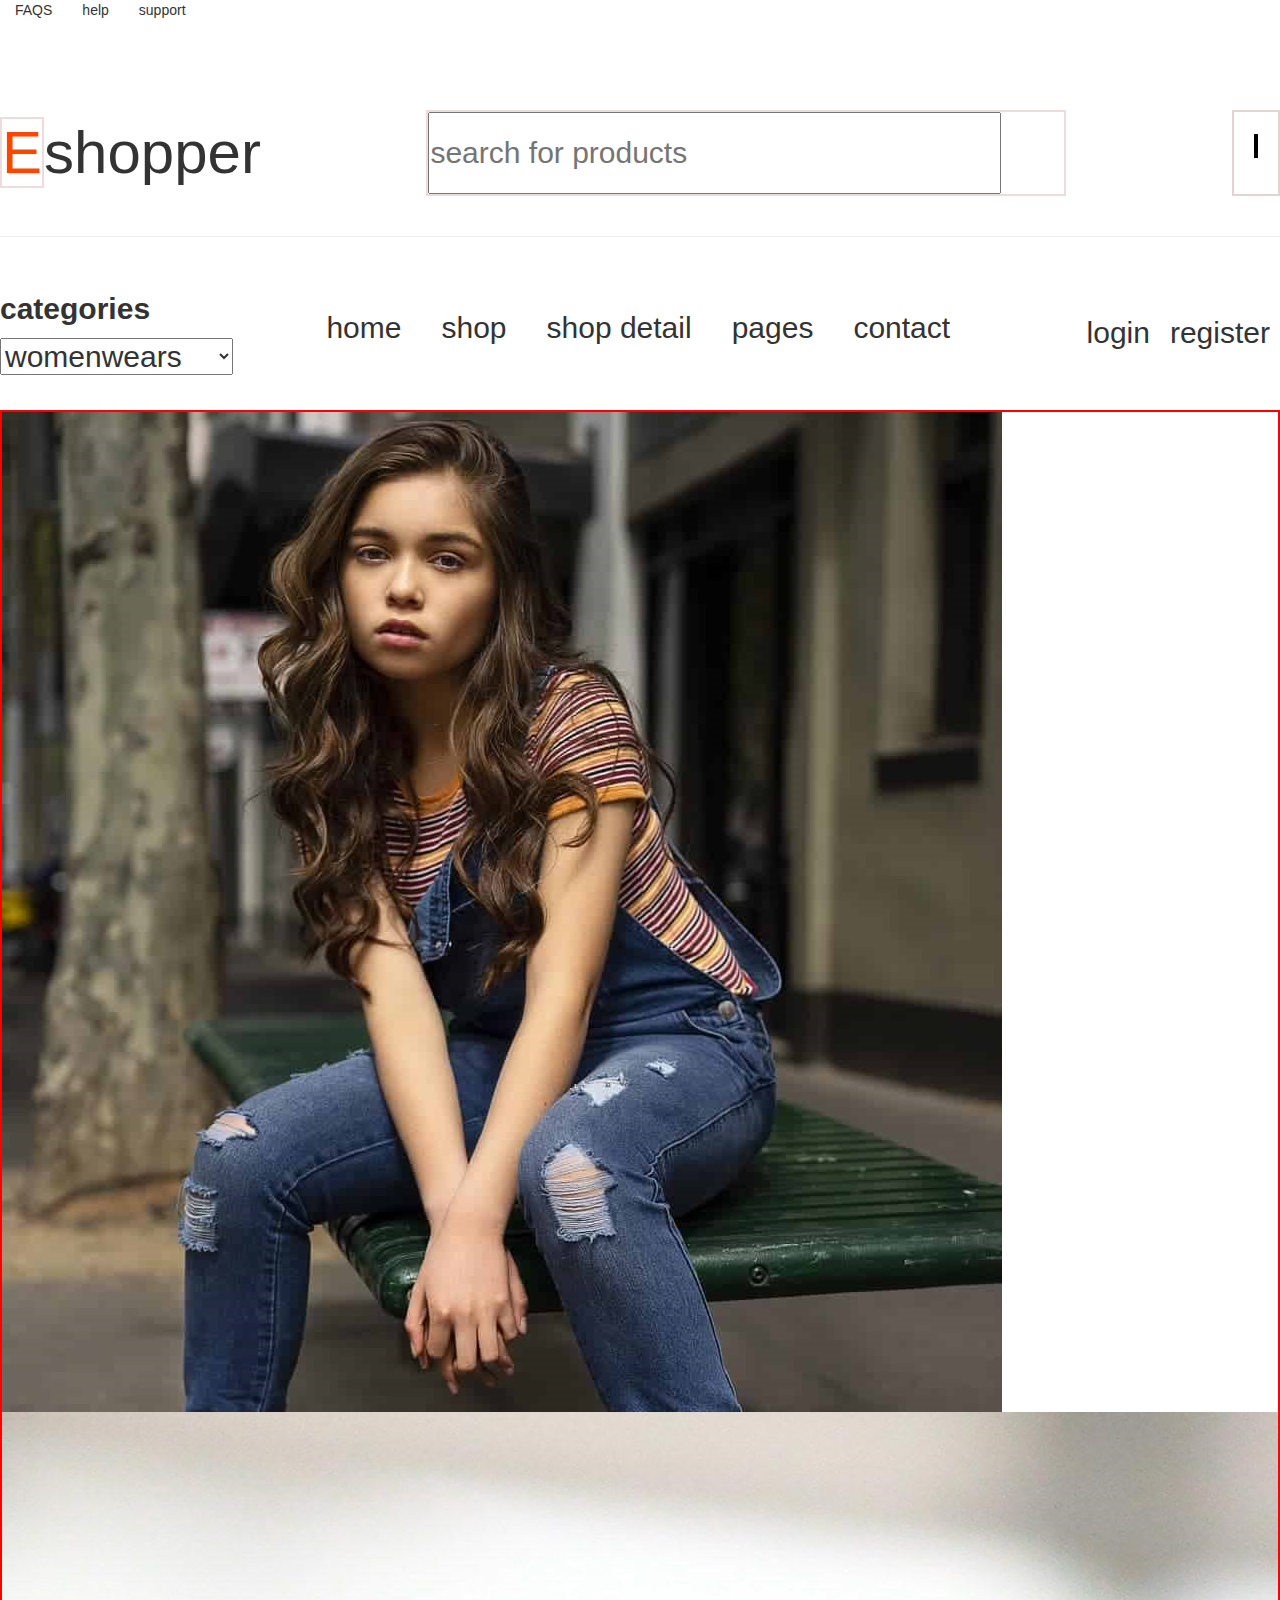
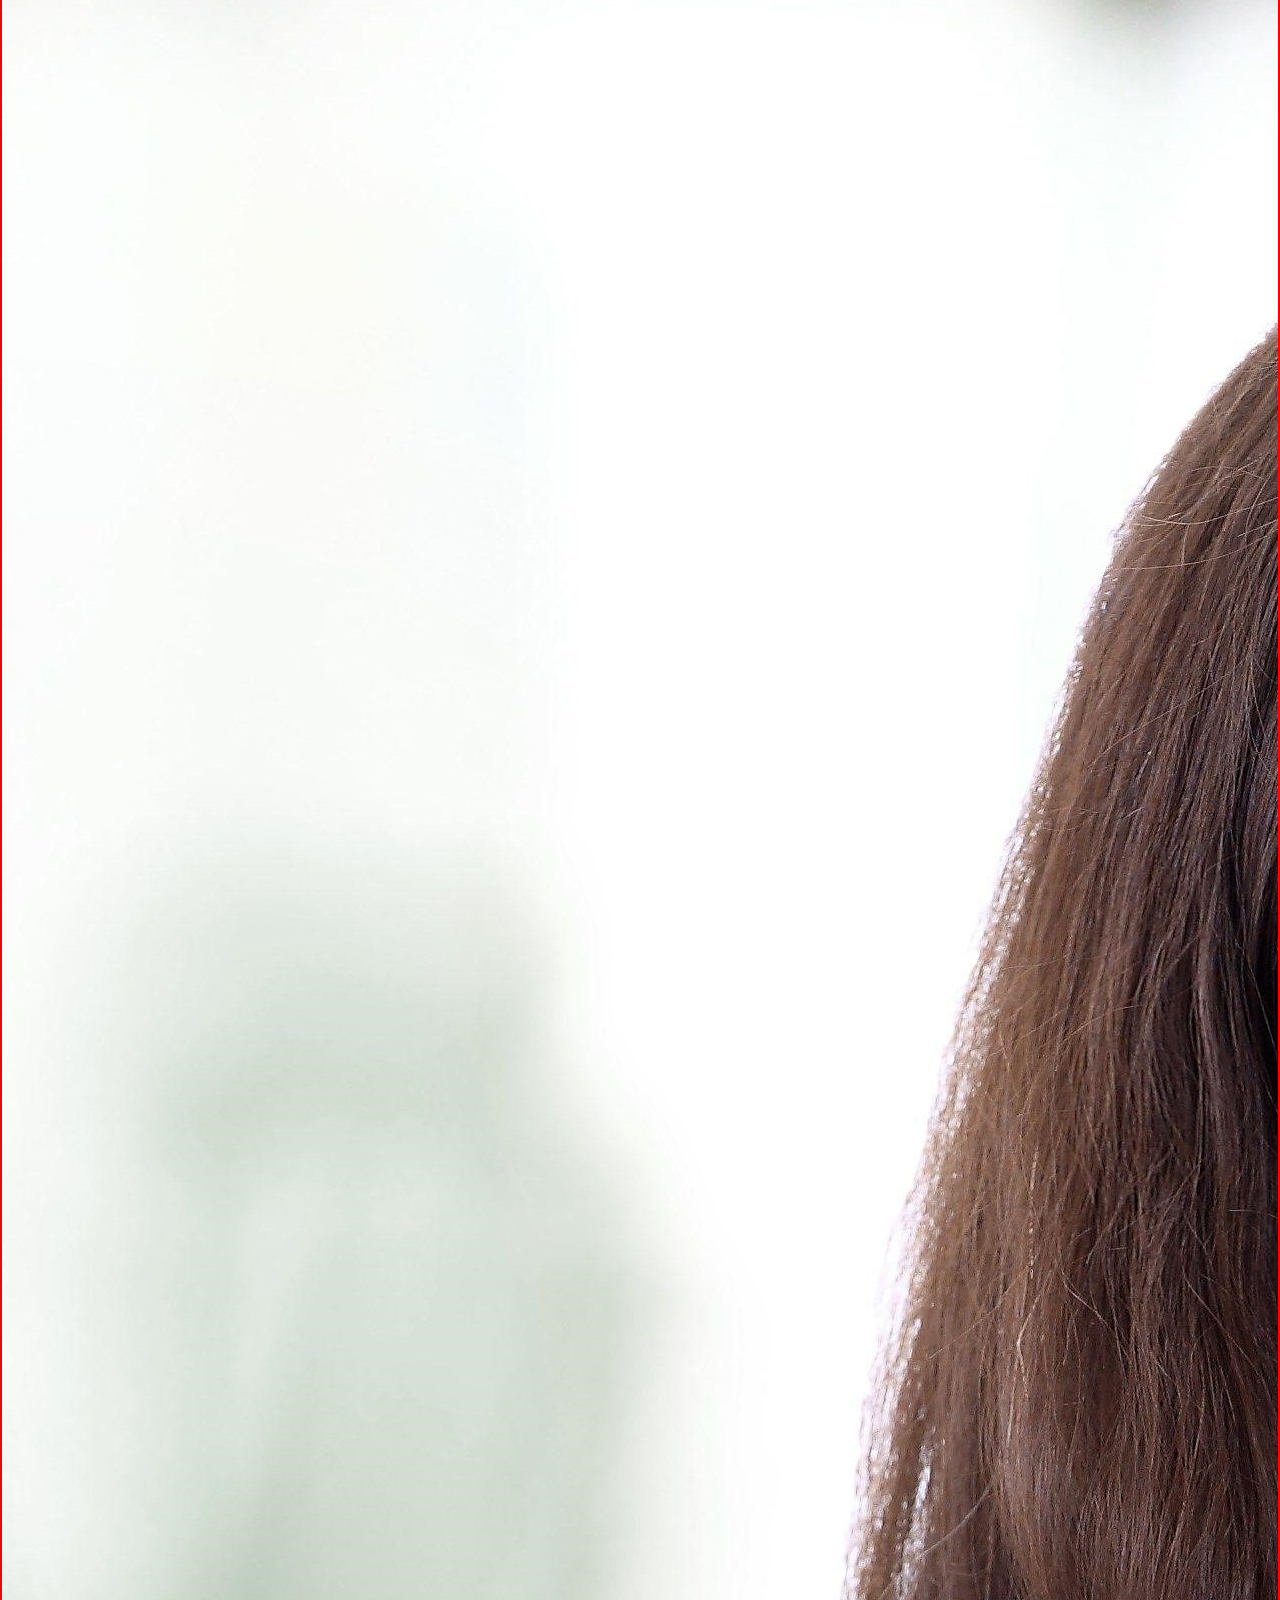
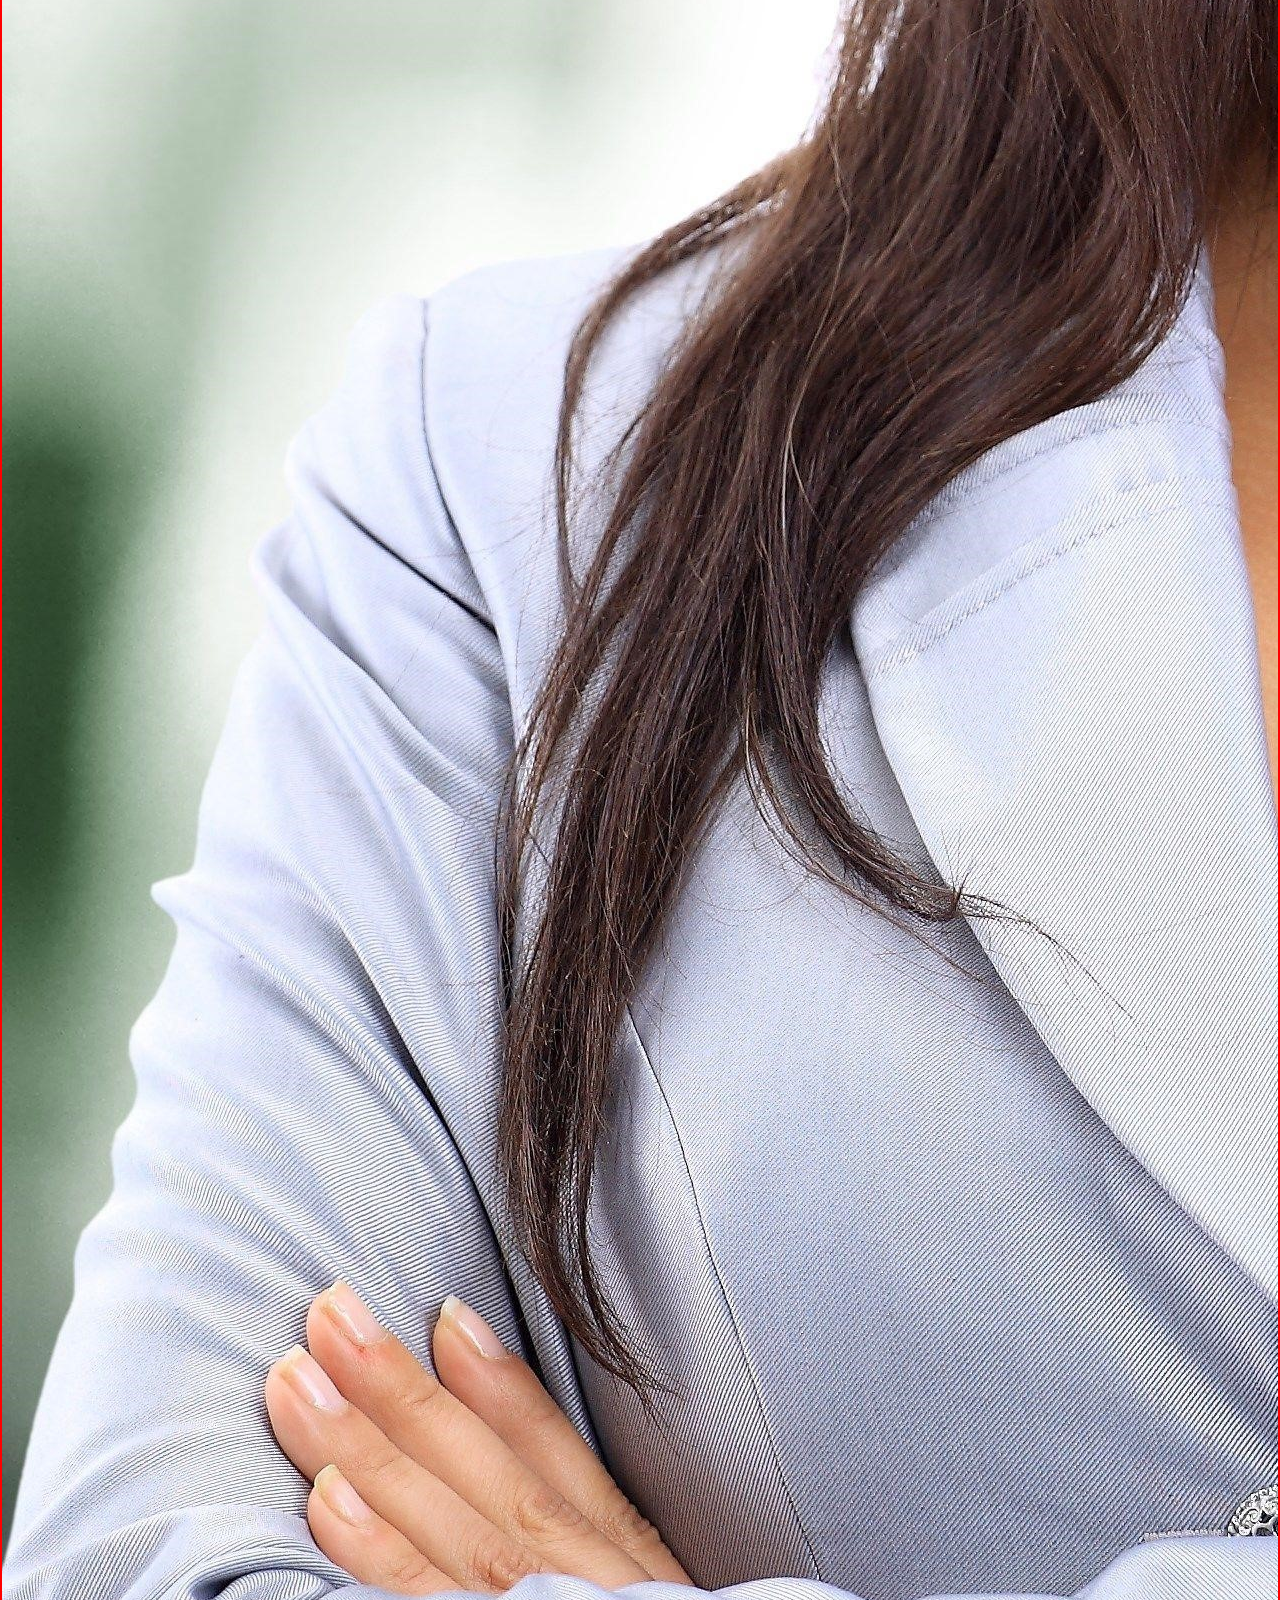
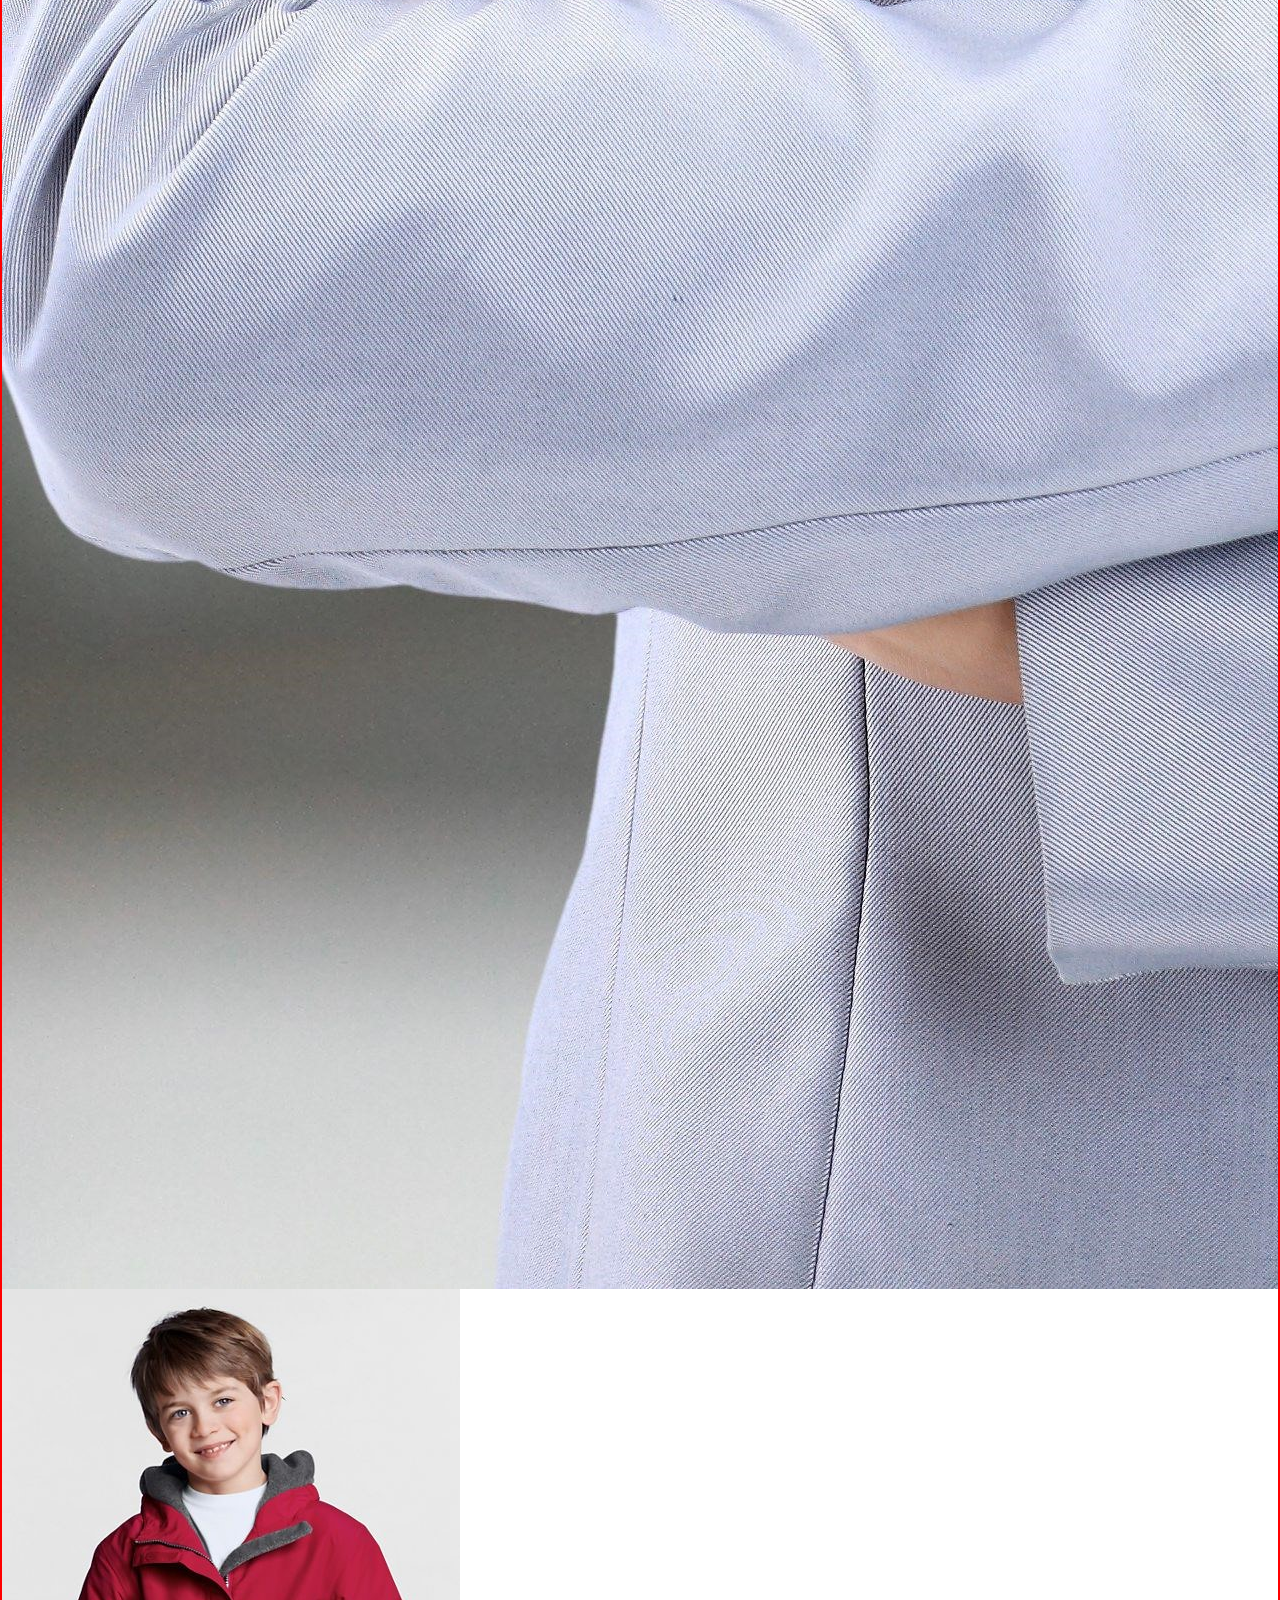
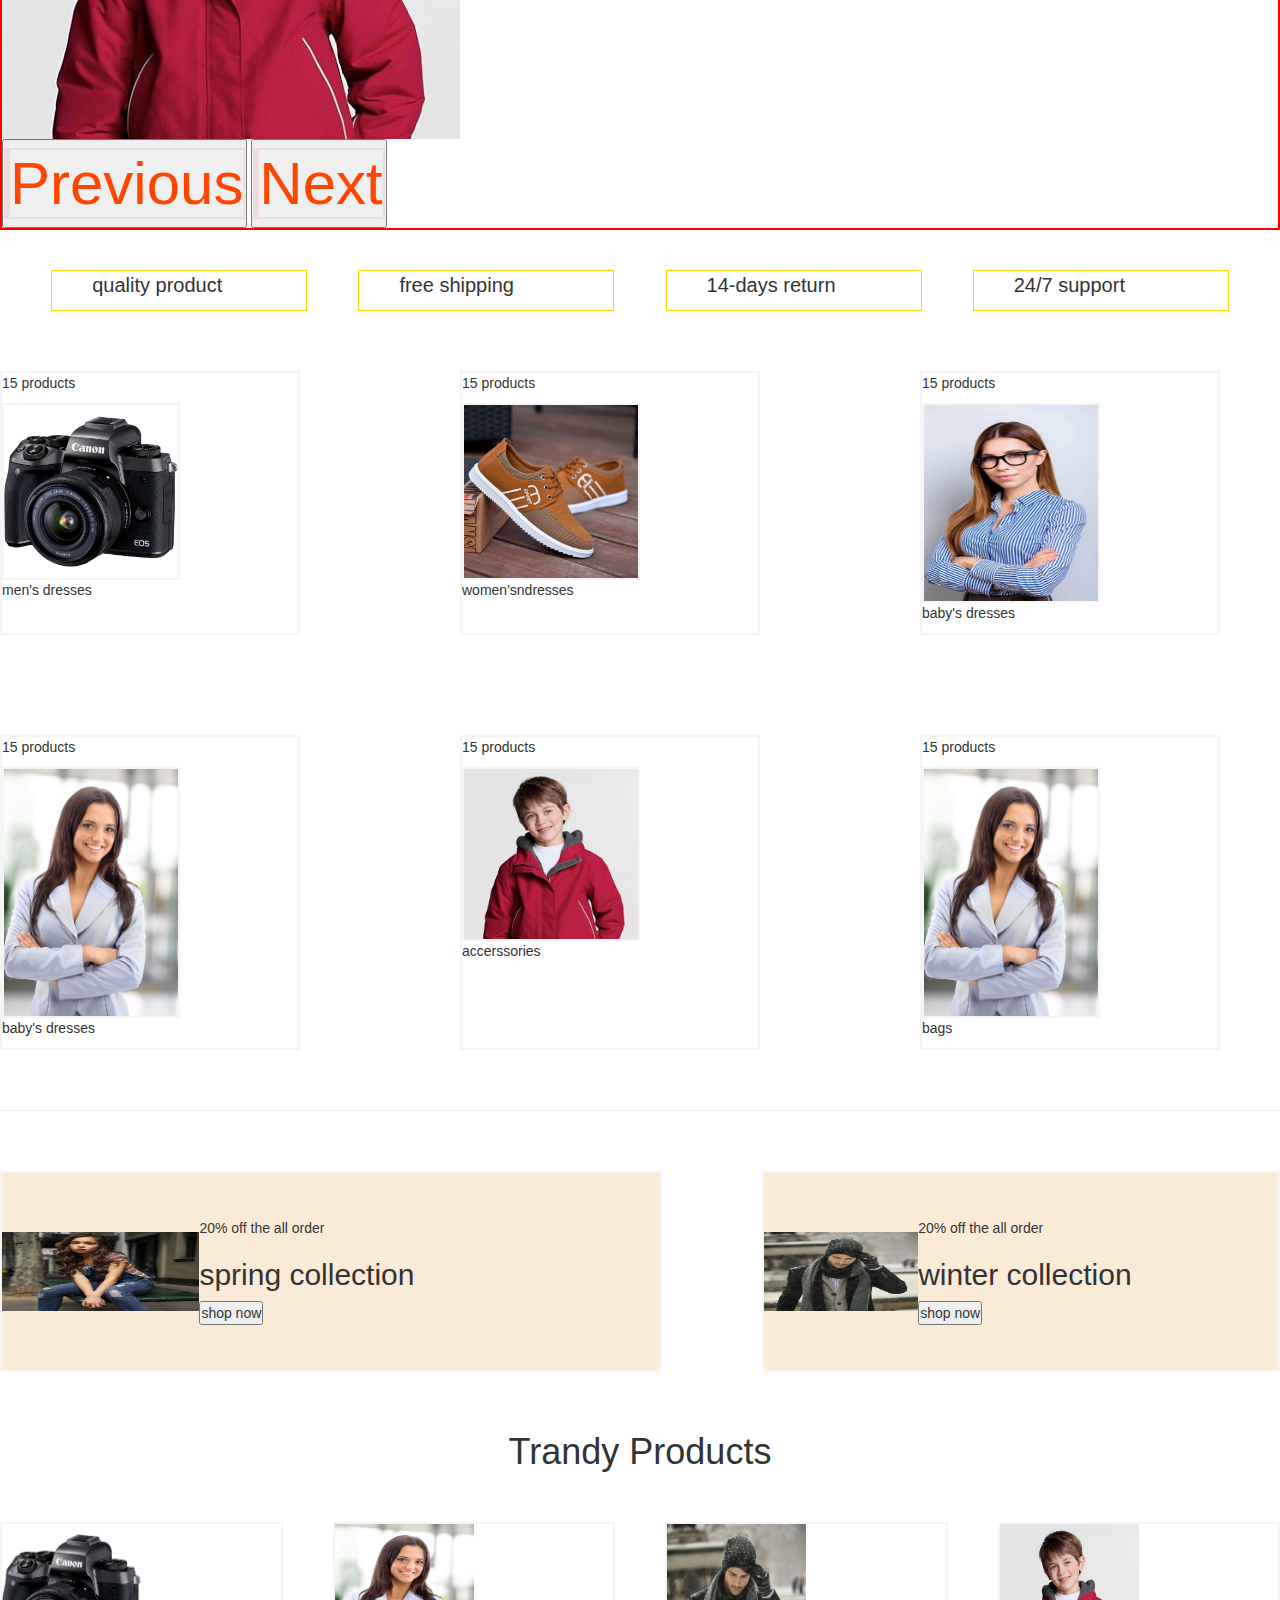
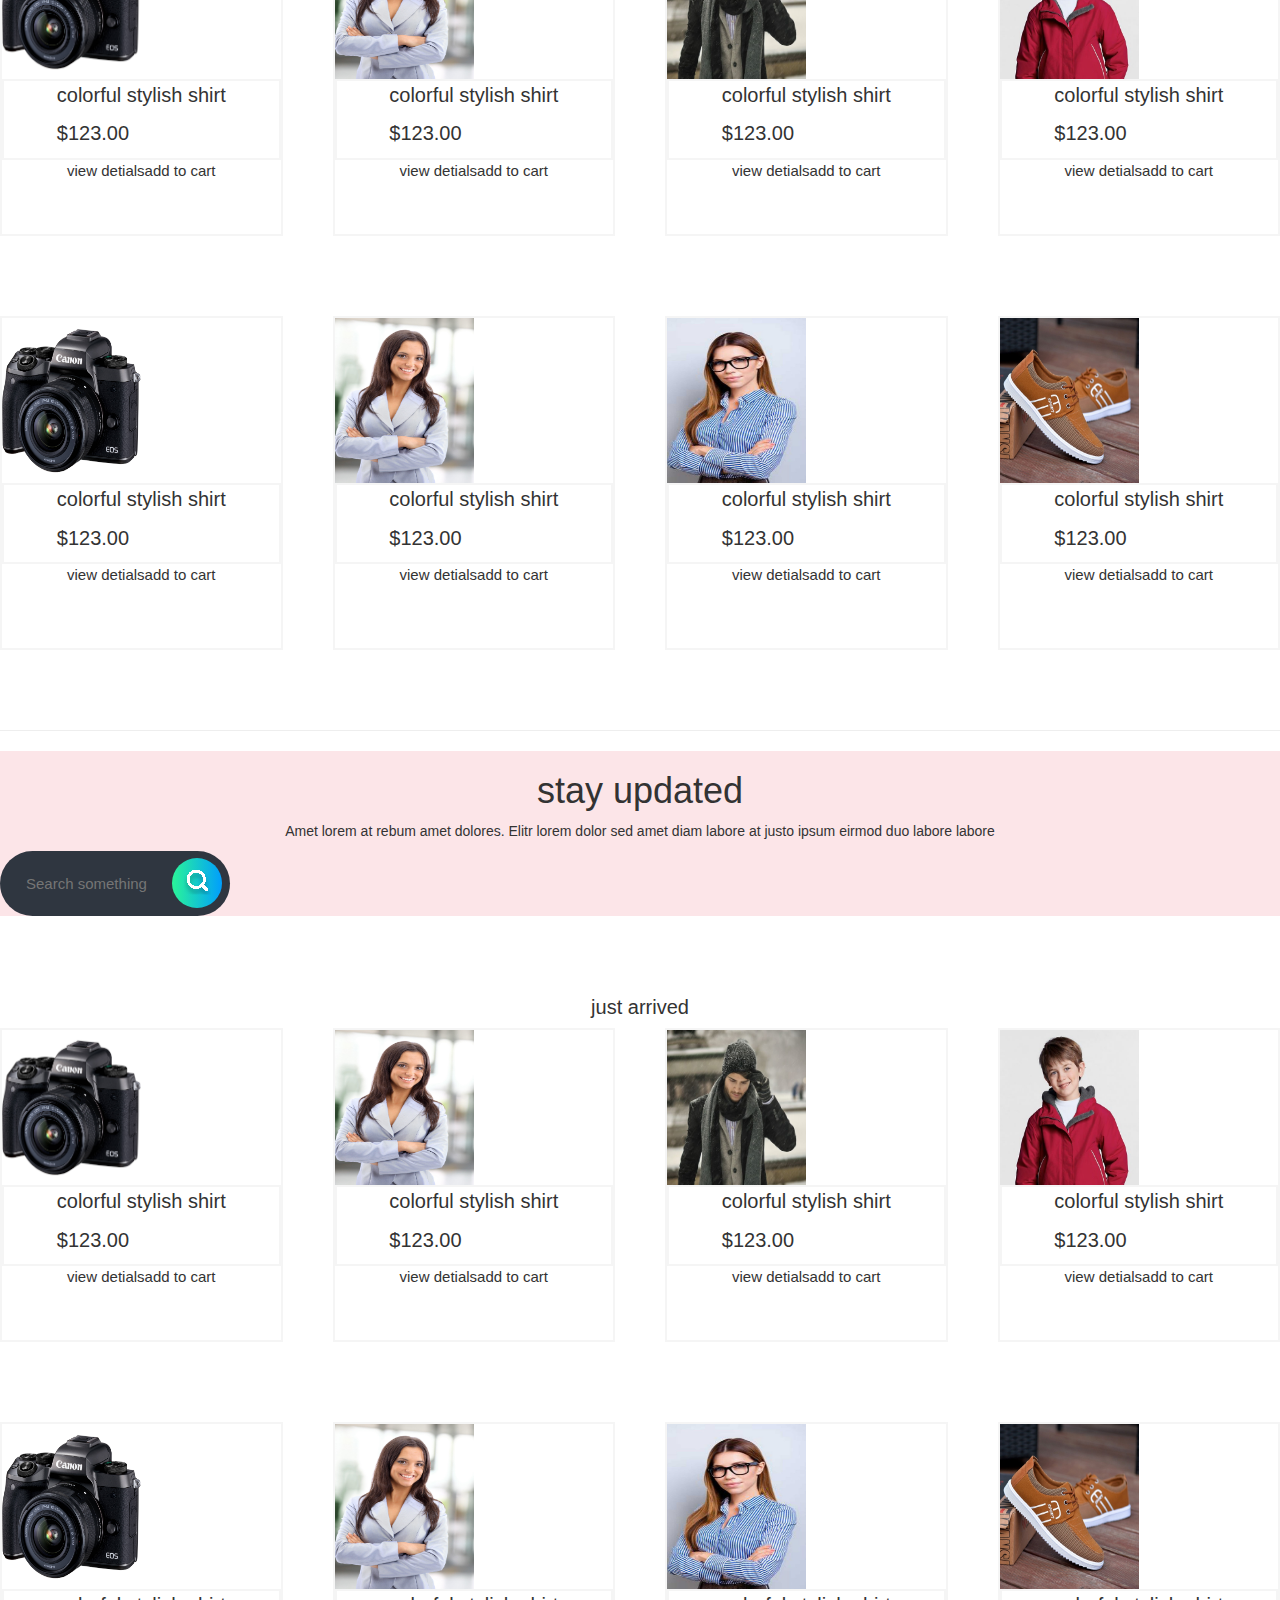
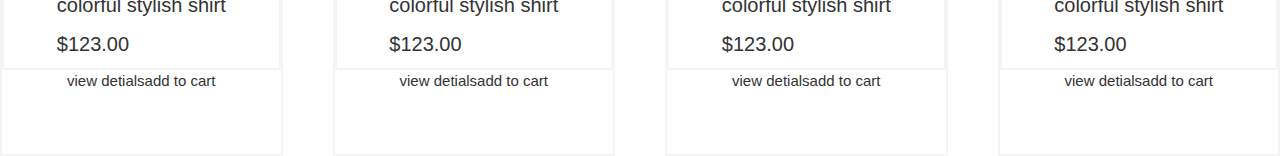
<file: index.html>
<!DOCTYPE html>
<html lang="en">
<head>
    <meta charset="UTF-8">
    <meta name="viewport" content="width=device-width, initial-scale=1.0">
    <title>Document</title>
    <link rel="stylesheet" href="https://cdnjs.cloudflare.com/ajax/libs/animate.css/4.1.1/animate.min.css" integrity="sha512-c42qTSw/wPZ3/5LBzD+Bw5f7bSF2oxou6wEb+I/lqeaKV5FDIfMvvRp772y4jcJLKuGUOpbJMdg/BTl50fJYAw==" crossorigin="anonymous" referrerpolicy="no-referrer" />   
    <link rel="stylesheet" href="https://cdnjs.cloudflare.com/ajax/libs/font-awesome/6.6.0/css/all.min.css" integrity="sha512-Kc323vGBEqzTmouAECnVceyQqyqdsSiqLQISBL29aUW4U/M7pSPA/gEUZQqv1cwx4OnYxTxve5UMg5GT6L4JJg==" crossorigin="anonymous" referrerpolicy="no-referrer" />
    <link rel="stylesheet" href="https://maxcdn.bootstrapcdn.com/bootstrap/3.4.1/css/bootstrap.min.css">
  <script src="https://ajax.googleapis.com/ajax/libs/jquery/3.7.1/jquery.min.js"></script>
  <script src="https://maxcdn.bootstrapcdn.com/bootstrap/3.4.1/js/bootstrap.min.js"></script>
  <script src="https://cdnjs.cloudflare.com/ajax/libs/OwlCarousel2/2.3.4/owl.carousel.min.js" integrity="sha512-bPs7Ae6pVvhOSiIcyUClR7/q2OAsRiovw4vAkX+zJbw3ShAeeqezq50RIIcIURq7Oa20rW2n2q+fyXBNcU9lrw==" crossorigin="anonymous" referrerpolicy="no-referrer"></script>

  </head>
<style>
    *{
        margin: 0px;
        padding: 0;
        box-sizing: border-box;
    }
    background-image: linear-gradient(to top, #fdcbf1 0%, #fdcbf1 1%, #e6dee9 100%);
    .section1{
        display: flex;
        justify-content: space-between;
        align-items: center;
        background-color: rgb(233, 211, 233);
        width: 100%;
        height:50px;
        position: fixed;
    }
    .navleft{
        display: flex;
    }
    .navleft p{
        padding:0px 15px;
    }
    .navright i{
        padding:0px  10px;
    }
    .section2{
        display: flex;
        justify-content: space-between;
        font-size: 20px;
    }
    .brand{
        font-size: 3em;
    }
    span{
        border: 2px solid rgb(238, 219, 219);
        font-size:60px;
        color:orangered;
    }
    .search{
        border: 2px solid rgb(238, 219, 219);
        width:50%;
        
    }
      input{
        width:90%;
        height: 100%;
        font-size: 30px;
      }
      .righticons{
        font-size:20px;
        border: 2px solid rgb(229, 210, 210);
        padding:20px;
        color: red;
      }
      option{
        font-size:30px;
        
      }
      .section3{
        display: flex;
        justify-content:space-between;
        font-size:30px;
        align-items: center;
      }
      .sec3right{
        width:200px;
        
      }
      .sec3middle{
        display: flex;
        padding: 10px;
      }
      .sec3middle p{
        display: flex;
        padding: 20px;
      }
      .sec3left{
        display: flex;
      }
      .sec3left div{
        padding: 10px;
      }
      .section4{
        overflow: hidden;
        border: 2px solid red;
      }




     .item img{
      height: 100vh;
     }  
     .sec4a{

      flex-basis: 30%;
     } 
     .sec4b{
      flex-basis: 70%;
     } 
      .section5{
        display: flex;
        justify-content: space-evenly;
      }
      .sec5a{
        display: flex;
        width:20%;
        border: 1px solid gold;
        font-size:20px;
        align-items: center;
      }
      .sec5a i~p{
        padding: 0px 40px;
      }
      .sec5b{
        display: flex;
        width:20%;
        border: 1px solid gold;
        font-size:20px;
        align-items: center;
      }
      .sec5b  i~p{
        padding: 0px 40px;
      }
      .sec5c{
        display: flex;
        width:20%;
        border: 1px solid gold;
        font-size:20px;
        align-items: center;
      }
      .sec5c i~p{
        padding: 0px 40px;
      }
      .sec5d{
        display: flex;
        width:20%;
        border: 1px solid gold;
        font-size:20px;
        align-items: center;
      }
      .sec5d i~p{
        padding: 0px 40px;
      }
      .section6{
        display: grid;
        grid-template-columns: 1fr 1fr 1fr;
        gap:100px;
        justify-content: space-around;
      }
      .child1{
        width:60%;
        border: 2px solid whitesmoke;
        overflow: hidden;
      }
      .pic1{
        border: 2px solid whitesmoke;
        width: 300px;
      }
      
      .child1:hover{
        
        border: 3px solid whitesmoke;
        width: 300px;
      }
      .pic3 img:hover{
        border: 3px solid whitesmoke;
        width: 300px;
      }

      .pic2{
        border: 2px solid whitesmoke;
        width: 300px;
        
      }
      .pic3{
        border: 2px solid whitesmoke;
        width: 300px;
        
      }
      .pic4{
        border: 2px solid whitesmoke;
        width: 300px;
        
      }
      .pic5{
        border: 2px solid whitesmoke;
        width: 300px;
        
      }
      .pic6{
        border: 2px solid whitesmoke;
        width: 300px;
        
      }
      .section7{
        display: flex;
        width: 100%;
        justify-content: space-around;
        gap: 100px;
      }
      .card1{
        width:30%;
        height:40%;
      }
      .sec7a{
        display: flex;
        align-items: center;
        border: 2px solid whitesmoke;
        background-color: antiquewhite;
      }
      .sec7b{
        display: flex;
        align-items: center;
        border: 2px solid whitesmoke;
        background-color: antiquewhite;
      }
      .trandy{
        text-align: center;
      }
      .sec81 img{
        width:50%;
        height: 50%;
      
      }
      .sec81a{ 
        display: grid;
        justify-content: center;
        font-size: 20px;
        border: 2px solid whitesmoke;
      }
      .sec81b{
        display:flex ;
        font-size:15px;
        justify-content: center;
      }
      .section8{
        display:grid;
        grid-template-columns: 1fr 1fr 1fr 1fr;
        gap:80px 50px;
        
      }
      .sec81{
        border: 2px solid whitesmoke;
        width: 100%;
      overflow: hidden;
      }
      .s1:hover{
        width: 100%;
      }
      .s2:hover{
        width: 130%;
      }
      .s3:hover{
        width: 130%;
      }
      .s4:hover{
        width: 130%;
      }
      .s5:hover{
        width: 130%;
      }
      .s6:hover{
        width: 130%;
      }
      .s7:hover{
        width: 130%;
      }
      .s8:hover{
        width: 130%;
      }
    
     /* From Uiverse.io by OnlyCodeChannel */ 
.searchBox {
  display: flex;
  max-width: 230px;
  align-items: center;
  justify-content: space-between;
  gap: 8px;
  background: #2f3640;
  border-radius: 50px;
  position: relative;
}

.searchButton {
  color: white;
  position: absolute;
  right: 8px;
  width: 50px;
  height: 50px;
  border-radius: 50%;
  background: var(--gradient-2, linear-gradient(90deg, #2AF598 0%, #009EFD 100%));
  border: 0;
  display: inline-block;
  transition: all 300ms cubic-bezier(.23, 1, 0.32, 1);
}
/*hover effect*/
button:hover {
  color: #fff;
  background-color: #1A1A1A;
  box-shadow: rgba(0, 0, 0, 0.5) 0 10px 20px;
  transform: translateY(-3px);
}
/*button pressing effect*/
button:active {
  box-shadow: none;
  transform: translateY(0);
}

.searchInput {
  border: none;
  background: none;
  outline: none;
  color: white;
  font-size: 15px;
  padding: 24px 46px 24px 26px;
}
.section9{
   display: grid;
  background-color: rgb(252, 229, 232);
text-align: center;
}
.searchbox{
  justify-content: center;
}
.section10{
  display: grid;
  grid-template-columns: 1fr 1fr 1fr 1fr;
  gap: 80px 50px;
}
 .just{
  text-align: center;
  font-size: 20px;
 }     

      
</style>
<body>
    <div class="section1">
       <div class="navleft">
        <p>FAQS</p>
        <p>help</p>
        <p>support</p>
       </div> 
       <div class="navright">
        <div>
            <i class="fa-brands fa-facebook"></i>
            <i class="fa-brands fa-twitter"></i>
            <i class="fa-brands fa-instagram"></i>
            <i class="fa-brands fa-youtube"></i>
        </div>
       </div>
    </div>
    <br>
    <br><br>
    
    <div class="section2">
        <div class="brand"><span>E</span>shopper</div>
        <div class="search"><input type="text" placeholder="search for products"> <i class="fa-solid fa-magnifying-glass"></i></div>
        <div class="righticons">
            <i class="fa-solid fa-heart" style="border: 1px solid black"></i>
            <i class="fa-solid fa-cart-shopping" style="border: 1px solid black;"></i>
             </div>
    </div>
    <br>
    <hr>
    <br>
  <div class="section3">
        <div class="sec3right">
        <form action="">
            <fieldset>
                <label for="category">categories</label>
                <select name="categorys" id="category">
                    <optgroup label="menswear">
                    <option value="womenwear">womenwears</option>
                    <option value="dresses">dresses</option>
                    <option value="shirts">shirts</option>
                    <option value="jeans">jeans</option>
                    <option value="swimwear">swimwear</option>
                    <option value="sleepwear">sleepwear</option>
                    <option value="sportswear">sportswear</option>
                    <option value="jumpsuits">jumpsuits</option>
                    <option value="blazers">blazers</option>
                    <option value="jackets">jackets</option>
                    <option value="shoes">shoes</option>
                    </optgroup>
                </select>

            </fieldset>
        </form>
        </div>
        <div class="sec3middle">
            <p>home</p>
            <p>shop</p>
            <p>shop detail</p>
            <p>pages</p>
            <p>contact</p>
        </div>
        <div class="sec3left">
           <div>login</div> 
           <div>register</div>
        </div>
    </div>
  </div>
    <br>
    <div class="section4">


     
      <div id="carouselExampleControls" class="carousel slide" data-bs-ride="carousel">
        <div class="carousel-inner">
          <div class="carousel-item active">
            <img src="mypics/section4b.jpg" class="d-block w-100" alt="...">
          </div>
          <div class="carousel-item">
            <img src="mypics/section72.jpg" class="d-block w-100" alt="...">
          </div>
          <div class="carousel-item">
            <img src="mypics/section63.jpg" class="d-block w-100" alt="...">
          </div>
        </div>
        <button class="carousel-control-prev" type="button" data-bs-target="#carouselExampleControls" data-bs-slide="prev">
          <span class="carousel-control-prev-icon" aria-hidden="true"></span>
          <span class="visually-hidden">Previous</span>
        </button>
        <button class="carousel-control-next" type="button" data-bs-target="#carouselExampleControls" data-bs-slide="next">
          <span class="carousel-control-next-icon" aria-hidden="true"></span>
          <span class="visually-hidden">Next</span>
        </button>
      </div>




      </div>

    
   <br>
   <br>
   <div class="section5">
    <div class="sec5a">
      <i class="fa-solid fa-check" style="font-size: 30px;"></i>
      <p>quality product</p> 
    </div>
    <div class="sec5b">
      <i class="fa-solid fa-truck"></i>
      <p>free shipping</p>
    </div>
    <div class="sec5c">
      <i class="fa-solid fa-bars"></i>
     <p>14-days return</p>
    </div>
    <div class="sec5d">
      <i class="fa-solid fa-phone" style="font-size: ;"></i>
     <p>24/7 support</p>
    </div>
   </div>
   <br>
   <br>
   <br>
   <div class="section6">


   <div class="pic1">
    <p>15 products</p>
    <img src="mypics/section64.jpg" alt="" class="child1">
    <p>men's dresses</p>
   </div>

   <div class="pic2">
    <p>15 products</p>
    <img src="mypics/section66.jpg" alt="" class="child1">
    <p>women'sndresses</p>
   </div>

   <div class="pic3">
   <p>15 products</p>
   <img src="mypics/section71.jpg" alt="" class="child1" height="200px">
   <p>baby's dresses</p>
   </div>

   <div class="pic4">
    <p>15 products</p>
    <img src="mypics/section72.jpg" alt="" class="child1">
    <p>baby's dresses</p>
   </div>

   <div class="pic5">
    <p>15 products</p>
    <img src="mypics/section63.jpg" alt="" class="child1">
    <p>accerssories</p>
   </div>

   <div class="pic6">
    <p>15 products</p>
    <img src="mypics/section72.jpg" alt="" class="child1">
    <p>bags</p>
   </div>
      </div>
      <br><br>
      <hr>
      <br>
      <br>


    <div class="section7">
      <div class="sec7a">
        <img src="mypics/section4b.jpg" class="card1" alt="">
        <div>
          <p>20% off the all order</p>
          <h2>spring collection</h2>
          <button>shop now</button>
        </div>
      </div>
      <div class="sec7b">
        <img src="mypics/section61.jpg" class="card1" alt="">
      
      <div>
        <p>20% off the all order</p>
        <h2>winter collection</h2>
        <button>shop now</button>
      </div>
      </div>
    </div> 
    <br>
    <br>
    <h1 class="trandy">Trandy Products</h1>
    <br>
    <br>
    <div class="section8">
      <div class="sec81">
        <img src="mypics/section64.jpg" class="s1" alt="">
        <div class="sec81a">
        <p>colorful stylish shirt</p>
        <p>$123.00</p>
        </div>
        <div class="sec81b">
          <div>
          <i class="fa-regular fa-eye"></i></div>
          <div>
          <p>view detials</p>
          </div>
          <div>
          <i class="fa-solid fa-cart-shopping"></i></div>
          <div>
          <p>add to cart</p>
          </div>
        </div>
      </div>

      <div class="sec81">
        <img src="mypics/section72.jpg" class="s2"  alt="">
        <div class="sec81a">
        <p>colorful stylish shirt</p>
        <p>$123.00</p>
        </div>
        <div class="sec81b">
          <div>
          <i class="fa-regular fa-eye"></i></div>
          <div>
          <p>view detials</p>
          </div>
          <div>
          <i class="fa-solid fa-cart-shopping"></i></div>
          <div>
          <p>add to cart</p>
          </div>
        </div>
      </div>


      <div class="sec81">
        <img src="mypics/section61.jpg" class="s3" alt="">
        <div class="sec81a">
        <p>colorful stylish shirt</p>
        <p>$123.00</p>
        </div>
        <div class="sec81b">
          <div>
          <i class="fa-regular fa-eye"></i></div>
          <div>
          <p>view detials</p>
          </div>
          <div>
          <i class="fa-solid fa-cart-shopping"></i></div>
          <div>
          <p>add to cart</p>
          </div>
        </div>
      </div>


      <div class="sec81">
        <img src="mypics/section63.jpg" class="s4" alt="">
        <div class="sec81a">
        <p>colorful stylish shirt</p>
        <p>$123.00</p>
        </div>
        <div class="sec81b">
          <div>
          <i class="fa-regular fa-eye"></i></div>
          <div>
          <p>view detials</p>
          </div>
          <div>
          <i class="fa-solid fa-cart-shopping"></i></div>
          <div>
          <p>add to cart</p>
          </div>
        </div>
      </div>

      <div class="sec81">
        <img src="mypics/section64.jpg" class="s5" alt="">
        <div class="sec81a">
        <p>colorful stylish shirt</p>
        <p>$123.00</p>
        </div>
        <div class="sec81b">
          <div>
          <i class="fa-regular fa-eye"></i></div>
          <div>
          <p>view detials</p>
          </div>
          <div>
          <i class="fa-solid fa-cart-shopping"></i></div>
          <div>
          <p>add to cart</p>
          </div>
        </div>
      </div>


      <div class="sec81">
        <img src="mypics/section72.jpg" class="s6" alt="">
        <div class="sec81a">
        <p>colorful stylish shirt</p>
        <p>$123.00</p>
        </div>
        <div class="sec81b">
          <div>
          <i class="fa-regular fa-eye"></i></div>
          <div>
          <p>view detials</p>
          </div>
          <div>
          <i class="fa-solid fa-cart-shopping"></i></div>
          <div>
          <p>add to cart</p>
          </div>
        </div>
      </div>

      <div class="sec81">
        <img src="mypics/section71.jpg" class="s7" alt="">
        <div class="sec81a">
        <p>colorful stylish shirt</p>
        <p>$123.00</p>
        </div>
        <div class="sec81b">
          <div>
          <i class="fa-regular fa-eye"></i></div>
          <div>
          <p>view detials</p>
          </div>
          <div>
          <i class="fa-solid fa-cart-shopping"></i></div>
          <div>
          <p>add to cart</p>
          </div>
        </div>
      </div>


      <div class="sec81">
        <img src="mypics/section66.jpg" class="s8" alt="">
        <div class="sec81a">
        <p>colorful stylish shirt</p>
        <p>$123.00</p>
        </div>
        <div class="sec81b">
          <div>
          <i class="fa-regular fa-eye"></i></div>
          <div>
          <p>view detials</p>
          </div>
          <div>
          <i class="fa-solid fa-cart-shopping"></i></div>
          <div>
          <p>add to cart</p>
          </div>
        </div>
      </div>
    </div>
     <br>
     <br>
     <br>
  
     <hr>
    <div class="section9">
      <h1>stay updated</h1>
      <p>Amet lorem at rebum amet dolores. Elitr lorem dolor sed amet diam labore at justo ipsum eirmod duo labore labore</p>
      
      <div class="searchBox">
      
                  <input class="searchInput" type="text" name="" placeholder="Search something">
                  <button class="searchButton" href="#">
                         
                        
      
                                      <svg xmlns="http://www.w3.org/2000/svg" width="29" height="29" viewBox="0 0 29 29" fill="none">
        <g clip-path="url(#clip0_2_17)">
          <g filter="url(#filter0_d_2_17)">
            <path d="M23.7953 23.9182L19.0585 19.1814M19.0585 19.1814C19.8188 18.4211 20.4219 17.5185 20.8333 16.5251C21.2448 15.5318 21.4566 14.4671 21.4566 13.3919C21.4566 12.3167 21.2448 11.252 20.8333 10.2587C20.4219 9.2653 19.8188 8.36271 19.0585 7.60242C18.2982 6.84214 17.3956 6.23905 16.4022 5.82759C15.4089 5.41612 14.3442 5.20435 13.269 5.20435C12.1938 5.20435 11.1291 5.41612 10.1358 5.82759C9.1424 6.23905 8.23981 6.84214 7.47953 7.60242C5.94407 9.13789 5.08145 11.2204 5.08145 13.3919C5.08145 15.5634 5.94407 17.6459 7.47953 19.1814C9.01499 20.7168 11.0975 21.5794 13.269 21.5794C15.4405 21.5794 17.523 20.7168 19.0585 19.1814Z" stroke="white" stroke-width="3" stroke-linecap="round" stroke-linejoin="round" shape-rendering="crispEdges"></path>
          </g>
        </g>
        <defs>
          <filter id="filter0_d_2_17" x="-0.418549" y="3.70435" width="29.7139" height="29.7139" filterUnits="userSpaceOnUse" color-interpolation-filters="sRGB">
            <feFlood flood-opacity="0" result="BackgroundImageFix"></feFlood>
            <feColorMatrix in="SourceAlpha" type="matrix" values="0 0 0 0 0 0 0 0 0 0 0 0 0 0 0 0 0 0 127 0" result="hardAlpha"></feColorMatrix>
            <feOffset dy="4"></feOffset>
            <feGaussianBlur stdDeviation="2"></feGaussianBlur>
            <feComposite in2="hardAlpha" operator="out"></feComposite>
            <feColorMatrix type="matrix" values="0 0 0 0 0 0 0 0 0 0 0 0 0 0 0 0 0 0 0.25 0"></feColorMatrix>
            <feBlend mode="normal" in2="BackgroundImageFix" result="effect1_dropShadow_2_17"></feBlend>
            <feBlend mode="normal" in="SourceGraphic" in2="effect1_dropShadow_2_17" result="shape"></feBlend>
          </filter>
          <clipPath id="clip0_2_17">
            <rect width="28.0702" height="28.0702" fill="white" transform="translate(0.403503 0.526367)"></rect>
          </clipPath>
        </defs>
      </svg>
                           
      
                  </button>
              </div>
      
      
              
            </div>
<br>
<br>
<br>

  <h1 class="just">just arrived</h1>

  <div class="section10">
    <div class="sec81">
      <img src="mypics/section64.jpg" class="s1" alt="">
      <div class="sec81a">
      <p>colorful stylish shirt</p>
      <p>$123.00</p>
      </div>
      <div class="sec81b">
        <div>
        <i class="fa-regular fa-eye"></i></div>
        <div>
        <p>view detials</p>
        </div>
        <div>
        <i class="fa-solid fa-cart-shopping"></i></div>
        <div>
        <p>add to cart</p>
        </div>
      </div>
    </div>

    <div class="sec81">
      <img src="mypics/section72.jpg" class="s2"  alt="">
      <div class="sec81a">
      <p>colorful stylish shirt</p>
      <p>$123.00</p>
      </div>
      <div class="sec81b">
        <div>
        <i class="fa-regular fa-eye"></i></div>
        <div>
        <p>view detials</p>
        </div>
        <div>
        <i class="fa-solid fa-cart-shopping"></i></div>
        <div>
        <p>add to cart</p>
        </div>
      </div>
    </div>


    <div class="sec81">
      <img src="mypics/section61.jpg" class="s3" alt="">
      <div class="sec81a">
      <p>colorful stylish shirt</p>
      <p>$123.00</p>
      </div>
      <div class="sec81b">
        <div>
        <i class="fa-regular fa-eye"></i></div>
        <div>
        <p>view detials</p>
        </div>
        <div>
        <i class="fa-solid fa-cart-shopping"></i></div>
        <div>
        <p>add to cart</p>
        </div>
      </div>
    </div>


    <div class="sec81">
      <img src="mypics/section63.jpg" class="s4" alt="">
      <div class="sec81a">
      <p>colorful stylish shirt</p>
      <p>$123.00</p>
      </div>
      <div class="sec81b">
        <div>
        <i class="fa-regular fa-eye"></i></div>
        <div>
        <p>view detials</p>
        </div>
        <div>
        <i class="fa-solid fa-cart-shopping"></i></div>
        <div>
        <p>add to cart</p>
        </div>
      </div>
    </div>

    <div class="sec81">
      <img src="mypics/section64.jpg" class="s5" alt="">
      <div class="sec81a">
      <p>colorful stylish shirt</p>
      <p>$123.00</p>
      </div>
      <div class="sec81b">
        <div>
        <i class="fa-regular fa-eye"></i></div>
        <div>
        <p>view detials</p>
        </div>
        <div>
        <i class="fa-solid fa-cart-shopping"></i></div>
        <div>
        <p>add to cart</p>
        </div>
      </div>
    </div>


    <div class="sec81">
      <img src="mypics/section72.jpg" class="s6" alt="">
      <div class="sec81a">
      <p>colorful stylish shirt</p>
      <p>$123.00</p>
      </div>
      <div class="sec81b">
        <div>
        <i class="fa-regular fa-eye"></i></div>
        <div>
        <p>view detials</p>
        </div>
        <div>
        <i class="fa-solid fa-cart-shopping"></i></div>
        <div>
        <p>add to cart</p>
        </div>
      </div>
    </div>

    <div class="sec81">
      <img src="mypics/section71.jpg" class="s7" alt="">
      <div class="sec81a">
      <p>colorful stylish shirt</p>
      <p>$123.00</p>
      </div>
      <div class="sec81b">
        <div>
        <i class="fa-regular fa-eye"></i></div>
        <div>
        <p>view detials</p>
        </div>
        <div>
        <i class="fa-solid fa-cart-shopping"></i></div>
        <div>
        <p>add to cart</p>
        </div>
      </div>
    </div>


    <div class="sec81">
      <img src="mypics/section66.jpg" class="s8" alt="">
      <div class="sec81a">
      <p>colorful stylish shirt</p>
      <p>$123.00</p>
      </div>
      <div class="sec81b">
        <div>
        <i class="fa-regular fa-eye"></i></div>
        <div>
        <p>view detials</p>
        </div>
        <div>
        <i class="fa-solid fa-cart-shopping"></i></div>
        <div>
        <p>add to cart</p>
        </div>
      </div>
    </div>
  </div>

  </div>

          <div class="section11">



          </div>
    </body>
</html>
</file>
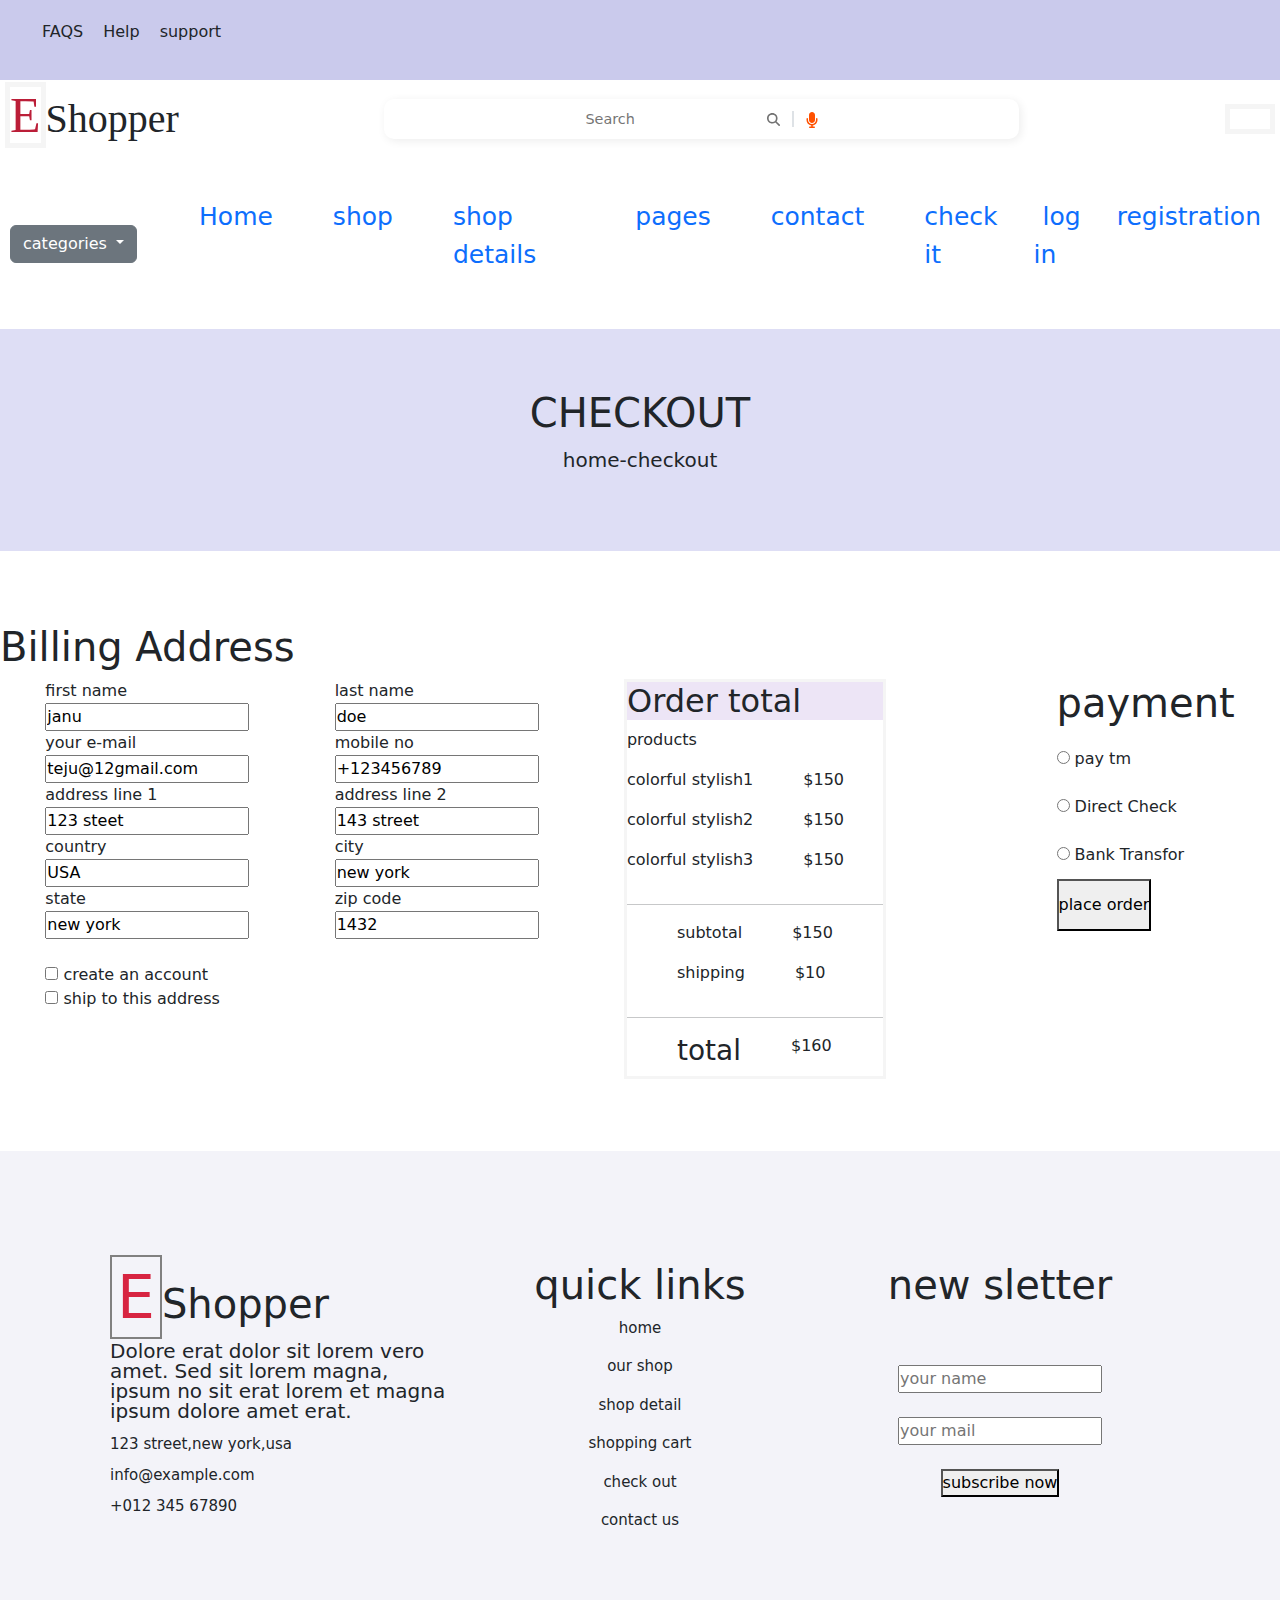
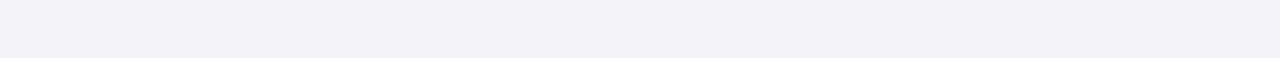
<file: checkout.html>
<!DOCTYPE html>
<html lang="en">
<head>
    <meta charset="UTF-8">
    <meta name="viewport" content="width=device-width, initial-scale=1.0">
    <title>Document</title>
    <link rel="stylesheet" href="https://cdn.jsdelivr.net/npm/bootstrap@5.3.3/dist/css/bootstrap.min.css">
    <link rel="stylesheet" href="https://cdnjs.cloudflare.com/ajax/libs/font-awesome/6.6.0/css/all.min.css" integrity="sha512-Kc323vGBEqzTmouAECnVceyQqyqdsSiqLQISBL29aUW4U/M7pSPA/gEUZQqv1cwx4OnYxTxve5UMg5GT6L4JJg==" crossorigin="anonymous" referrerpolicy="no-referrer" />
    <link rel="stylesheet" href="logos.css">

    <style>

        *{
            margin: 0;
            padding: 0;
            box-sizing: border-box;
        }
        .nav{
            display: flex;
            justify-content: space-between;
            background-color: rgb(202, 202, 236);
            width: 100%;
        }
        .navleft ul{
            display: flex;
            list-style-type: none;

        }
        .navright ul{
            display: flex;
            list-style-type: none;
        }
        .navleft ul li{
            padding:20px 10px;
        }
        .navright ul li{
            padding: 20px 20px;
        }
        /* From Uiverse.io by vinodjangid07 */ 
.InputContainer {
  height: 40px;
  display: flex;
  align-items: center;
  justify-content: center;
  background-color: rgb(255, 255, 255);
  border-radius: 10px;
  overflow: hidden;
  cursor: pointer;
  padding-left: 15px;
  box-shadow: 2px 2px 10px rgba(0, 0, 0, 0.075);
}

.input {
  width: 170px;
  height: 100%;
  border: none;
  outline: none;
  font-size: 0.9em;
  caret-color: rgb(255, 81, 0);
}

.labelforsearch {
  cursor: text;
  padding: 0px 12px;
}

.searchIcon {
  width: 13px;
}

.border {
  height: 40%;
  width: 1.3px;
  background-color: rgb(223, 223, 223);
}

.micIcon {
  width: 12px;
}

.micButton {
  padding: 0px 15px 0px 12px;
  border: none;
  background-color: transparent;
  height: 40px;
  cursor: pointer;
  transition-duration: .3s;
}

.searchIcon path {
  fill: rgb(114, 114, 114);
}

.micIcon path {
  fill: rgb(255, 81, 0);
}

.micButton:hover {
  background-color: rgb(255, 230, 230);
  transition-duration: .3s;
}
.icon{
    display:flex;
    justify-content: space-between;
    align-items: center;
    padding: 5px;
}
.ileft{
    font-family: Georgia, 'Times New Roman', Times, serif;
    
}
.ileft span{
    border: 5px solid whitesmoke;
    color: rgb(187, 30, 56);
    font-size:50px;
}
 .search{
   width:50%;
 }
 .iright{
    display:flex;
    border: 5px solid whitesmoke;
 }
 .iright div{
    padding:10px;
    font-size:20px;
 }
.secmiddle ul{
    display:flex;
    list-style-type: none;
}
li a{
    text-decoration: none;
}
.secmiddle li{
    padding:30px;
    font-size:25px;
}
.secright{
    display: flex;
}
.secright p a{
    padding: 9px;
    font-size:25px ;
    text-decoration: none;
}
.section1{
    display: flex;
    justify-content: space-between;  
    padding: 10px; 
    align-items: center; 
}
.section2{
    background-color: rgb(222, 222, 245);
    text-align: center;
    padding:60px 80px;

}
.sec2a{
    font-size: 40px;
    
}
.sec2b{
    font-size: 20px;    
}
.sec2b:hover{
    color: rgb(222, 30, 62); 
}
.billing{
     display: flex;
     gap: 40px;
     justify-content: space-evenly;
}
.form3a div {
  display: flex;
  gap:50px;
}
.o1{
  padding:0px 50px;
}
.form3{
  border: 3px solid whitesmoke;
}
.form3 h2{
  background-color: hsl(270, 47%, 93%);
}
.pay1:hover{
  background-color: hsl(268, 61%, 82%);
}
.payment{
  line-height:3;
}
.section9{
  background-color: rgb(243, 243, 249);
  display:grid;
  grid-template-columns: 1fr 1fr 1fr;
  align-content: space-evenly;
  padding: 100px;
}
.sec9a{
  line-height:1;
  padding:10px;
  
}
.loc{
  align-items: center;
  display: flex;
  font-size: 20px;
}
.mail{
  align-items: center;
  display: flex;
  font-size:20px;
}
.phone{
  align-items: center;
  display: flex;
  font-size: 20px;
}
.quick{
  text-align: center;
  padding: 10px;
}
.form{
  text-align: center;
  padding: 10px;
}
.icon2{
  font-size: 40px;
}
.icon2 span{
  border: 2px solid grey;
  font-size: 60px;
  padding: 5px;
  color: rgb(215, 36, 65);
}
.sec1{
  font-size: 20px;
}
.i2{
  font-size:15px;
}
.loc i,.mail i,.phone i{
  color: rgb(236, 86, 111);
}
.quick p{
  font-size: 15px;
}
.form button:hover{
  background-color: #abb2bf;
}
.pay1{ 
  display: block;
}
{
  display: none;
}
.shiplink:focus~{
  display: block;
}
    </style>
</head>
<body>
    
<div class="nav">
    <div class="navleft">
        <ul>
            <li>FAQS</li>
            <li>Help</li>
            <li>support</li>
        </ul>
    </div>
    <div class="navright">
        <ul>
            <li><i class="fa-brands fa-facebook"></i></li>
            <li><i class="fa-brands fa-instagram"></i></li>
            <li><i class="fa-brands fa-youtube"></i></li>
            <li><i class="fa-brands fa-twitter"></i></li>
        </ul>
    </div>
</div>

<div class="icon">



    <div class="ileft">
        <h1><span>E</span>Shopper</h1>
        </div>
    <div class="search">
    
        <div class="InputContainer">
          <input type="text" name="text" class="input" id="input" placeholder="Search">
          
          <label for="input" class="labelforsearch">
        <svg viewBox="0 0 512 512" class="searchIcon"><path d="M416 208c0 45.9-14.9 88.3-40 122.7L502.6 457.4c12.5 12.5 12.5 32.8 0 45.3s-32.8 12.5-45.3 0L330.7 376c-34.4 25.2-76.8 40-122.7 40C93.1 416 0 322.9 0 208S93.1 0 208 0S416 93.1 416 208zM208 352a144 144 0 1 0 0-288 144 144 0 1 0 0 288z"></path></svg>
        </label>
        <div class="border"></div>
        
        <button class="micButton"><svg viewBox="0 0 384 512" class="micIcon"><path d="M192 0C139 0 96 43 96 96V256c0 53 43 96 96 96s96-43 96-96V96c0-53-43-96-96-96zM64 216c0-13.3-10.7-24-24-24s-24 10.7-24 24v40c0 89.1 66.2 162.7 152 174.4V464H120c-13.3 0-24 10.7-24 24s10.7 24 24 24h72 72c13.3 0 24-10.7 24-24s-10.7-24-24-24H216V430.4c85.8-11.7 152-85.3 152-174.4V216c0-13.3-10.7-24-24-24s-24 10.7-24 24v40c0 70.7-57.3 128-128 128s-128-57.3-128-128V216z"></path></svg>
        </button>
        
        </div>
    </div>
    <div class="iright">
       <div>   <i class="fa-solid fa-heart"></i></div>
       <div> <i class="fa-solid fa-cart-shopping"></i></div>
    </div>
</div>



<div class="section1">
     
<div class="secleft">
    <div class="dropdown">
      <button class="btn btn-secondary dropdown-toggle" type="button" id="dropdownMenuButton1" data-bs-toggle="dropdown" aria-expanded="false">
        categories
      </button>
      <ul class="dropdown-menu" aria-labelledby="dropdownMenuButton1">
        <li><a class="dropdown-item" href="#">dresses</a></li>
        <li><a class="dropdown-item" href="#">shirts</a></li>
        <li><a class="dropdown-item" href="#">jeans</a></li>
        <li><a class="dropdown-item" href="#">swimwear</a></li>
        <li><a class="dropdown-item" href="#">sleepwear</a></li>
        <li><a class="dropdown-item" href="#">jumpsuits</a></li>
        <li><a class="dropdown-item" href="#">dlazers</a></li>
        <li><a class="dropdown-item" href="#">jackets</a></li>
        <li><a class="dropdown-item" href="#">shoes</a></li>
     
      </ul>
    </div>
    </div>

   <div class="secmiddle">
      <ul>
        <li><a href="sample.html">Home</a></li>
        <li><a href="ourshop.html">shop</a></li>
        <li><a href="shopdetail.html">shop details</a></li>
        <li><a href="shopping.html">pages</a></li>
        <li><a href="contact.html">contact</a></li>
        <li><a href="checkout.html">check it</a></li>
      </ul>
   </div>

   <div class="secright">
    <p> <a href="#">log in</a></p>
    <p><a href="#">registration</a></p>
    </div>
     <script src="https://cdn.jsdelivr.net/npm/bootstrap@5.3.3/dist/js/bootstrap.min.js"></script>
     <script src="https://cdn.jsdelivr.net/npm/bootstrap@5.3.3/dist/js/bootstrap.bundle.min.js"></script>
</div>
   
<div class="section2">
    <h1 class="sec2a">CHECKOUT</h1>
    <p class="sec2b">home-checkout</p>
</div>
<br><br><br>

<div class="section3">

  <h1>Billing Address</h1>
<div class="billing" id="shipping">
  <div class="form1">
    
    <label for="name">first name</label><br>                  
    <input type="text" id="name" value="janu"><br>
    <label for="name">your e-mail</label><br>
    <input type="email" id="name" value="teju@12gmail.com"><br>
    <label for="name">address line 1</label><br>
    <input type="text" id="name" value="123 steet"><br>
    <label for="name">country</label><br>
    <input type="text" id="name" value="USA"><br>
    <label for="name">state</label><br>
    <input type="text" id="name" value="new york"><br>
    <br>

    <input type="checkbox" value="create an account" id="create" >
    <label for="create">create an account</label><br>
    <input type="checkbox"id="ship" value="ship address">
    <label for="ship" class="shiplink">ship to this address</label>
    
  </div>  
          
  <div class="form2">
    <label for="name">last name</label><br>
    <input type="text" id="name" value="doe"><br>
    <label for="name">mobile no</label><br>
    <input type="text" id="name" value="+123456789"><br>
    <label for="name">address line 2</label><br>
    <input type="text" id="name" value="143 street"><br>
    <label for="name">city</label><br>
    <input type="text" id="name" value="new york"><br>
    <label for="name">zip code</label><br>
    <input type="text" id="name" value="1432"><br>
  </div>

  <div class="form3">
   <h2>Order total</h2>
   <p>products</p>
   <div class="form3a">
   <div>
   <p>colorful stylish1</p>
   <p>$150</p>
   </div>
   <div>
   <p>colorful stylish2</p>
   <p>$150</p>
   </div>
   <div>
   <p>colorful stylish3</p>
   <p>$150</p> 
   </div>
      <hr>
   <div class="o1">
    <p>subtotal</p>
    <p>$150</p>
   </div>
   <div class="o1">
    <p>shipping</p>
    <p>$10</p>
   </div>
   <hr>
   <div class="o1">
   <h3>total</h3>
   <p>$160</p>
   </div>
   </div>
</div>
<br>
<br><br>


   <div class="payment">
    <h1>payment</h1>
    <input type="radio" id="paytm" value="pay tm" name="payment">
    <label for="paytm">pay tm</label><br>

    <input type="radio" id="check" value="direct check" name="payment">
    <label for="check">Direct Check</label><br>
 
    <input type="radio" id="bank" value="bank transfer" name="payment">
    <label for="bank">Bank Transfor</label><br>
 
    <button class="pay1">place order</button>
   </div>
  </div>
</div>

<br><br><br>

<div class="section9">
  <div class="sec9a">
   <h1 class="icon2"><span>E</span>Shopper</h1>
   <p class="sec1">Dolore erat dolor sit lorem vero amet.
      Sed sit lorem magna,
      ipsum no sit erat lorem et magna ipsum dolore
       amet erat.
   </p>
   <div class="sec9a1">
     <div class="loc">
       <i class="fa-solid fa-location-dot"></i>
       <p class="i2">123 street,new york,usa</p>
     </div>
     <div class="mail">
       <i class="fa-regular fa-envelope"></i>
       <p class="i2">info@example.com</p>
     </div>
     <div class="phone">
       <i class="fa-solid fa-phone"></i>
       <p class="i2">+012 345 67890</p>
     </div>
   </div>
  </div>
  <div class="quick">
   <h1>quick links</h1>
   <p>home</p>
   <p>our shop</p>
   <p>shop detail</p>
   <p>shopping cart</p>
   <p>check out</p>
   <p>contact us</p>
  </div>

  <div class="form">
   <form action="">
     <h1>new sletter</h1>
     <br><br>
     <input type="text" placeholder="your name" required>
     <br><br>
     <input type="email" placeholder="your mail" required>
     <br><br>
     <button>subscribe now</button>
   </form>
  </div>
</div>

 
</body>
</html>
</file>
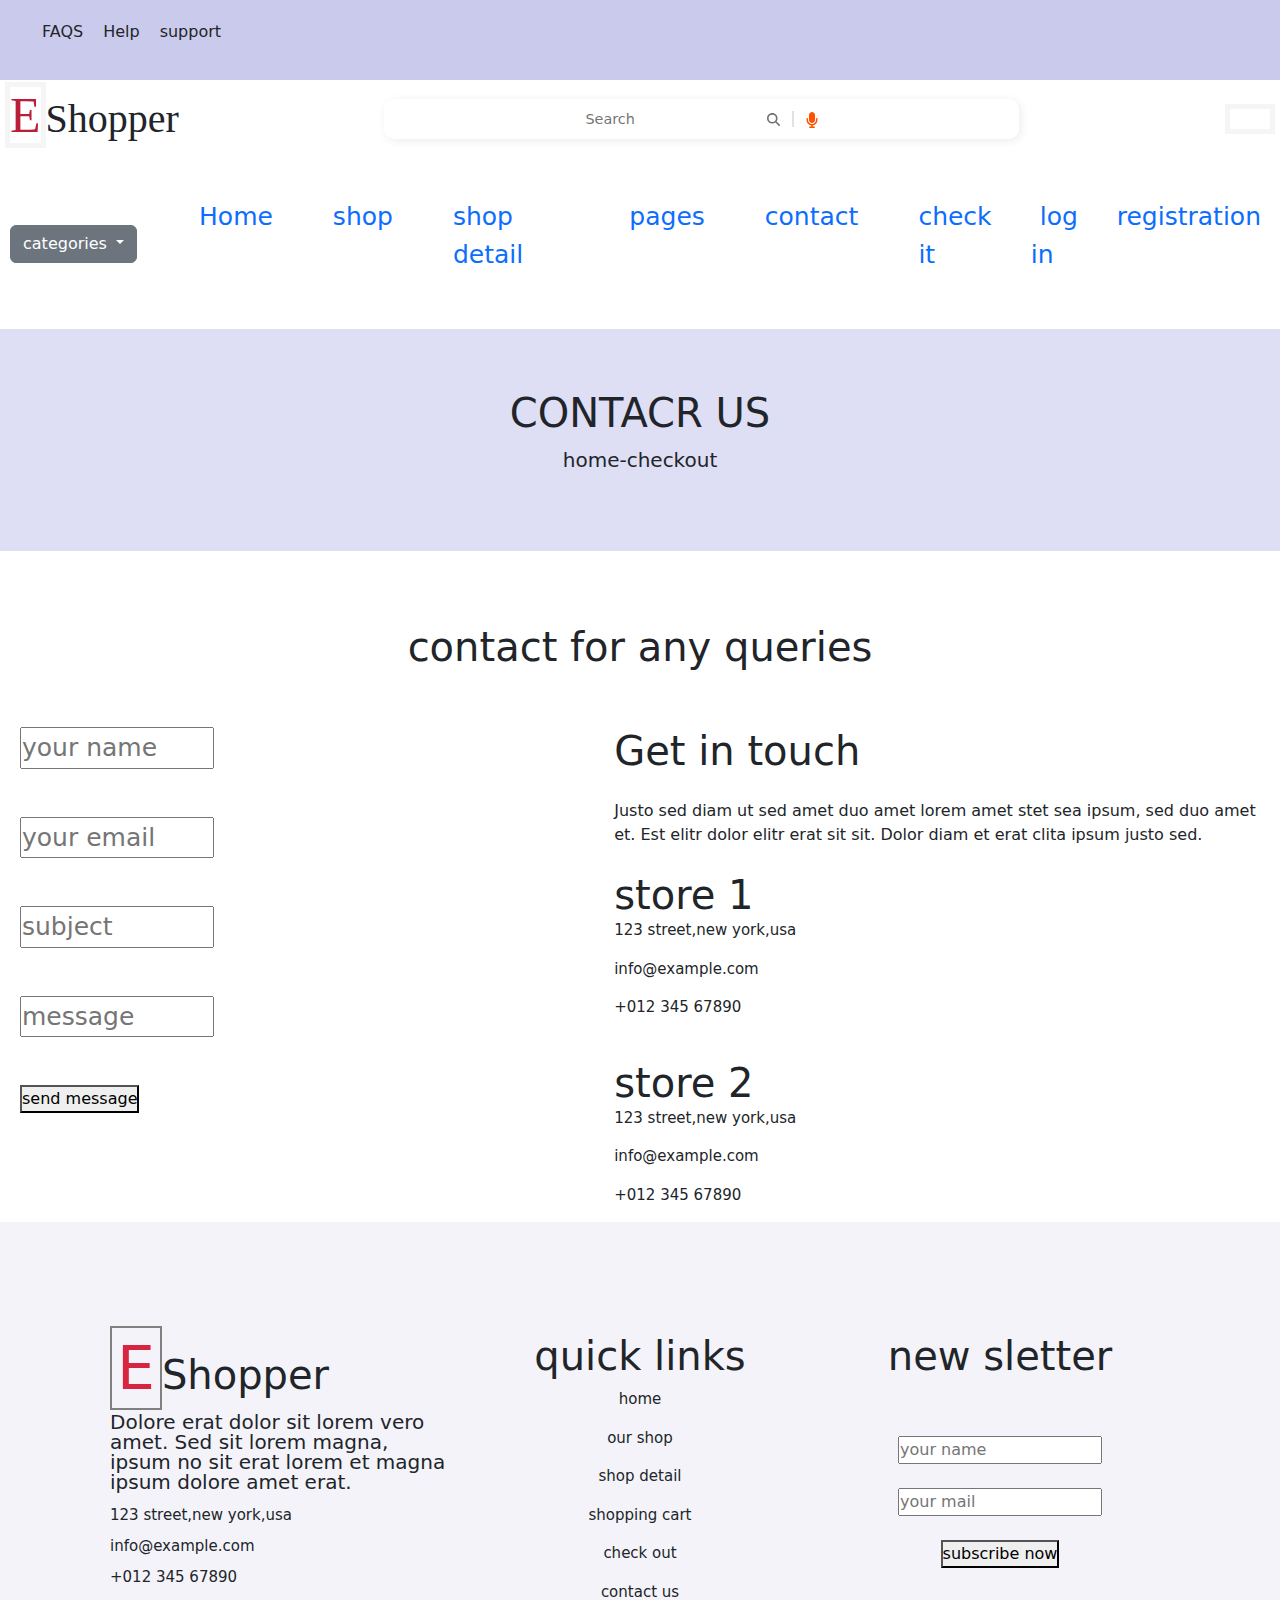
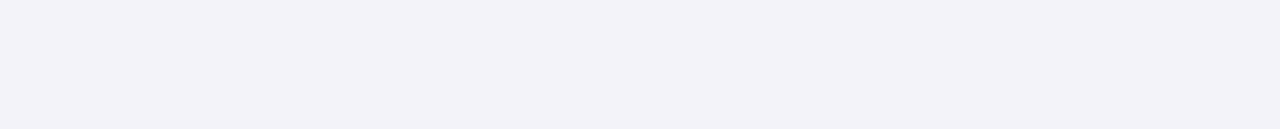
<file: contact.html>
<!DOCTYPE html>
<html lang="en">
<head>
    <meta charset="UTF-8">
    <meta name="viewport" content="width=device-width, initial-scale=1.0">
    <title>Document</title>
    <link rel="stylesheet" href="https://cdn.jsdelivr.net/npm/bootstrap@5.3.3/dist/css/bootstrap.min.css">
    <link rel="stylesheet" href="https://cdnjs.cloudflare.com/ajax/libs/font-awesome/6.6.0/css/all.min.css" integrity="sha512-Kc323vGBEqzTmouAECnVceyQqyqdsSiqLQISBL29aUW4U/M7pSPA/gEUZQqv1cwx4OnYxTxve5UMg5GT6L4JJg==" crossorigin="anonymous" referrerpolicy="no-referrer" />
    <link rel="stylesheet" href="logos.css">

    <style>

        *{
            margin: 0;
            padding: 0;
            box-sizing: border-box;
        }
        .nav{
            display: flex;
            justify-content: space-between;
            background-color: rgb(202, 202, 236);
          
            width: 100%;
        }
        .navleft ul{
            display: flex;
            list-style-type: none;

        }
        .navright ul{
            display: flex;
            list-style-type: none;
        }
        .navleft ul li{
            padding:20px 10px;
        }
        .navright ul li{
            padding: 20px 20px;
        }
        /* From Uiverse.io by vinodjangid07 */ 
.InputContainer {
  height: 40px;
  display: flex;
  align-items: center;
  justify-content: center;
  background-color: rgb(255, 255, 255);
  border-radius: 10px;
  overflow: hidden;
  cursor: pointer;
  padding-left: 15px;
  box-shadow: 2px 2px 10px rgba(0, 0, 0, 0.075);
}

.input {
  width: 170px;
  height: 100%;
  border: none;
  outline: none;
  font-size: 0.9em;
  caret-color: rgb(255, 81, 0);
}

.labelforsearch {
  cursor: text;
  padding: 0px 12px;
}

.searchIcon {
  width: 13px;
}

.border {
  height: 40%;
  width: 1.3px;
  background-color: rgb(223, 223, 223);
}

.micIcon {
  width: 12px;
}

.micButton {
  padding: 0px 15px 0px 12px;
  border: none;
  background-color: transparent;
  height: 40px;
  cursor: pointer;
  transition-duration: .3s;
}

.searchIcon path {
  fill: rgb(114, 114, 114);
}

.micIcon path {
  fill: rgb(255, 81, 0);
}

.micButton:hover {
  background-color: rgb(255, 230, 230);
  transition-duration: .3s;
}
.icon{
    display:flex;
    justify-content: space-between;
    align-items: center;
    padding: 5px;
}
.ileft{
    font-family: Georgia, 'Times New Roman', Times, serif;
    
}
.ileft span{
    border: 5px solid whitesmoke;
    color: rgb(187, 30, 56);
    font-size:50px;
}
 .search{
   width:50%;
 }
 .iright{
    display:flex;
    border: 5px solid whitesmoke;
 }
 .iright div{
    padding:10px;
    font-size:20px;
 }
.secmiddle ul{
    display:flex;
    list-style-type: none;
}
.secmiddle li{
    padding:30px;
    font-size:25px;
}
li a{
  text-decoration: none;
}
.secright{
    display: flex;
}
.secright p a{
    padding: 9px;
    font-size:25px ;
    text-decoration: none;
}
.section1{
    display: flex;
    justify-content: space-between;  
    padding: 10px; 
    align-items: center; 
}
.section2{
    background-color: rgb(222, 222, 245);
    text-align: center;
    padding:60px 80px;

}
.sec2a{
    font-size: 40px;
    
}
.sec2b{
    font-size: 20px;    
}
.sec2b:hover{
    color: rgb(222, 30, 62); 
}
.loc{
  align-items: center;
  display: flex;
  font-size: 20px;
}
.mail{
  align-items: center;
  display: flex;
  font-size:20px;
}
.phone{
  align-items: center;
  display: flex;
  font-size: 20px;
}
.i2{
  font-size:15px;
}
.loc i,.mail i,.phone i{
  color: rgb(236, 86, 111);
}
.hi{
  font-size: 25px;
  width: 100%;
  margin:0px 20px;
}
.haed2 button{
  margin: 0px 20px;
}
.haed2 button:hover{
  background-color: grey;
}
.head1{
  text-align: center;
}
.store{
  margin: 0px 20px;
}
.s1{
  margin: 0px 20px;
}
.contact1{
  display: flex;
  gap: 0px 200px;
}
.section9{
  background-color: rgb(243, 243, 249);
  display:grid;
  grid-template-columns: 1fr 1fr 1fr;
  align-content: space-evenly;
  padding: 100px;
}
.sec9a{
  line-height:1;
  padding:10px;
  
}
.loc{
  align-items: center;
  display: flex;
  font-size: 20px;
}
.mail{
  align-items: center;
  display: flex;
  font-size:20px;
}
.phone{
  align-items: center;
  display: flex;
  font-size: 20px;
}
.quick{
  text-align: center;
  padding: 10px;
}
.form{
  text-align: center;
  padding: 10px;
}
.icon2{
  font-size: 40px;
}
.icon2 span{
  border: 2px solid grey;
  font-size: 60px;
  padding: 5px;
  color: rgb(215, 36, 65);
}
.sec1{
  font-size: 20px;
}
.i2{
  font-size:15px;
}
.loc i,.mail i,.phone i{
  color: rgb(236, 86, 111);
}
.quick p{
  font-size: 15px;
}
.form button:hover{
  background-color: #abb2bf;
}
.pay1{ 
  display: block;
}


    </style>
</head>
<body>
    
<div class="nav">
    <div class="navleft">
        <ul>
            <li>FAQS</li>
            <li>Help</li>
            <li>support</li>
        </ul>
    </div>
    <div class="navright">
        <ul>
            <li><i class="fa-brands fa-facebook"></i></li>
            <li><i class="fa-brands fa-instagram"></i></li>
            <li><i class="fa-brands fa-youtube"></i></li>
            <li><i class="fa-brands fa-twitter"></i></li>
        </ul>
    </div>
</div>

<div class="icon">



    <div class="ileft">
        <h1><span>E</span>Shopper</h1>
        </div>
    <div class="search">
    
        <div class="InputContainer">
          <input type="text" name="text" class="input" id="input" placeholder="Search">
          
          <label for="input" class="labelforsearch">
        <svg viewBox="0 0 512 512" class="searchIcon"><path d="M416 208c0 45.9-14.9 88.3-40 122.7L502.6 457.4c12.5 12.5 12.5 32.8 0 45.3s-32.8 12.5-45.3 0L330.7 376c-34.4 25.2-76.8 40-122.7 40C93.1 416 0 322.9 0 208S93.1 0 208 0S416 93.1 416 208zM208 352a144 144 0 1 0 0-288 144 144 0 1 0 0 288z"></path></svg>
        </label>
        <div class="border"></div>
        
        <button class="micButton"><svg viewBox="0 0 384 512" class="micIcon"><path d="M192 0C139 0 96 43 96 96V256c0 53 43 96 96 96s96-43 96-96V96c0-53-43-96-96-96zM64 216c0-13.3-10.7-24-24-24s-24 10.7-24 24v40c0 89.1 66.2 162.7 152 174.4V464H120c-13.3 0-24 10.7-24 24s10.7 24 24 24h72 72c13.3 0 24-10.7 24-24s-10.7-24-24-24H216V430.4c85.8-11.7 152-85.3 152-174.4V216c0-13.3-10.7-24-24-24s-24 10.7-24 24v40c0 70.7-57.3 128-128 128s-128-57.3-128-128V216z"></path></svg>
        </button>
        
        </div>
    </div>
    <div class="iright">
       <div>   <i class="fa-solid fa-heart"></i></div>
       <div> <i class="fa-solid fa-cart-shopping"></i></div>
    </div>
</div>



<div class="section1">
     
<div class="secleft">
    <div class="dropdown">
      <button class="btn btn-secondary dropdown-toggle" type="button" id="dropdownMenuButton1" data-bs-toggle="dropdown" aria-expanded="false">
        categories
      </button>
      <ul class="dropdown-menu" aria-labelledby="dropdownMenuButton1">
        <li><a class="dropdown-item" href="#">dresses</a></li>
        <li><a class="dropdown-item" href="#">shirts</a></li>
        <li><a class="dropdown-item" href="#">jeans</a></li>
        <li><a class="dropdown-item" href="#">swimwear</a></li>
        <li><a class="dropdown-item" href="#">sleepwear</a></li>
        <li><a class="dropdown-item" href="#">jumpsuits</a></li>
        <li><a class="dropdown-item" href="#">dlazers</a></li>
        <li><a class="dropdown-item" href="#">jackets</a></li>
        <li><a class="dropdown-item" href="#">shoes</a></li>
     
      </ul>
    </div>
    </div>

   <div class="secmiddle">
      <ul>
        <li><a href="sample.html">Home</a></li>
        <li><a href="ourshop.html">shop</a></li>
        <li><a href="shopdetail.html">shop detail</a></li>
        <li><a href="shopping.html">pages</a></li>
        <li><a href="contact.html">contact</a></li>
        <li><a href="checkout.html">check it</a></li>
      </ul>
   </div>

   <div class="secright">
    <p><a href="#">log in</a></p>
    <p><a href="#">registration</a></p>
    </div>
     <script src="https://cdn.jsdelivr.net/npm/bootstrap@5.3.3/dist/js/bootstrap.min.js"></script>
     <script src="https://cdn.jsdelivr.net/npm/bootstrap@5.3.3/dist/js/bootstrap.bundle.min.js"></script>
</div>

<div class="section2">
  <h1 class="sec2a">CONTACR US</h1>
  <p class="sec2b">home-checkout</p>
</div>
<br><br><br>
<h1 class="head1">contact for any queries</h1>
<br><br>
<div class="contact1">
  <div class="conta">
<div class="haed2">
<input type="text" placeholder="your name" class="hi"><br><br><br>
<input type="email" placeholder="your email" class="hi" ><br><br><br>
<input type="text" placeholder="subject" class="hi"><br><br><br>
<input type="text" placeholder="message" class="hi"><br><br><br>
<button>send message</button>
</div>
</div>
<br>
<br>
<br>
<div class="contb">
<h1 class="s1">Get in touch</h1>
<br>
<p class="s1">Justo sed diam ut sed amet duo amet lorem amet stet sea ipsum, sed duo amet et. 
  Est elitr dolor elitr erat sit sit. Dolor diam et erat clita ipsum justo sed.</p>

  <br>
  <h1 class="s1">store 1</h1>
  <div class="store">
    <div class="sec9a1">
      <div class="loc">
        <i class="fa-solid fa-location-dot"></i>
        <p class="i2">123 street,new york,usa</p>
      </div>
      <div class="mail">
        <i class="fa-regular fa-envelope"></i>
        <p class="i2">info@example.com</p>
      </div>
      <div class="phone">
        <i class="fa-solid fa-phone"></i>
        <p class="i2">+012 345 67890</p>
      </div>
    </div>
 
  </div>
<br>
  <h1 class="s1">store 2</h1>
  <div class="store">
    <div class="sec9a1">
      <div class="loc">
        <i class="fa-solid fa-location-dot"></i>
        <p class="i2">123 street,new york,usa</p>
      </div>
      <div class="mail">
        <i class="fa-regular fa-envelope"></i>
        <p class="i2">info@example.com</p>
      </div>
      <div class="phone">
        <i class="fa-solid fa-phone"></i>
        <p class="i2">+012 345 67890</p>
      </div>
    </div>
 
  </div>
  </div>
 </div>
  <div class="section9">
    <div class="sec9a">
     <h1 class="icon2"><span>E</span>Shopper</h1>
     <p class="sec1">Dolore erat dolor sit lorem vero amet.
        Sed sit lorem magna,
        ipsum no sit erat lorem et magna ipsum dolore
         amet erat.
     </p>
     <div class="sec9a1">
       <div class="loc">
         <i class="fa-solid fa-location-dot"></i>
         <p class="i2">123 street,new york,usa</p>
       </div>
       <div class="mail">
         <i class="fa-regular fa-envelope"></i>
         <p class="i2">info@example.com</p>
       </div>
       <div class="phone">
         <i class="fa-solid fa-phone"></i>
         <p class="i2">+012 345 67890</p>
       </div>
     </div>
    </div>
    <div class="quick">
     <h1>quick links</h1>
     <p>home</p>
     <p>our shop</p>
     <p>shop detail</p>
     <p>shopping cart</p>
     <p>check out</p>
     <p>contact us</p>
    </div>
  
    <div class="form">
     <form action="">
       <h1>new sletter</h1>
       <br><br>
       <input type="text" placeholder="your name" required>
       <br><br>
       <input type="email" placeholder="your mail" required>
       <br><br>
       <button>subscribe now</button>
     </form>
    </div>
  </div>
  

</body>
</html>
</file>
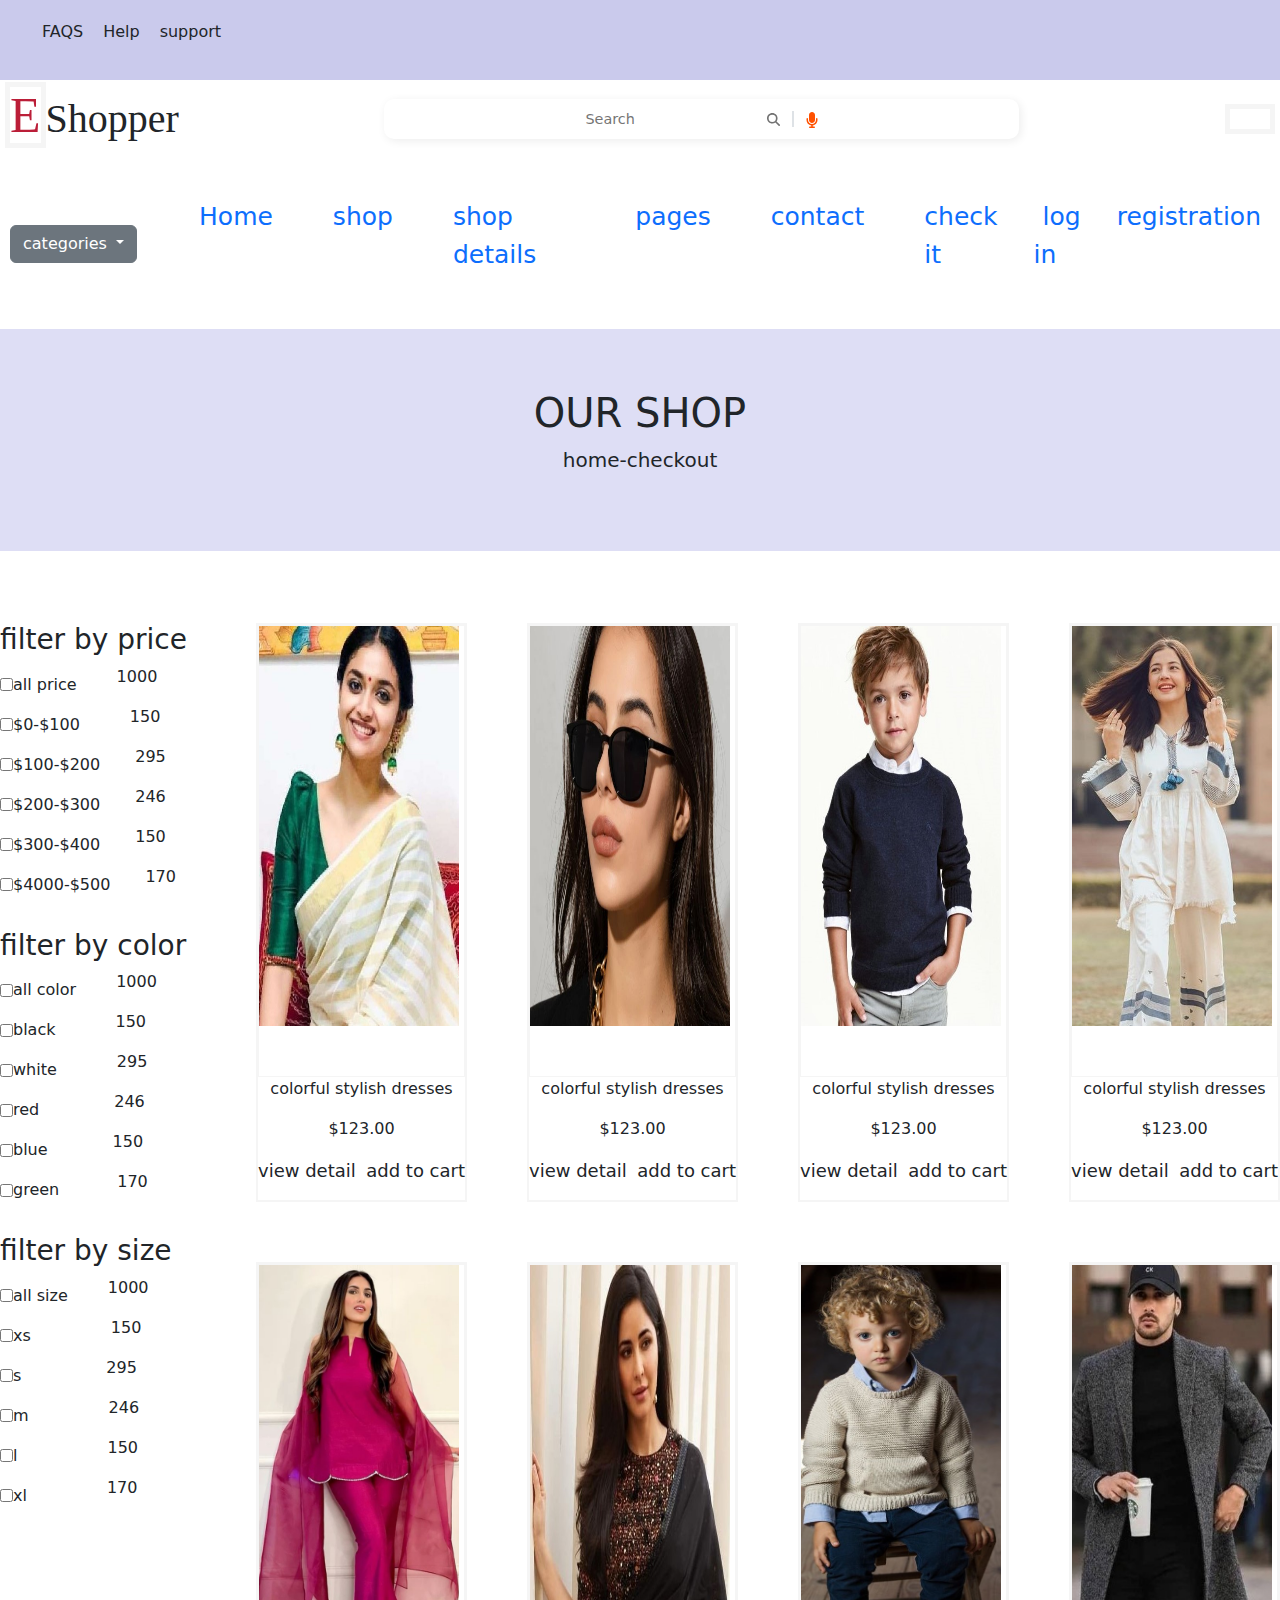
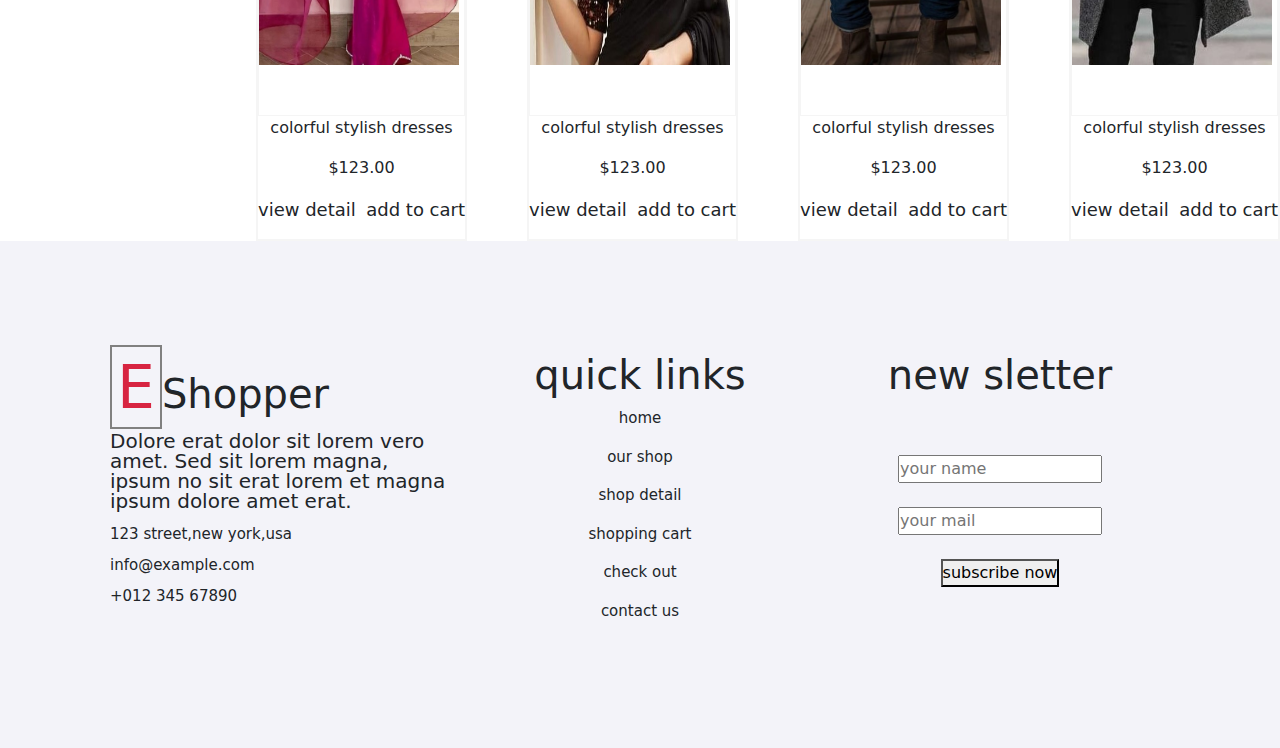
<file: ourshop.html>
<!DOCTYPE html>
<html lang="en">
<head>
    <meta charset="UTF-8">
    <meta name="viewport" content="width=device-width, initial-scale=1.0">
    <title>Document</title>
    <link rel="stylesheet" href="https://cdn.jsdelivr.net/npm/bootstrap@5.3.3/dist/css/bootstrap.min.css">
    <link rel="stylesheet" href="https://cdnjs.cloudflare.com/ajax/libs/font-awesome/6.6.0/css/all.min.css" integrity="sha512-Kc323vGBEqzTmouAECnVceyQqyqdsSiqLQISBL29aUW4U/M7pSPA/gEUZQqv1cwx4OnYxTxve5UMg5GT6L4JJg==" crossorigin="anonymous" referrerpolicy="no-referrer" />
    <link rel="stylesheet" href="logos.css">

    <style>

        *{
            margin: 0;
            padding: 0;
            box-sizing: border-box;
        }
        .nav{
            display: flex;
            justify-content: space-between;
            background-color: rgb(202, 202, 236);
          
            width: 100%;
        }
        .navleft ul{
            display: flex;
            list-style-type: none;

        }
        .navright ul{
            display: flex;
            list-style-type: none;
        }
        .navleft ul li{
            padding:20px 10px;
        }
        .navright ul li{
            padding: 20px 20px;
        }
        /* From Uiverse.io by vinodjangid07 */ 
.InputContainer {
  height: 40px;
  display: flex;
  align-items: center;
  justify-content: center;
  background-color: rgb(255, 255, 255);
  border-radius: 10px;
  overflow: hidden;
  cursor: pointer;
  padding-left: 15px;
  box-shadow: 2px 2px 10px rgba(0, 0, 0, 0.075);
}

.input {
  width: 170px;
  height: 100%;
  border: none;
  outline: none;
  font-size: 0.9em;
  caret-color: rgb(255, 81, 0);
}

.labelforsearch {
  cursor: text;
  padding: 0px 12px;
}

.searchIcon {
  width: 13px;
}

.border {
  height: 40%;
  width: 1.3px;
  background-color: rgb(223, 223, 223);
}

.micIcon {
  width: 12px;
}

.micButton {
  padding: 0px 15px 0px 12px;
  border: none;
  background-color: transparent;
  height: 40px;
  cursor: pointer;
  transition-duration: .3s;
}

.searchIcon path {
  fill: rgb(114, 114, 114);
}

.micIcon path {
  fill: rgb(255, 81, 0);
}

.micButton:hover {
  background-color: rgb(255, 230, 230);
  transition-duration: .3s;
}
.icon{
    display:flex;
    justify-content: space-between;
    align-items: center;
    padding: 5px;
}
.ileft{
    font-family: Georgia, 'Times New Roman', Times, serif;
    
}
.ileft span{
    border: 5px solid whitesmoke;
    color: rgb(187, 30, 56);
    font-size:50px;
}
 .search{
   width:50%;
 }
 .iright{
    display:flex;
    border: 5px solid whitesmoke;
 }
 .iright div{
    padding:10px;
    font-size:20px;
 }
.secmiddle ul{
    display:flex;
    list-style-type: none;
}
.secmiddle li{
    padding:30px;
    font-size:25px;
  }
   ul a{
    text-decoration: none;
   }
.secright{
    display: flex;
}
.secright p a{
    padding: 9px;
    font-size:25px ;
    text-decoration: none;
}
.section1{
    display: flex;
    justify-content: space-between;  
    padding: 10px; 
    align-items: center; 
}
.shop{
    background-color: rgb(222, 222, 245);
    text-align: center;
    padding:60px 80px;

}
.sec2a{
    font-size: 40px;
    
}
.sec2b{
    font-size: 20px;    
}
.sec2b:hover{
    color: rgb(222, 30, 62); 
}
.check1{
  display: flex;
  align-items: center;
  
}
.shoppics{
  display: grid;
  grid-template-columns:1fr 1fr 1fr 1fr;
  justify-content: space-evenly;
  gap:60px;
}
/* img{ 
  width:100%;
  height: auto;
}*/
.view{
  display: flex;
  justify-content:space-between;
  
}
.viewleft{
  display: flex;

}
.viewright{
  display: flex;
}
.view span{
  color: rgb(194, 17, 47);
  font-size:20px;
}
.e1{
  font-size:18px;
}
.el{
  text-align: center;
}
.pic1{  width: 100%;
  border: 2px solid whitesmoke; 
}
.pic1a{
  border: 1px solid whitesmoke;
  overflow: hidden;
}
.pic1a1:hover{
  transform: scale(1.4);
}

.pic1a1{
width:40%;  
height: 50vh;
}
.pic1a1 img{
height: 400px;
width:200px;
}

.shop1{
  display: flex;
  
}
.shopprice{
  flex-basis: 20%;
}
.shoppics{
  flex-basis: 80%;
}

.section9{
  background-color: rgb(243, 243, 249);
  display:grid;
  grid-template-columns: 1fr 1fr 1fr;
  align-content: space-evenly;
  padding: 100px;
}
.sec9a{
  line-height:1;
  padding:10px;
  
}
.loc{
  align-items: center;
  display: flex;
  font-size: 20px;
}
.mail{
  align-items: center;
  display: flex;
  font-size:20px;
}
.phone{
  align-items: center;
  display: flex;
  font-size: 20px;
}
.quick{
  text-align: center;
  padding: 10px;
}
.form{
  text-align: center;
  padding: 10px;
}
.icon2{
  font-size: 40px;
}
.icon2 span{
  border: 2px solid grey;
  font-size: 60px;
  padding: 5px;
  color: rgb(215, 36, 65);
}
.sec1{
  font-size: 20px;
}
.i2{
  font-size:15px;
}
.loc i,.mail i,.phone i{
  color: rgb(236, 86, 111);
}
.quick p{
  font-size: 15px;
}
.form button:hover{
  background-color: #abb2bf;
}
.pay1{ 
  display: block;
}

    </style>
</head>
<body>
    
<div class="nav">
    <div class="navleft">
        <ul>
            <li>FAQS</li>
            <li>Help</li>
            <li>support</li>
        </ul>
    </div>
    <div class="navright">
        <ul>
            <li><i class="fa-brands fa-facebook"></i></li>
            <li><i class="fa-brands fa-instagram"></i></li>
            <li><i class="fa-brands fa-youtube"></i></li>
            <li><i class="fa-brands fa-twitter"></i></li>
        </ul>
    </div>
</div>

<div class="icon">



    <div class="ileft">
        <h1><span>E</span>Shopper</h1>
        </div>
    <div class="search">
    
        <div class="InputContainer">
          <input type="text" name="text" class="input" id="input" placeholder="Search">
          
          <label for="input" class="labelforsearch">
        <svg viewBox="0 0 512 512" class="searchIcon"><path d="M416 208c0 45.9-14.9 88.3-40 122.7L502.6 457.4c12.5 12.5 12.5 32.8 0 45.3s-32.8 12.5-45.3 0L330.7 376c-34.4 25.2-76.8 40-122.7 40C93.1 416 0 322.9 0 208S93.1 0 208 0S416 93.1 416 208zM208 352a144 144 0 1 0 0-288 144 144 0 1 0 0 288z"></path></svg>
        </label>
        <div class="border"></div>
        
        <button class="micButton"><svg viewBox="0 0 384 512" class="micIcon"><path d="M192 0C139 0 96 43 96 96V256c0 53 43 96 96 96s96-43 96-96V96c0-53-43-96-96-96zM64 216c0-13.3-10.7-24-24-24s-24 10.7-24 24v40c0 89.1 66.2 162.7 152 174.4V464H120c-13.3 0-24 10.7-24 24s10.7 24 24 24h72 72c13.3 0 24-10.7 24-24s-10.7-24-24-24H216V430.4c85.8-11.7 152-85.3 152-174.4V216c0-13.3-10.7-24-24-24s-24 10.7-24 24v40c0 70.7-57.3 128-128 128s-128-57.3-128-128V216z"></path></svg>
        </button>
        
        </div>
    </div>
    <div class="iright">
       <div>   <i class="fa-solid fa-heart"></i></div>
       <div> <i class="fa-solid fa-cart-shopping"></i></div>
    </div>
</div>



<div class="section1">
     
<div class="secleft">
    <div class="dropdown">
      <button class="btn btn-secondary dropdown-toggle" type="button" id="dropdownMenuButton1" data-bs-toggle="dropdown" aria-expanded="false">
        categories
      </button>
      <ul class="dropdown-menu" aria-labelledby="dropdownMenuButton1">
        <li><a class="dropdown-item" href="#">dresses</a></li>
        <li><a class="dropdown-item" href="#">shirts</a></li>
        <li><a class="dropdown-item" href="#">jeans</a></li>
        <li><a class="dropdown-item" href="#">swimwear</a></li>
        <li><a class="dropdown-item" href="#">sleepwear</a></li>
        <li><a class="dropdown-item" href="#">jumpsuits</a></li>
        <li><a class="dropdown-item" href="#">dlazers</a></li>
        <li><a class="dropdown-item" href="#">jackets</a></li>
        <li><a class="dropdown-item" href="#">shoes</a></li>
     
      </ul>
    </div>
    </div>

   <div class="secmiddle">
      <ul>
        <li><a href="sample.html">Home</a></li>
        <li><a href="ourshop.html">shop</a></li>
        <li><a href="shopdetail.html">shop details</a></li>
        <li><a href="shopping.html">pages</a></li>
        <li><a href="contact.html">contact</a></li>
        <li><a href="checkout.html">check it</a></li>
      </ul>
   </div>

   <div class="secright">
    <p> <a href="#">log in</a></p>
    <p><a href="#">registration</a></p>
    </div>
     <script src="https://cdn.jsdelivr.net/npm/bootstrap@5.3.3/dist/js/bootstrap.min.js"></script>
     <script src="https://cdn.jsdelivr.net/npm/bootstrap@5.3.3/dist/js/bootstrap.bundle.min.js"></script>
</div>
<div class="shop">
  <h1 class="sec2a">OUR SHOP</h1>
  <p class="sec2b">home-checkout</p>
</div>
<br><br><br>
<div class="shop1">
  <div class="shopprice">
  <h3>filter by price</h3>
  <div class="allprice"> 
    <div class="check1">
      <input type="checkbox" id="check">
      <label for="check">all price</label>
      <p style="padding: 0px 40px;">1000</p>
    </div>
    <div class="check1">
      <input type="checkbox" id="check">
      <label for="check">$0-$100</label>
      <p style="padding: 0px 50px;">150</p>
    </div>
    <div class="check1">
      <input type="checkbox" id="check">
      <label for="check">$100-$200</label>
      <p style="padding: 0px 35px;">295</p>
    </div>
    <div class="check1">
      <input type="checkbox" id="check">
      <label for="check">$200-$300</label>
      <p style="padding: 0px 35px;">246</p>
    </div>
    <div class="check1">
      <input type="checkbox" id="check">
      <label for="check">$300-$400</label>
      <p style="padding: 0px 35px;">150</p>
    </div>
    <div class="check1">
      <input type="checkbox" id="check">
      <label for="check">$4000-$500</label>
      <p style="padding: 0px 35px;">170</p>
    </div>
   
  
   <br>
  
    <h3>filter by color</h3>
     <div class="allprice">
      <div class="check1">
        <input type="checkbox" id="check">
        <label for="check">all color</label>
        <p style="padding: 0px 40px;">1000</p>
      </div>
      <div class="check1">
        <input type="checkbox" id="check">
        <label for="check">black</label>
        <p style="padding: 0px 60px;">150</p>
      </div>
      <div class="check1">
        <input type="checkbox" id="check">
        <label for="check">white</label>
        <p style="padding: 0px 60px;">295</p>
      </div>
      <div class="check1">
        <input type="checkbox" id="check">
        <label for="check">red</label>
        <p style="padding: 0px 75px;">246</p>
      </div>
      <div class="check1">
        <input type="checkbox" id="check">
        <label for="check">blue</label>
        <p style="padding: 0px 65px;">150</p>
      </div>
      <div class="check1">
        <input type="checkbox" id="check">
        <label for="check">green</label>
        <p style="padding: 0px 58px;">170</p>
      </div>
      </div>
     <br>
      <h3>filter by size</h3>
      <div class="allprice"> 
        <div class="check1">
          <input type="checkbox" id="check">
          <label for="check">all size</label>
          <p style="padding: 0px 40px;">1000</p>
        </div>
        <div class="check1">
          <input type="checkbox" id="check">
          <label for="check">xs</label>
          <p style="padding: 0px 80px;">150</p>
        </div>
        <div class="check1">
          <input type="checkbox" id="check">
          <label for="check">s</label>
          <p style="padding: 0px 85px;">295</p>
        </div>
        <div class="check1">
          <input type="checkbox" id="check">
          <label for="check">m</label>
          <p style="padding: 0px 80px;">246</p>
        </div>
        <div class="check1">
          <input type="checkbox" id="check">
          <label for="check">l</label>
          <p style="padding: 0px 90px;">150</p>
        </div>
        <div class="check1">
          <input type="checkbox" id="check">
          <label for="check">xl</label>
          <p style="padding: 0px 80px;">170</p>
        </div>
       
      </div>
      </div>
  </div>
  <div class="shoppics">
    
      
  <div class="pic1">
    <div class="pic1a">
    <div class="pic1a1">   <img src="mypic/download (1).jpeg" alt=""></div>
    </div>
    <div class="el">
      <p>colorful stylish dresses</p>
      <p>$123.00</p>
     </div>
  
    <div class="view">
    <div class="viewleft">
      <span><i class="fa-solid fa-eye"></i></span>
      <p class="e1">view detail</p>
    </div>
    <div class="viewright">
      <span><i class="fa-solid fa-cart-shopping"></i></span>
      <p class="e1">add to cart</p>
    </div>
    </div>
    </div>
      
    <div class="pic1">
      <div class="pic1a">
      <div class="pic1a1">   <img src="mypic/download (3).jpeg" alt=""></div>
      </div>
      <div class="el">
        <p>colorful stylish dresses</p>
        <p>$123.00</p>
       </div>
    
      <div class="view">
      <div class="viewleft">
        <span><i class="fa-solid fa-eye"></i></span>
        <p class="e1">view detail</p>
      </div>
      <div class="viewright">
        <span><i class="fa-solid fa-cart-shopping"></i></span>
        <p class="e1">add to cart</p>
      </div>
      </div>
      </div>
     
      <div class="pic1">
        <div class="pic1a">
        <div class="pic1a1">   <img src="mypic/download (2).jpeg" alt=""></div>
        </div>
        <div class="el">
          <p>colorful stylish dresses</p>
          <p>$123.00</p>
         </div>
      
        <div class="view">
        <div class="viewleft">
          <span><i class="fa-solid fa-eye"></i></span>
          <p class="e1">view detail</p>
        </div>
        <div class="viewright">
          <span><i class="fa-solid fa-cart-shopping"></i></span>
          <p class="e1">add to cart</p>
        </div>
        </div>
        </div>
        <div class="pic1">
          <div class="pic1a">
          <div class="pic1a1">   <img src="mypic/download.jpeg" alt=""></div>
          </div>
          <div class="el">
            <p>colorful stylish dresses</p>
            <p>$123.00</p>
           </div>
        
          <div class="view">
          <div class="viewleft">
            <span><i class="fa-solid fa-eye"></i></span>
            <p class="e1">view detail</p>
          </div>
          <div class="viewright">
            <span><i class="fa-solid fa-cart-shopping"></i></span>
            <p class="e1">add to cart</p>
          </div>
          </div>
          </div>
   
          <div class="pic1">
            <div class="pic1a">
            <div class="pic1a1">   <img src="mypic/For order 03101413389.jpeg" alt=""></div>
            </div>
            <div class="el">
              <p>colorful stylish dresses</p>
              <p>$123.00</p>
             </div>
          
            <div class="view">
            <div class="viewleft">
              <span><i class="fa-solid fa-eye"></i></span>
              <p class="e1">view detail</p>
            </div>
            <div class="viewright">
              <span><i class="fa-solid fa-cart-shopping"></i></span>
              <p class="e1">add to cart</p>
            </div>
            </div>
            </div>
   
            <div class="pic1">
              <div class="pic1a">
              <div class="pic1a1">   <img src="mypic/Buy Bollywood Katrina Kaif Inspired black georgette saree in UK, USA and Canada.jpeg" alt=""></div>
              </div>
              <div class="el">
                <p>colorful stylish dresses</p>
                <p>$123.00</p>
               </div>
            
              <div class="view">
              <div class="viewleft">
                <span><i class="fa-solid fa-eye"></i></span>
                <p class="e1">view detail</p>
              </div>
              <div class="viewright">
                <span><i class="fa-solid fa-cart-shopping"></i></span>
                <p class="e1">add to cart</p>
              </div>
              </div>
              </div>
   
              <div class="pic1">
                <div class="pic1a">
                <div class="pic1a1">   <img src="mypic/Lanidor Kids.jpeg" alt=""></div>
                </div>
                <div class="el">
                  <p>colorful stylish dresses</p>
                  <p>$123.00</p>
                 </div>
              
                <div class="view">
                <div class="viewleft">
                  <span><i class="fa-solid fa-eye"></i></span>
                  <p class="e1">view detail</p>
                </div>
                <div class="viewright">
                  <span><i class="fa-solid fa-cart-shopping"></i></span>
                  <p class="e1">add to cart</p>
                </div>
                </div>
                </div>
   
                <div class="pic1">
                  <div class="pic1a">
                  <div class="pic1a1">   <img src="mypic/Men's Smart-Casual Winter Outfit_ Grey Coat & White Sneakers_.jpeg" alt=""></div>
                  </div>
                  <div class="el">
                    <p>colorful stylish dresses</p>
                    <p>$123.00</p>
                   </div>
                
                  <div class="view">
                  <div class="viewleft">
                    <span><i class="fa-solid fa-eye"></i></span>
                    <p class="e1">view detail</p>
                  </div>
                  <div class="viewright">
                    <span><i class="fa-solid fa-cart-shopping"></i></span>
                    <p class="e1">add to cart</p>
                  </div>
                  </div>
                  </div>
                 
  

  </div>
</div>


<div class="section9">
  <div class="sec9a">
   <h1 class="icon2"><span>E</span>Shopper</h1>
   <p class="sec1">Dolore erat dolor sit lorem vero amet.
      Sed sit lorem magna,
      ipsum no sit erat lorem et magna ipsum dolore
       amet erat.
   </p>
   <div class="sec9a1">
     <div class="loc">
       <i class="fa-solid fa-location-dot"></i>
       <p class="i2">123 street,new york,usa</p>
     </div>
     <div class="mail">
       <i class="fa-regular fa-envelope"></i>
       <p class="i2">info@example.com</p>
     </div>
     <div class="phone">
       <i class="fa-solid fa-phone"></i>
       <p class="i2">+012 345 67890</p>
     </div>
   </div>
  </div>
  <div class="quick">
   <h1>quick links</h1>
   <p>home</p>
   <p>our shop</p>
   <p>shop detail</p>
   <p>shopping cart</p>
   <p>check out</p>
   <p>contact us</p>
  </div>

  <div class="form">
   <form action="">
     <h1>new sletter</h1>
     <br><br>
     <input type="text" placeholder="your name" required>
     <br><br>
     <input type="email" placeholder="your mail" required>
     <br><br>
     <button>subscribe now</button>
   </form>
  </div>
</div>


</body>
</html>
</file>
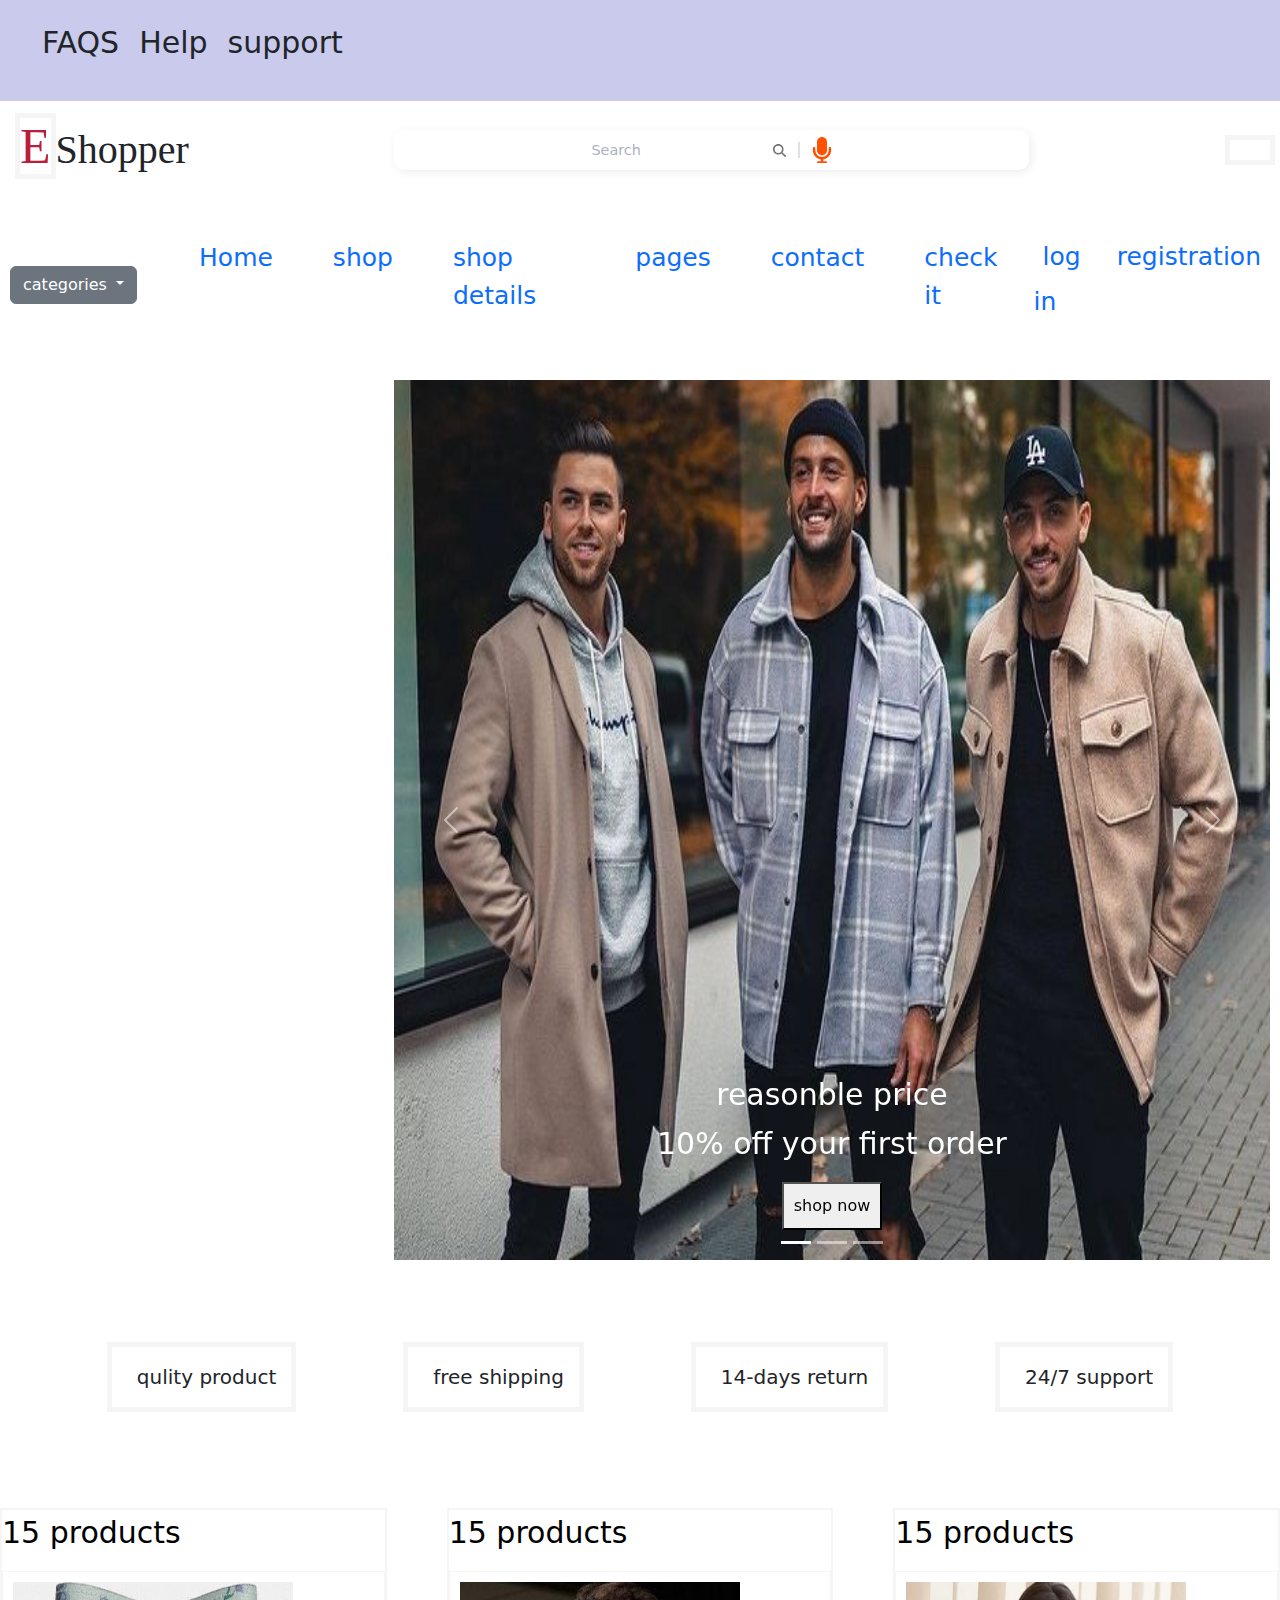
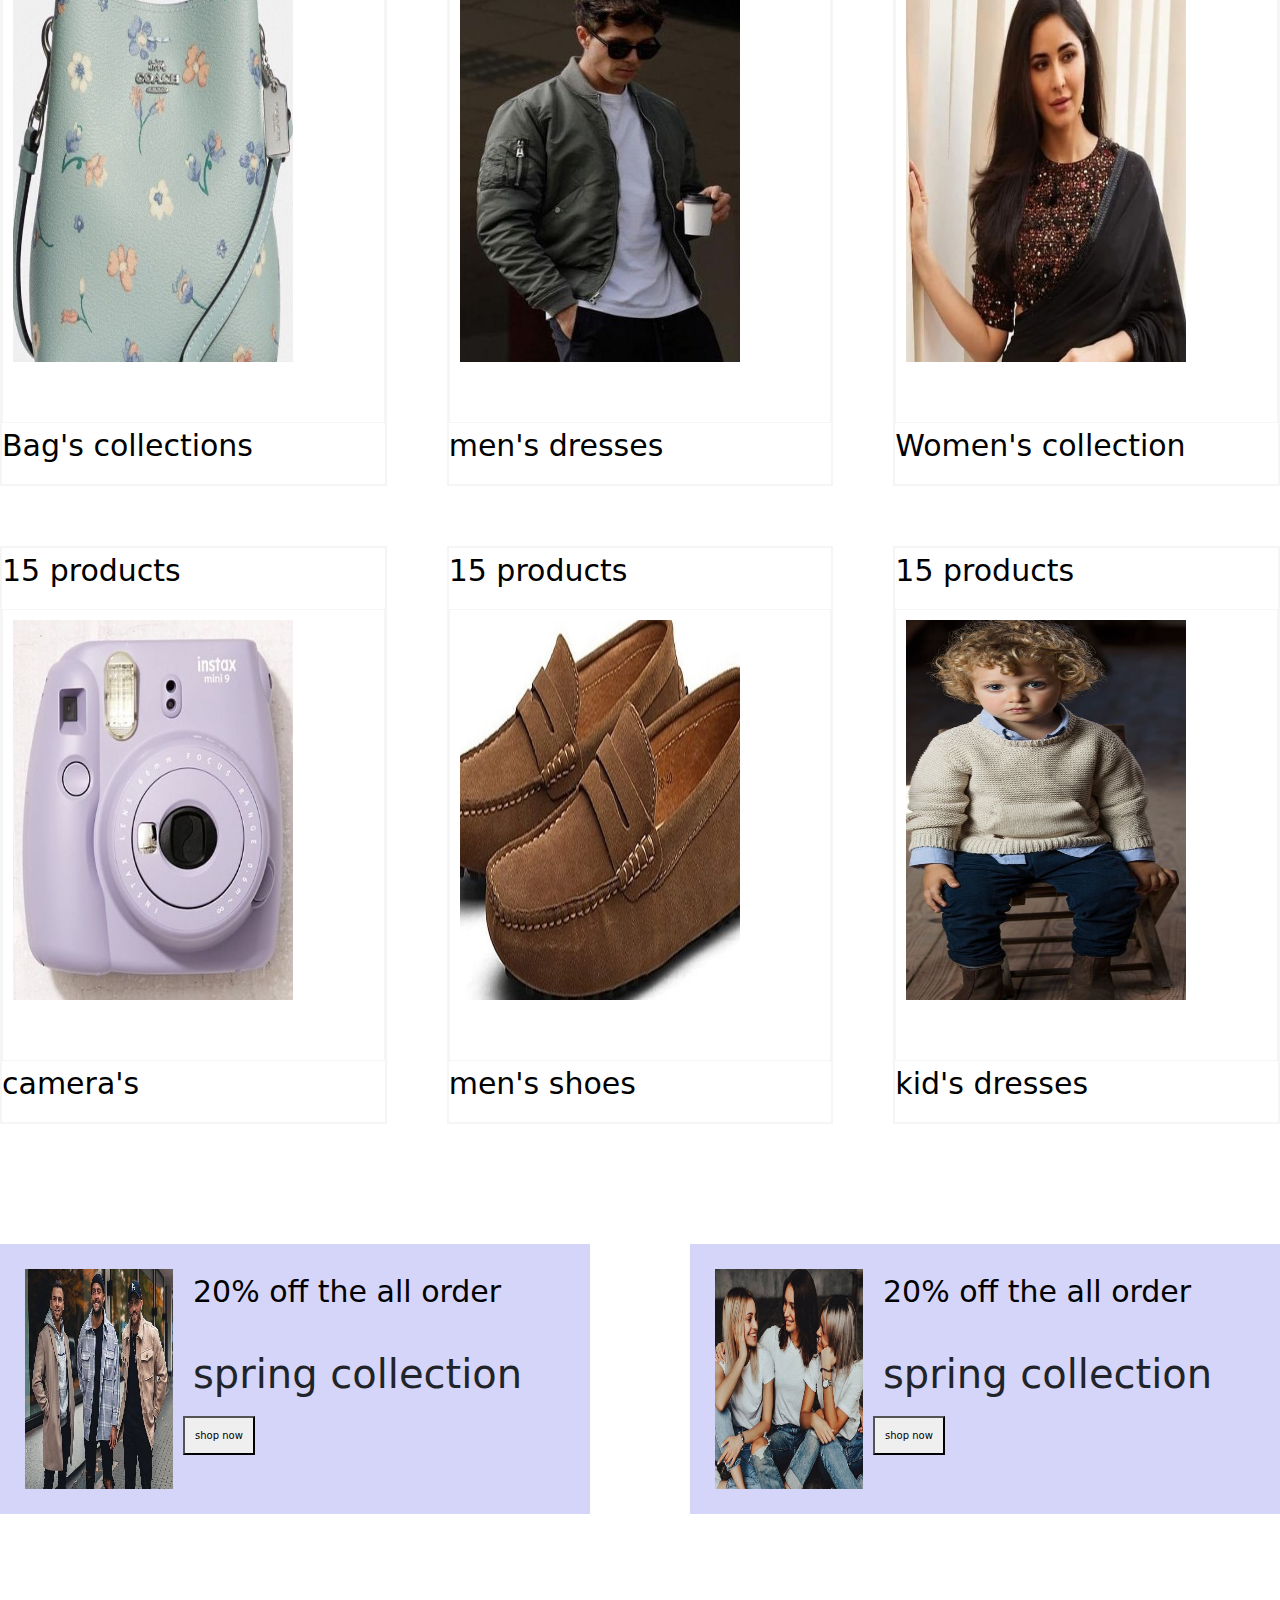
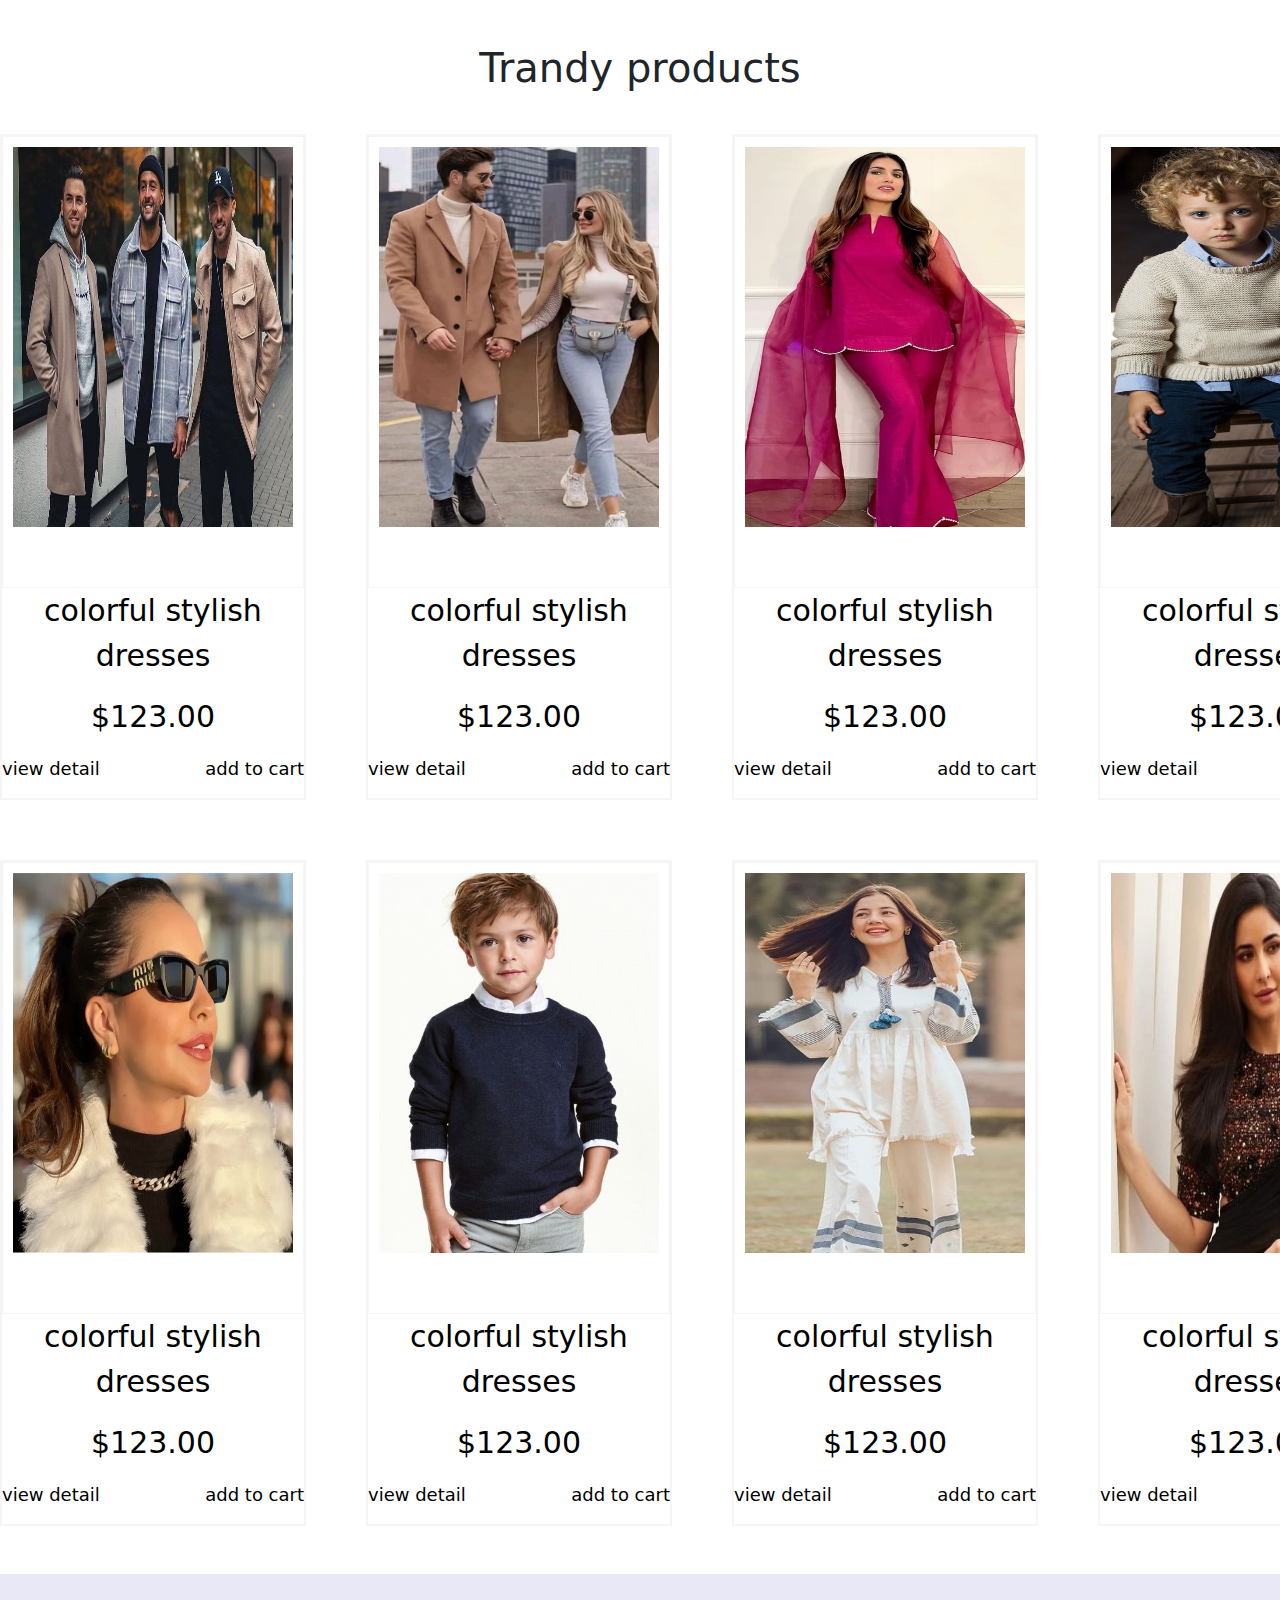
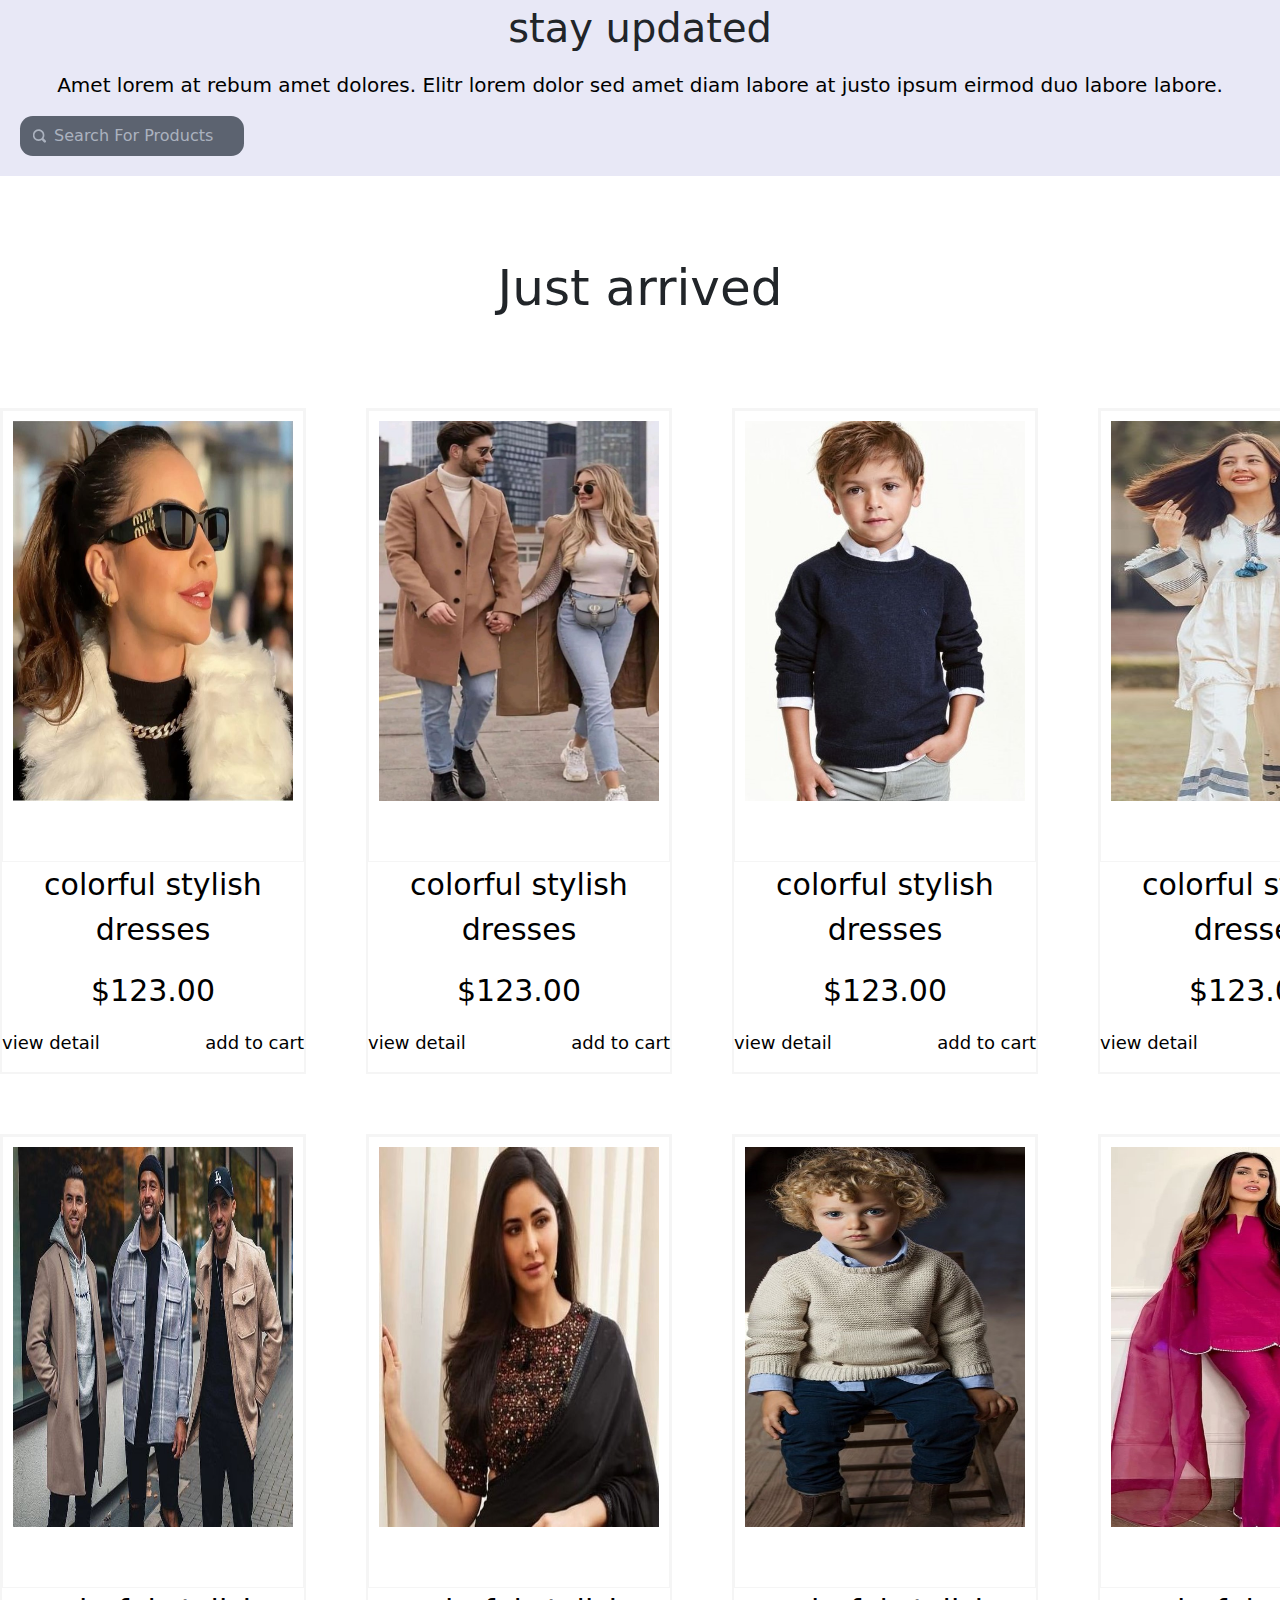
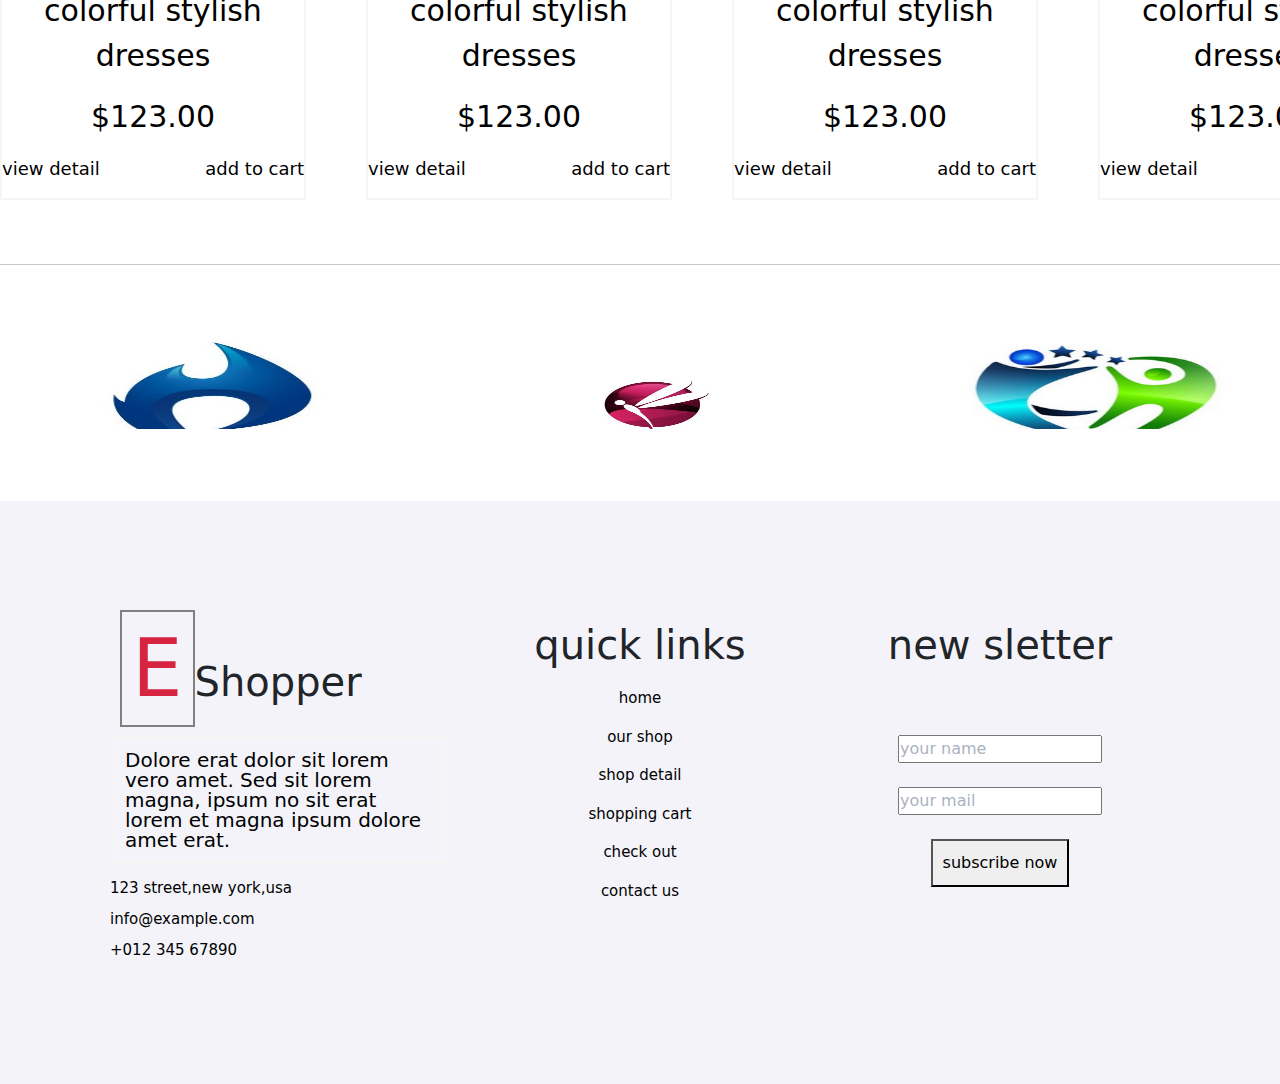
<file: sample.html>
<!DOCTYPE html>
<html lang="en">
<head>
    <meta charset="UTF-8">
    <meta name="viewport" content="width=device-width, initial-scale=1.0">
    <title>Document</title>
    <link rel="stylesheet" href="https://cdn.jsdelivr.net/npm/bootstrap@5.3.3/dist/css/bootstrap.min.css">
    <link rel="stylesheet" href="https://cdnjs.cloudflare.com/ajax/libs/font-awesome/6.6.0/css/all.min.css" integrity="sha512-Kc323vGBEqzTmouAECnVceyQqyqdsSiqLQISBL29aUW4U/M7pSPA/gEUZQqv1cwx4OnYxTxve5UMg5GT6L4JJg==" crossorigin="anonymous" referrerpolicy="no-referrer" />
    <link rel="stylesheet" href="logos.css">
     <link rel="stylesheet" href="sample.css"> 
  </head>
<body>
<div class="nav">
    <div class="navleft">
        <ul>
            <li>FAQS</li>
            <li>Help</li>
            <li>support</li>
        </ul>
    </div>
    <div class="navright">
        <ul>
            <li><i class="fa-brands fa-facebook"></i></li>
            <li><i class="fa-brands fa-instagram"></i></li>
            <li><i class="fa-brands fa-youtube"></i></li>
            <li><i class="fa-brands fa-twitter"></i></li>
        </ul>
    </div>
</div>

<div class="icon">



    <div class="ileft">
        <h1><span>E</span>Shopper</h1>
        </div>
    <div class="search">
    
        <div class="InputContainer">
          <input type="text" name="text" class="input" id="input" placeholder="Search">
          
          <label for="input" class="labelforsearch">
        <svg viewBox="0 0 512 512" class="searchIcon"><path d="M416 208c0 45.9-14.9 88.3-40 122.7L502.6 457.4c12.5 12.5 12.5 32.8 0 45.3s-32.8 12.5-45.3 0L330.7 376c-34.4 25.2-76.8 40-122.7 40C93.1 416 0 322.9 0 208S93.1 0 208 0S416 93.1 416 208zM208 352a144 144 0 1 0 0-288 144 144 0 1 0 0 288z"></path></svg>
        </label>
        <div class="border"></div>
        
        <button class="micButton"><svg viewBox="0 0 384 512" class="micIcon"><path d="M192 0C139 0 96 43 96 96V256c0 53 43 96 96 96s96-43 96-96V96c0-53-43-96-96-96zM64 216c0-13.3-10.7-24-24-24s-24 10.7-24 24v40c0 89.1 66.2 162.7 152 174.4V464H120c-13.3 0-24 10.7-24 24s10.7 24 24 24h72 72c13.3 0 24-10.7 24-24s-10.7-24-24-24H216V430.4c85.8-11.7 152-85.3 152-174.4V216c0-13.3-10.7-24-24-24s-24 10.7-24 24v40c0 70.7-57.3 128-128 128s-128-57.3-128-128V216z"></path></svg>
        </button>
        
        </div>
    </div>
    <div class="iright">
       <div>   <i class="fa-solid fa-heart"></i></div>
       <div> <i class="fa-solid fa-cart-shopping"></i></div>
    </div>
</div>



<div class="section1">
     
<div class="secleft">
    <div class="dropdown">
      <button class="btn btn-secondary dropdown-toggle" type="button" id="dropdownMenuButton1" data-bs-toggle="dropdown" aria-expanded="false">
        categories
      </button>
      <ul class="dropdown-menu" aria-labelledby="dropdownMenuButton1">
        <li><a class="dropdown-item" href="#">dresses</a></li>
        <li><a class="dropdown-item" href="#">shirts</a></li>
        <li><a class="dropdown-item" href="#">jeans</a></li>
        <li><a class="dropdown-item" href="#">swimwear</a></li>
        <li><a class="dropdown-item" href="#">sleepwear</a></li>
        <li><a class="dropdown-item" href="#">jumpsuits</a></li>
        <li><a class="dropdown-item" href="#">dlazers</a></li>
        <li><a class="dropdown-item" href="#">jackets</a></li>
        <li><a class="dropdown-item" href="#">shoes</a></li>
     
      </ul>
    </div>
    </div>

   <div class="secmiddle">
      <ul>
        <li><a href="sample.html">Home</a></li>
        <li><a href="ourshop.html">shop</a></li>
        <li><a href="shopdetail.html">shop details</a></li>
        <li><a href="shopping.html">pages</a></li>
        <li><a href="contact.html">contact</a></li>
        <li><a href="checkout.html">check it</a></li>
      </ul>
   </div>

   <div class="secright">
    <p> <a href="#">log in</a></p>
    <p><a href="#">registration</a></p>
    </div>
     <script src="https://cdn.jsdelivr.net/npm/bootstrap@5.3.3/dist/js/bootstrap.min.js"></script>
     <script src="https://cdn.jsdelivr.net/npm/bootstrap@5.3.3/dist/js/bootstrap.bundle.min.js"></script>
</div>

<div class="slide">



  <div id="carouselExampleCaptions" class="carousel slide" data-bs-ride="carousel">
    <div class="carousel-indicators">
      <button type="button" data-bs-target="#carouselExampleCaptions" data-bs-slide-to="0" class="active" aria-current="true" aria-label="Slide 1"></button>
      <button type="button" data-bs-target="#carouselExampleCaptions" data-bs-slide-to="1" aria-label="Slide 2"></button>
      <button type="button" data-bs-target="#carouselExampleCaptions" data-bs-slide-to="2" aria-label="Slide 3"></button>
    </div>
    <div class="carousel-inner">
      <div class="carousel-item active">
        <img src="mypic/Best Winter Outfits In 2024 With Midi Skirts.jpeg" class="d-block w-100" alt="">
        <div class="carousel-caption d-none d-md-block">
          <h5 class="hp">reasonble price</h5>
          <p class="hp">10% off your first order</p>
          <button class="b1">shop now</button>
        </div>
      </div>
      <div class="carousel-item">
        <img src="mypic/Miu Sunglasses✨.jpeg" class="d-block w-100" alt="">
        <div class="carousel-caption d-none d-md-block">
          <h5 class="hp">fashionable dresses</h5>
          <p class="hp">10% off your first order</p>
          <button class="b1">shop now</button>
        </div>
      </div>
      <div class="carousel-item">
        <img src="mypic/download (4).jpeg" class="d-block w-100" alt="">
        <div class="carousel-caption d-none d-md-block">
          <h5 class="hp">trendy collections</h5>
          <p class="hp">20% off your first order on trandy</p>
          <button class="b1">shop now</button>
        </div>
      </div>
    </div>
    <button class="carousel-control-prev" type="button" data-bs-target="#carouselExampleCaptions" data-bs-slide="prev">
      <span class="carousel-control-prev-icon" aria-hidden="true"></span>
      <span class="visually-hidden">Previous</span>
    </button>
    <button class="carousel-control-next" type="button" data-bs-target="#carouselExampleCaptions" data-bs-slide="next">
      <span class="carousel-control-next-icon" aria-hidden="true"></span>
      <span class="visually-hidden">Next</span>
    </button>
  </div>

</div>
<br>
<br>
<br>
<div class="section2">

  <div class="sec1">
    <div class="i1"><i class="fa-solid fa-check"></i></div>
    <div>qulity product</div>
  </div>

  <div class="sec1">
    <div class="i1"><i class="fa-solid fa-truck-fast"></i></div>
    <div>free shipping</div>
  </div>

  <div class="sec1">
    <div class="i1"><i class="fa-solid fa-share"></i></div>
    <div>14-days return</div>
  </div>

  <div class="sec1">
    <div class="i1"><i class="fa-solid fa-phone"></i></div>
    <div>24/7 support</div>
  </div>


</div>
<br><br><br>
<br>
  <div class="section3">
   
   
    <div class="pic1">
       <p>15 products</p>
<div class="pic1a">
   <div class="pic1a1">   <img src="mypic/Coach Women's Bucket Bag With Mystical Floral Print - C8608 (light Teal).jpeg" alt=""></div>
</div>
<p>Bag's collections</p>
</div>

<div class="pic1">
  <p>15 products</p>
<div class="pic1a">
<div class="pic1a1">   <img src="mypic/2019 Guide to Retinol Creams.jpeg"  alt=""></div>
</div>
<p>men's dresses</p>
</div>

<div class="pic1">
  <p>15 products</p>
<div class="pic1a">
<div class="pic1a1">   <img src="mypic/Buy Bollywood Katrina Kaif Inspired black georgette saree in UK, USA and Canada.jpeg"  alt=""></div>
</div>
<p>Women's collection</p>
</div>

<div class="pic1">
  <p>15 products</p>
<div class="pic1a">
<div class="pic1a1">   <img src="mypic/Our 2024 Holiday Gift Guide Has Arrived! Shop Gifting Ideas From PS Editors.jpeg"  alt=""></div>
</div>
<p>camera's</p>
</div>

<div class="pic1">
  <p>15 products</p>
<div class="pic1a">
<div class="pic1a1">   <img src="mypic/Men's Loafers & Slip-Ons Suede Shoes Driving Shoes Light Soles Driving Loafers Casual Outdoor Office & Career Walking Shoes Suede Non-slipping Wine Light Brown Black Spring Summer - Gray _ XXL.jpeg"  alt="" ></div>
</div>
<p>men's shoes</p>
</div>

<div class="pic1">
  <p>15 products</p>
<div class="pic1a">
<div class="pic1a1">   <img src="mypic/Lanidor Kids.jpeg"  alt=""></div>
</div>
<p>kid's dresses</p>
</div>

</div>
<br>
<br><br><br><br>


  <div class="section4">

    <div class="sec4a">
    
        <img src="mypic/Best Winter Outfits In 2024 With Midi Skirts.jpeg"  alt="">
        <div>
          <p>20% off the all order</p>
          <h1>spring collection</h1>
          <button class="b1"><span>shop now</span></button>
         </div>
    </div>

    <div class="sec4b">
        <img src="mypic/download (4).jpeg" alt="">
        <div>
          <p>20% off the all order</p>
          <h1>spring collection</h1>
          <button class="b1"><span>shop now</span></button>
        </div>
  </div>

  </div>
  <br>
  <br><br>
  <br>
  <br>
  <h1 class="trandy">Trandy products</h1>
  <br>
<div class="section5">

  <div class="pic1">
  <div class="pic1a">
  <div class="pic1a1">   <img src="mypic/Best Winter Outfits In 2024 With Midi Skirts.jpeg" alt=""></div>
  </div>
  <div class="el">
    <p>colorful stylish dresses</p>
    <p>$123.00</p>
   </div>

  <div class="view">
  <div class="viewleft">
    <span><i class="fa-solid fa-eye"></i></span>
    <p class="e1">view detail</p>
  </div>
  <div class="viewright">
    <span><i class="fa-solid fa-cart-shopping"></i></span>
    <p class="e1">add to cart</p>
  </div>
  </div>
  </div>
    
  <div class="pic1">
    <div class="pic1a">
    <div class="pic1a1">   <img src="mypic/Fall Fashion_ Matching outfits for a couple by @paulinakurka.jpeg" alt=""></div>
    </div>
    <div class="el">
      <p>colorful stylish dresses</p>
      <p>$123.00</p>
     </div>
  
    <div class="view">
    <div class="viewleft">
      <span><i class="fa-solid fa-eye"></i></span>
      <p class="e1">view detail</p>
    </div>
    <div class="viewright">
      <span><i class="fa-solid fa-cart-shopping"></i></span>
      <p class="e1">add to cart</p>
    </div>
    </div>
    </div>
   
    <div class="pic1">
      <div class="pic1a">
      <div class="pic1a1">   <img src="mypic/For order 03101413389.jpeg" alt=""></div>
      </div>
      <div class="el">
        <p>colorful stylish dresses</p>
        <p>$123.00</p>
       </div>
    
      <div class="view">
      <div class="viewleft">
        <span><i class="fa-solid fa-eye"></i></span>
        <p class="e1">view detail</p>
      </div>
      <div class="viewright">
        <span><i class="fa-solid fa-cart-shopping"></i></span>
        <p class="e1">add to cart</p>
      </div>
      </div>
      </div>
      <div class="pic1">
        <div class="pic1a">
        <div class="pic1a1">   <img src="mypic/Lanidor Kids.jpeg" alt=""></div>
        </div>
        <div class="el">
          <p>colorful stylish dresses</p>
          <p>$123.00</p>
         </div>
      
        <div class="view">
        <div class="viewleft">
          <span><i class="fa-solid fa-eye"></i></span>
          <p class="e1">view detail</p>
        </div>
        <div class="viewright">
          <span><i class="fa-solid fa-cart-shopping"></i></span>
          <p class="e1">add to cart</p>
        </div>
        </div>
        </div>
 
        <div class="pic1">
          <div class="pic1a">
          <div class="pic1a1">   <img src="mypic/Miu Sunglasses✨.jpeg" alt=""></div>
          </div>
          <div class="el">
            <p>colorful stylish dresses</p>
            <p>$123.00</p>
           </div>
        
          <div class="view">
          <div class="viewleft">
            <span><i class="fa-solid fa-eye"></i></span>
            <p class="e1">view detail</p>
          </div>
          <div class="viewright">
            <span><i class="fa-solid fa-cart-shopping"></i></span>
            <p class="e1">add to cart</p>
          </div>
          </div>
          </div>
 
          <div class="pic1">
            <div class="pic1a">
            <div class="pic1a1">   <img src="mypic/download (2).jpeg" alt=""></div>
            </div>
            <div class="el">
              <p>colorful stylish dresses</p>
              <p>$123.00</p>
             </div>
          
            <div class="view">
            <div class="viewleft">
              <span><i class="fa-solid fa-eye"></i></span>
              <p class="e1">view detail</p>
            </div>
            <div class="viewright">
              <span><i class="fa-solid fa-cart-shopping"></i></span>
              <p class="e1">add to cart</p>
            </div>
            </div>
            </div>
 
            <div class="pic1">
              <div class="pic1a">
              <div class="pic1a1">   <img src="mypic/download.jpeg" alt=""></div>
              </div>
              <div class="el">
                <p>colorful stylish dresses</p>
                <p>$123.00</p>
               </div>
            
              <div class="view">
              <div class="viewleft">
                <span><i class="fa-solid fa-eye"></i></span>
                <p class="e1">view detail</p>
              </div>
              <div class="viewright">
                <span><i class="fa-solid fa-cart-shopping"></i></span>
                <p class="e1">add to cart</p>
              </div>
              </div>
              </div>
 
              <div class="pic1">
                <div class="pic1a">
                <div class="pic1a1">   <img src="mypic/Buy Bollywood Katrina Kaif Inspired black georgette saree in UK, USA and Canada.jpeg" alt=""></div>
                </div>
                <div class="el">
                  <p>colorful stylish dresses</p>
                  <p>$123.00</p>
                 </div>
              
                <div class="view">
                <div class="viewleft">
                  <span><i class="fa-solid fa-eye"></i></span>
                  <p class="e1">view detail</p>
                </div>
                <div class="viewright">
                  <span><i class="fa-solid fa-cart-shopping"></i></span>
                  <p class="e1">add to cart</p>
                </div>
                </div>
                </div>
               

</div>
<br>
<br>
<div class="section6">

  <h1 class="sec6a">stay updated</h1>
  <p class="sec6b">Amet lorem at rebum amet dolores.
     Elitr lorem dolor sed amet diam labore at justo ipsum eirmod duo labore 
     labore.
  </p> 

  <div class="inputBox_container">
    <svg class="search_icon" xmlns="http://www.w3.org/2000/svg" viewBox="0 0 48 48" alt="search icon">
      <path d="M46.599 46.599a4.498 4.498 0 0 1-6.363 0l-7.941-7.941C29.028 40.749 25.167 42 21 42 9.402 42 0 32.598 0 21S9.402 0 21 0s21 9.402 21 21c0 4.167-1.251 8.028-3.342 11.295l7.941 7.941a4.498 4.498 0 0 1 0 6.363zM21 6C12.717 6 6 12.714 6 21s6.717 15 15 15c8.286 0 15-6.714 15-15S29.286 6 21 6z">
      </path>
    </svg>
    <input class="inputBox" id="inputBox" type="text" placeholder="Search For Products">
  </div>

</div>
<br><br><br>
   
<h1 class="just">Just arrived</h1>
<br><br><br>
  
<div class="section7">


  <div class="pic1">
    <div class="pic1a">
    <div class="pic1a1">   <img src="mypic/Miu Sunglasses✨.jpeg" alt=""></div>
    </div>
    <div class="el">
      <p>colorful stylish dresses</p>
      <p>$123.00</p>
     </div>
  
    <div class="view">
    <div class="viewleft">
      <span><i class="fa-solid fa-eye"></i></span>
      <p class="e1">view detail</p>
    </div>
    <div class="viewright">
      <span><i class="fa-solid fa-cart-shopping"></i></span>
      <p class="e1">add to cart</p>
    </div>
    </div>
    </div>
      
    <div class="pic1">
      <div class="pic1a">
      <div class="pic1a1">   <img src="mypic/Fall Fashion_ Matching outfits for a couple by @paulinakurka.jpeg" alt=""></div>
      </div>
      <div class="el">
        <p>colorful stylish dresses</p>
        <p>$123.00</p>
       </div>
    
      <div class="view">
      <div class="viewleft">
        <span><i class="fa-solid fa-eye"></i></span>
        <p class="e1">view detail</p>
      </div>
      <div class="viewright">
        <span><i class="fa-solid fa-cart-shopping"></i></span>
        <p class="e1">add to cart</p>
      </div>
      </div>
      </div>
     
      <div class="pic1">
        <div class="pic1a">
        <div class="pic1a1">   <img src="mypic/download (2).jpeg" alt=""></div>
        </div>
        <div class="el">
          <p>colorful stylish dresses</p>
          <p>$123.00</p>
         </div>
      
        <div class="view">
        <div class="viewleft">
          <span><i class="fa-solid fa-eye"></i></span>
          <p class="e1">view detail</p>
        </div>
        <div class="viewright">
          <span><i class="fa-solid fa-cart-shopping"></i></span>
          <p class="e1">add to cart</p>
        </div>
        </div>
        </div>
        <div class="pic1">
          <div class="pic1a">
          <div class="pic1a1">   <img src="mypic/download.jpeg" alt=""></div>
          </div>
          <div class="el">
            <p>colorful stylish dresses</p>
            <p>$123.00</p>
           </div>
        
          <div class="view">
          <div class="viewleft">
            <span><i class="fa-solid fa-eye"></i></span>
            <p class="e1">view detail</p>
          </div>
          <div class="viewright">
            <span><i class="fa-solid fa-cart-shopping"></i></span>
            <p class="e1">add to cart</p>
          </div>
          </div>
          </div>
   
          <div class="pic1">
            <div class="pic1a">
            <div class="pic1a1">   <img src="mypic/Best Winter Outfits In 2024 With Midi Skirts.jpeg" alt=""></div>
            </div>
            <div class="el">
              <p>colorful stylish dresses</p>
              <p>$123.00</p>
             </div>
          
            <div class="view">
            <div class="viewleft">
              <span><i class="fa-solid fa-eye"></i></span>
              <p class="e1">view detail</p>
            </div>
            <div class="viewright">
              <span><i class="fa-solid fa-cart-shopping"></i></span>
              <p class="e1">add to cart</p>
            </div>
            </div>
            </div>
   
            <div class="pic1">
              <div class="pic1a">
              <div class="pic1a1">   <img src="mypic/Buy Bollywood Katrina Kaif Inspired black georgette saree in UK, USA and Canada.jpeg" alt=""></div>
              </div>
              <div class="el">
                <p>colorful stylish dresses</p>
                <p>$123.00</p>
               </div>
            
              <div class="view">
              <div class="viewleft">
                <span><i class="fa-solid fa-eye"></i></span>
                <p class="e1">view detail</p>
              </div>
              <div class="viewright">
                <span><i class="fa-solid fa-cart-shopping"></i></span>
                <p class="e1">add to cart</p>
              </div>
              </div>
              </div>
   
              <div class="pic1">
                <div class="pic1a">
                <div class="pic1a1">   <img src="mypic/Lanidor Kids.jpeg" alt=""></div>
                </div>
                <div class="el">
                  <p>colorful stylish dresses</p>
                  <p>$123.00</p>
                 </div>
              
                <div class="view">
                <div class="viewleft">
                  <span><i class="fa-solid fa-eye"></i></span>
                  <p class="e1">view detail</p>
                </div>
                <div class="viewright">
                  <span><i class="fa-solid fa-cart-shopping"></i></span>
                  <p class="e1">add to cart</p>
                </div>
                </div>
                </div>
   
                <div class="pic1">
                  <div class="pic1a">
                  <div class="pic1a1">   <img src="mypic/For order 03101413389.jpeg" alt=""></div>
                  </div>
                  <div class="el">
                    <p>colorful stylish dresses</p>
                    <p>$123.00</p>
                   </div>
                
                  <div class="view">
                  <div class="viewleft">
                    <span><i class="fa-solid fa-eye"></i></span>
                    <p class="e1">view detail</p>
                  </div>
                  <div class="viewright">
                    <span><i class="fa-solid fa-cart-shopping"></i></span>
                    <p class="e1">add to cart</p>
                  </div>
                  </div>
                  </div>

</div>
<br>
<br>
<hr>
<br>
<br>
 <div class="section8">

<div class="slider">
  <div class="slide-track">

    <div class="slide">
      <img src="mypic/blue logo.jpg"  alt="">
    </div>

    <div class="slide">
      <img src="mypic/fuzion logo.jpg"  alt="">
    </div>
 
    <div class="slide">
      <img src="mypic/inter logo.jpg"  alt="">
    </div>
 
    <div class="slide">
      <img src="mypic/tech logo.jpg" alt="">
    </div>
 
    <div class="slide">
      <img src="mypic/work-apply-logo.jpg" alt="">
    </div>
 
    <div class="slide">
      <img src="mypic/data.jpg"  alt="">
    </div>
 
    <div class="slide">
      <img src="mypic/atomized logo.jpg"  alt="">
    </div>
 
    <div class="slide">
      <img src="mypic/blue logo.jpg" alt="">
    </div>
 
  </div>
</div>

</div>
<br><br><br>

<div class="section9">
     <div class="sec9a">
      <h1 class="icon2"><span>E</span>Shopper</h1>
      <p class="sec1">Dolore erat dolor sit lorem vero amet.
         Sed sit lorem magna,
         ipsum no sit erat lorem et magna ipsum dolore
          amet erat.
      </p>
      <div class="sec9a1">
        <div class="loc">
          <i class="fa-solid fa-location-dot"></i>
          <p class="i2">123 street,new york,usa</p>
        </div>
        <div class="mail">
          <i class="fa-regular fa-envelope"></i>
          <p class="i2">info@example.com</p>
        </div>
        <div class="phone">
          <i class="fa-solid fa-phone"></i>
          <p class="i2">+012 345 67890</p>
        </div>
      </div>
     </div>
     <div class="quick">
      <h1>quick links</h1>
      <p>home</p>
      <p>our shop</p>
      <p>shop detail</p>
      <p>shopping cart</p>
      <p>check out</p>
      <p>contact us</p>
     </div>

     <div class="form">
      <form action="">
        <h1>new sletter</h1>
        <br><br>
        <input type="text" placeholder="your name" required>
        <br><br>
        <input type="email" placeholder="your mail" required>
        <br><br>
        <button>subscribe now</button>
      </form>
     </div>
</div>

</body>
</html>
</file>
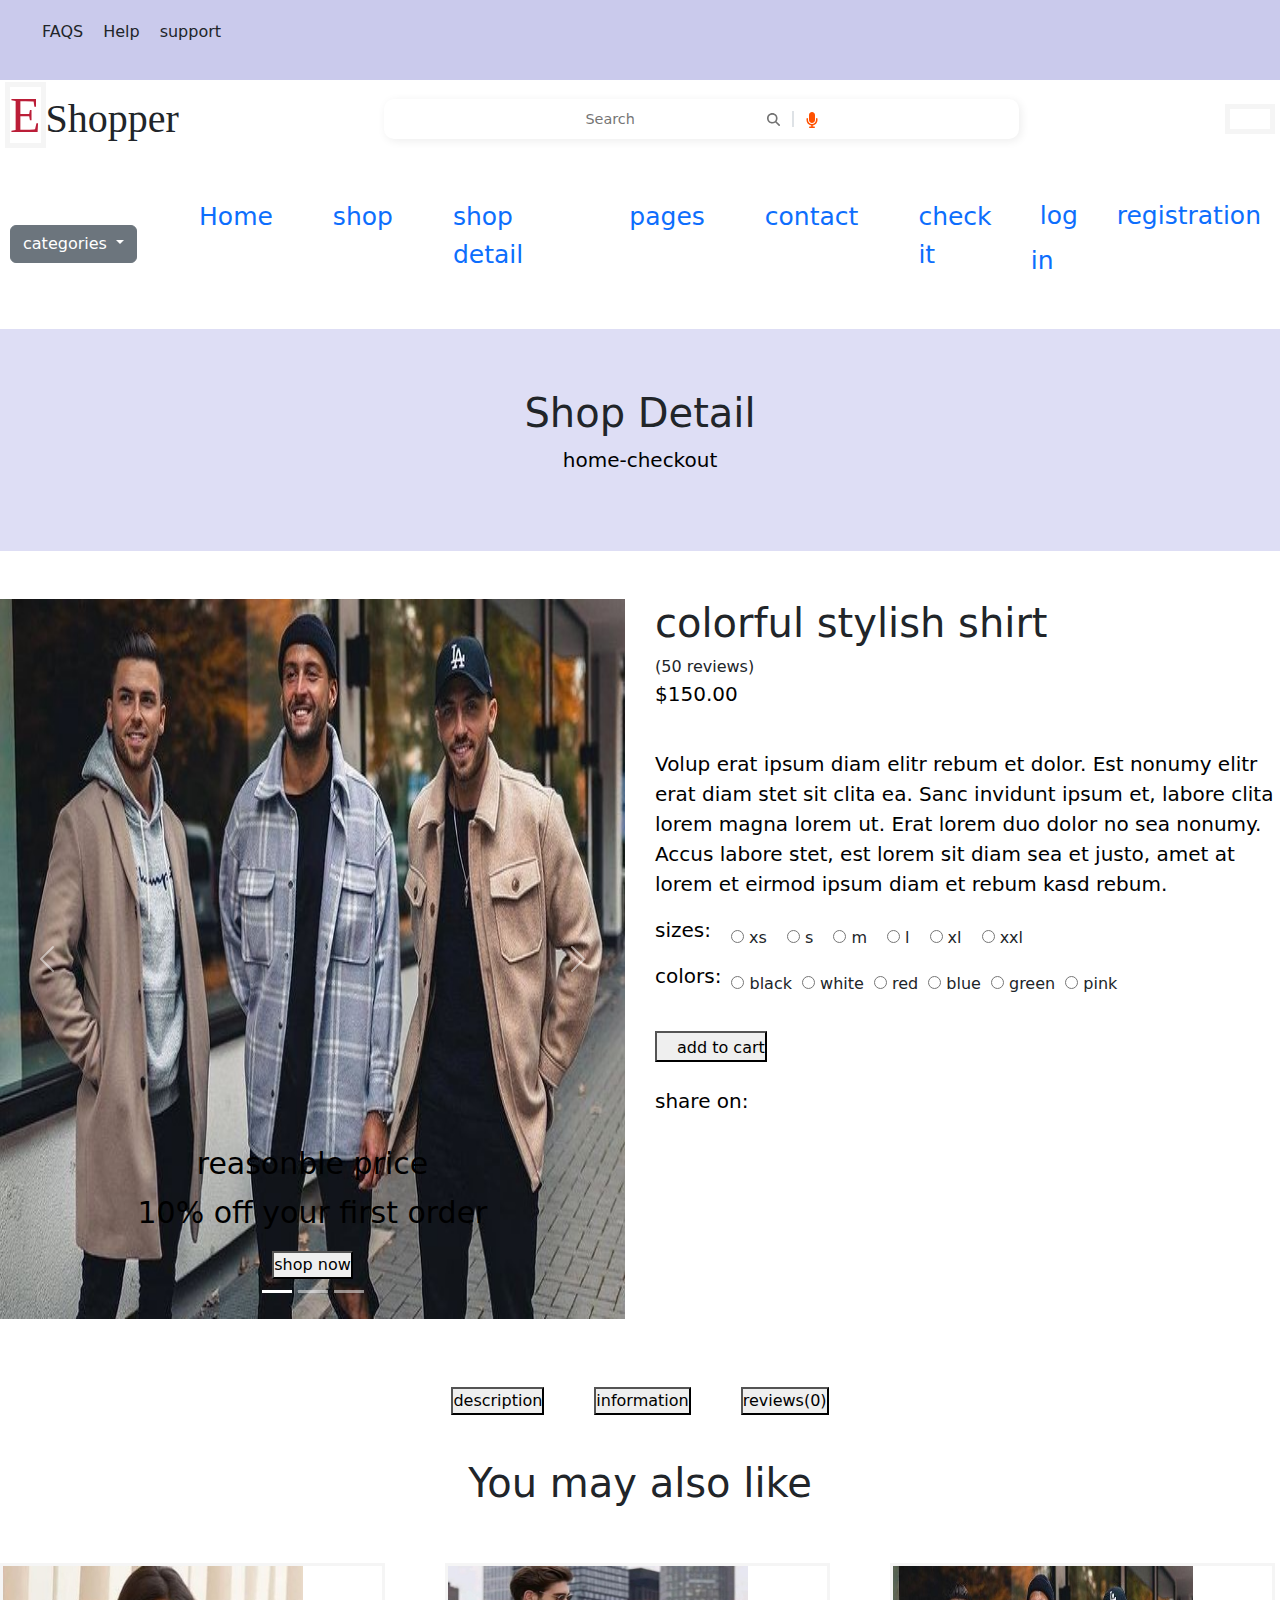
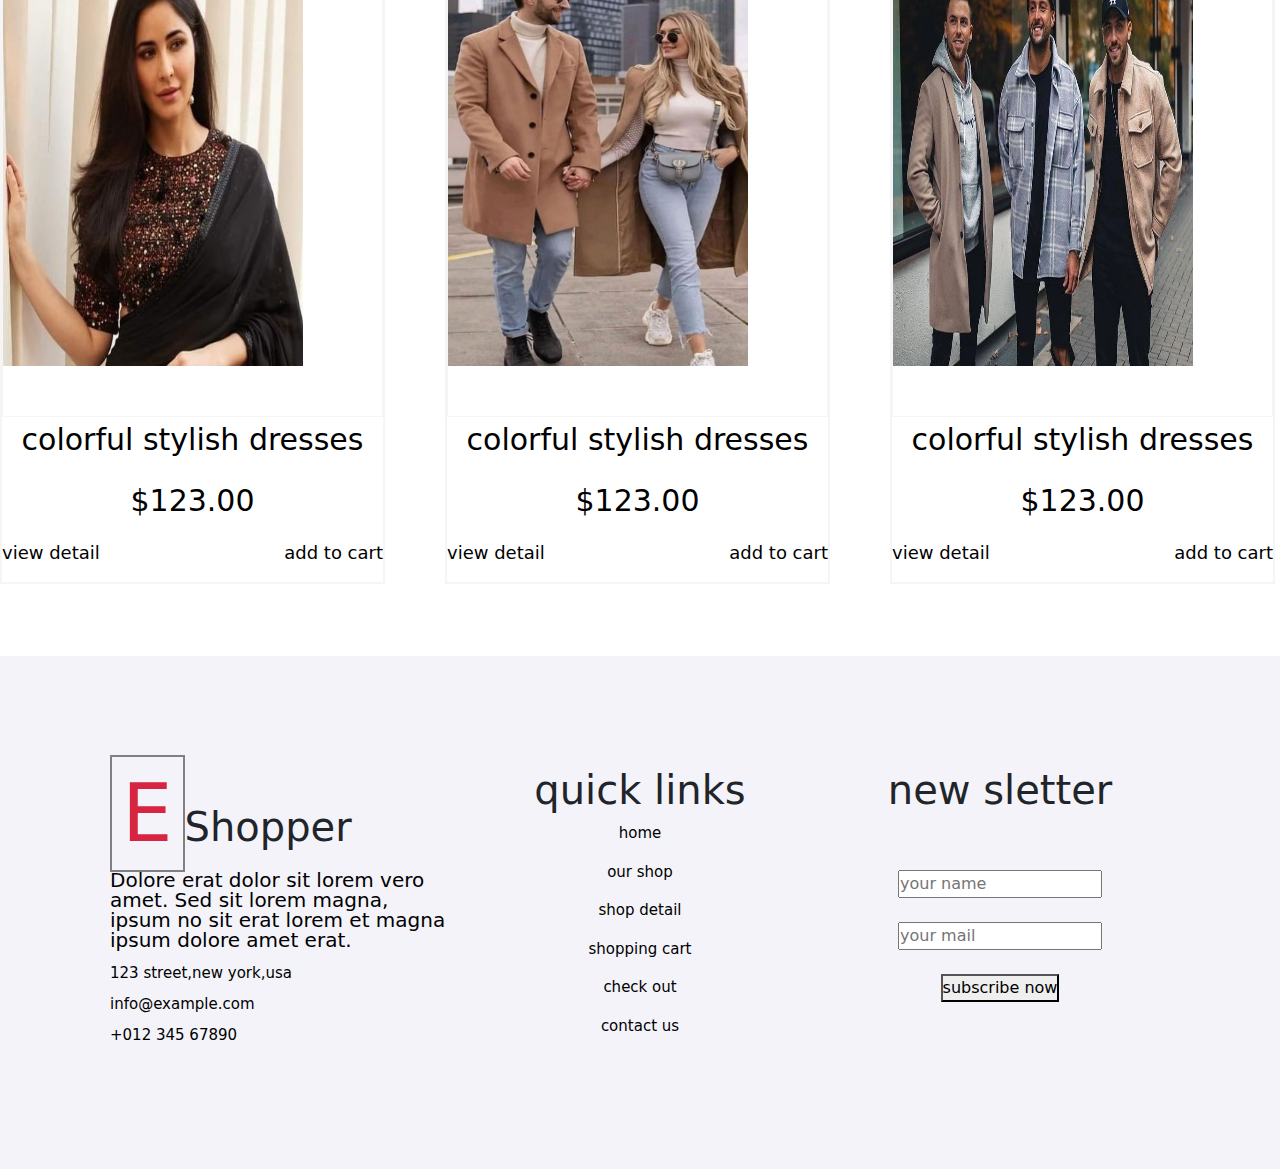
<file: shopdetail.html>
<!DOCTYPE html>
<html lang="en">
<head>
    <meta charset="UTF-8">
    <meta name="viewport" content="width=device-width, initial-scale=1.0">
    <title>Document</title>
    <link rel="stylesheet" href="https://cdn.jsdelivr.net/npm/bootstrap@5.3.3/dist/css/bootstrap.min.css">
    <link rel="stylesheet" href="https://cdnjs.cloudflare.com/ajax/libs/font-awesome/6.6.0/css/all.min.css" integrity="sha512-Kc323vGBEqzTmouAECnVceyQqyqdsSiqLQISBL29aUW4U/M7pSPA/gEUZQqv1cwx4OnYxTxve5UMg5GT6L4JJg==" crossorigin="anonymous" referrerpolicy="no-referrer" />
    <link rel="stylesheet" href="logos.css">

    <style>

        *{
            margin: 0;
            padding: 0;
            box-sizing: border-box;
        }
        .nav{
            display: flex;
            justify-content: space-between;
            background-color: rgb(202, 202, 236);
          
            width: 100%;
        }
        .navleft ul{
            display: flex;
            list-style-type: none;

        }
        .navright ul{
            display: flex;
            list-style-type: none;
        }
        .navleft ul li{
            padding:20px 10px;
        }
        .navright ul li{
            padding: 20px 20px;
        }
        /* From Uiverse.io by vinodjangid07 */ 
.InputContainer {
  height: 40px;
  display: flex;
  align-items: center;
  justify-content: center;
  background-color: rgb(255, 255, 255);
  border-radius: 10px;
  overflow: hidden;
  cursor: pointer;
  padding-left: 15px;
  box-shadow: 2px 2px 10px rgba(0, 0, 0, 0.075);
}

.input {
  width: 170px;
  height: 100%;
  border: none;
  outline: none;
  font-size: 0.9em;
  caret-color: rgb(255, 81, 0);
}

.labelforsearch {
  cursor: text;
  padding: 0px 12px;
}

.searchIcon {
  width: 13px;
}

.border {
  height: 40%;
  width: 1.3px;
  background-color: rgb(223, 223, 223);
}

.micIcon {
  width: 12px;
}

.micButton {
  padding: 0px 15px 0px 12px;
  border: none;
  background-color: transparent;
  height: 40px;
  cursor: pointer;
  transition-duration: .3s;
}

.searchIcon path {
  fill: rgb(114, 114, 114);
}

.micIcon path {
  fill: rgb(255, 81, 0);
}

.micButton:hover {
  background-color: rgb(255, 230, 230);
  transition-duration: .3s;
}
.icon{
    display:flex;
    justify-content: space-between;
    align-items: center;
    padding: 5px;
}
.ileft{
    font-family: Georgia, 'Times New Roman', Times, serif;
    
}
.ileft span{
    border: 5px solid whitesmoke;
    color: rgb(187, 30, 56);
    font-size:50px;
}
 .search{
   width:50%;
 }
 .iright{
    display:flex;
    border: 5px solid whitesmoke;
 }
 .iright div{
    padding:10px;
    font-size:20px;
 }
.secmiddle ul{
    display:flex;
    list-style-type: none;
}
.secmiddle li{
    padding:30px;
    font-size:25px;
}
  li a{
    text-decoration: none;
  }
.secright{
    display: flex;
}
.secright p a{
    padding: 9px;
    font-size:25px ;
    text-decoration: none;
}
.section1{
    display: flex;
    justify-content: space-between;  
    padding: 10px; 
    align-items: center; 
}
.shopd{
    background-color: rgb(222, 222, 245);
    text-align: center;
    padding:60px 80px;

}
.sec2a{
    font-size: 40px;
    
}
.sec2b{
    font-size: 20px;    
}
.sec2b:hover{
    color: rgb(222, 30, 62); 
}

.pic1a1{
width:40%;  
height: 50vh;
}
.pic1a1 img{
height: 400px;
width:300px;
}


.pic1{  width: 100%;
  border: 2px solid whitesmoke; 
}
.pic1a{
  border: 1px solid whitesmoke;
  overflow: hidden;
}
.pic1a1:hover{
  transform: scale(1.4);
}
.animation{
  display: grid;
  grid-template-columns: 1fr 1fr 1fr 1fr 1fr 1fr 1fr 1fr;
  justify-content: space-evenly;
  gap:60px;
}
 img{ 
  width:100%;
  height: auto;
}
.view{
  display: flex;
  justify-content:space-between;
  
}
.viewleft{
  display: flex;

}
.viewright{
  display: flex;
}
.view span{
  color: rgb(194, 17, 47);
  font-size:20px;
}
.e1{
  font-size:18px;
}
.el{
  text-align: center;
}
.animation{
  animation-name:slider;
  animation-duration:50s ; 
  width: 100%;
  animation-direction: normal;
  animation-iteration-count: infinite;
  width: calc(250px * 14);
}
@keyframes slider{
  from{
    transform: translate(0%);
  }
  to{
    transform: translate(calc(-250px * 7));
  }
}
.youhead{
  text-align: center;
}
.pa1{
  display: none;
  font-size: 20px;
}
.des:focus~.pa1{
  display: block;
}
.des:hover{
  background-color: grey;
}

.focus{
  display: flex;
  justify-content: center;
  gap: 50px;
  padding:20px;
}
.slide div  img{
  width: 100%;
  height: 80vh;
}
img{
  width: 100%;
  height: auto;
}
.slide{
  display: flex;
  justify-content: start;
  flex-basis:50%;
  gap: 0px 30px;
}
.colorful{
  flex-basis: 50%;
}
.colorful p{
  font-size: 20px;
}
.slide div h5,p{
   font-size: 30px;
   color: black;
}
 .b1:hover{
  background-color: burlywood;
}
.buttonadd:hover{
  background-color:rgb(139, 134, 134);
}
.buttonadd i{
  color: rgb(233, 76, 102);
  font-size: 18px;
  padding: 10px;
}
.sizes{
  display: flex;
  align-items: center;
  gap: 0px 20px;
}
.colors{
  display: flex;
  align-items: center;
  gap: 0px 10px;
}


.section9{
  background-color: rgb(243, 243, 249);
  display:grid;
  grid-template-columns: 1fr 1fr 1fr;
  align-content: space-evenly;
  padding: 100px;
}
.sec9a{
  line-height:1;
  padding:10px;
  
}
.loc{
  align-items: center;
  display: flex;
  font-size: 20px;
}
.mail{
  align-items: center;
  display: flex;
  font-size:20px;
}
.phone{
  align-items: center;
  display: flex;
  font-size: 20px;
}
.quick{
  text-align: center;
  padding: 10px;
}
.form{
  text-align: center;
  padding: 10px;
}
.icon2{
  font-size: 40px;
}
.icon2 span{
  border: 2px solid grey;
  font-size: 80px;
  padding: 10px;
  color: rgb(215, 36, 65);
}
.sec1{
  font-size: 20px;
}
.i2{
  font-size:15px;
}
.quick p{
  font-size: 15px;
}
.form button:hover{
  background-color: #abb2bf;
}


    </style>
</head>
<body>
    
<div class="nav">
    <div class="navleft">
        <ul>
            <li>FAQS</li>
            <li>Help</li>
            <li>support</li>
        </ul>
    </div>
    <div class="navright">
        <ul>
            <li><i class="fa-brands fa-facebook"></i></li>
            <li><i class="fa-brands fa-instagram"></i></li>
            <li><i class="fa-brands fa-youtube"></i></li>
            <li><i class="fa-brands fa-twitter"></i></li>
        </ul>
    </div>
</div>

<div class="icon">



    <div class="ileft">
        <h1><span>E</span>Shopper</h1>
        </div>
    <div class="search">
    
        <div class="InputContainer">
          <input type="text" name="text" class="input" id="input" placeholder="Search">
          
          <label for="input" class="labelforsearch">
        <svg viewBox="0 0 512 512" class="searchIcon"><path d="M416 208c0 45.9-14.9 88.3-40 122.7L502.6 457.4c12.5 12.5 12.5 32.8 0 45.3s-32.8 12.5-45.3 0L330.7 376c-34.4 25.2-76.8 40-122.7 40C93.1 416 0 322.9 0 208S93.1 0 208 0S416 93.1 416 208zM208 352a144 144 0 1 0 0-288 144 144 0 1 0 0 288z"></path></svg>
        </label>
        <div class="border"></div>
        
        <button class="micButton"><svg viewBox="0 0 384 512" class="micIcon"><path d="M192 0C139 0 96 43 96 96V256c0 53 43 96 96 96s96-43 96-96V96c0-53-43-96-96-96zM64 216c0-13.3-10.7-24-24-24s-24 10.7-24 24v40c0 89.1 66.2 162.7 152 174.4V464H120c-13.3 0-24 10.7-24 24s10.7 24 24 24h72 72c13.3 0 24-10.7 24-24s-10.7-24-24-24H216V430.4c85.8-11.7 152-85.3 152-174.4V216c0-13.3-10.7-24-24-24s-24 10.7-24 24v40c0 70.7-57.3 128-128 128s-128-57.3-128-128V216z"></path></svg>
        </button>
        
        </div>
    </div>
    <div class="iright">
       <div>   <i class="fa-solid fa-heart"></i></div>
       <div> <i class="fa-solid fa-cart-shopping"></i></div>
    </div>
</div>



<div class="section1">
     
<div class="secleft">
    <div class="dropdown">
      <button class="btn btn-secondary dropdown-toggle" type="button" id="dropdownMenuButton1" data-bs-toggle="dropdown" aria-expanded="false">
        categories
      </button>
      <ul class="dropdown-menu" aria-labelledby="dropdownMenuButton1">
        <li><a class="dropdown-item" href="#">dresses</a></li>
        <li><a class="dropdown-item" href="#">shirts</a></li>
        <li><a class="dropdown-item" href="#">jeans</a></li>
        <li><a class="dropdown-item" href="#">swimwear</a></li>
        <li><a class="dropdown-item" href="#">sleepwear</a></li>
        <li><a class="dropdown-item" href="#">jumpsuits</a></li>
        <li><a class="dropdown-item" href="#">dlazers</a></li>
        <li><a class="dropdown-item" href="#">jackets</a></li>
        <li><a class="dropdown-item" href="#">shoes</a></li>
     
      </ul>
    </div>
    </div>

   <div class="secmiddle">
      <ul>
        <li><a href="sample.html">Home</a></li>
        <li><a href="ourshop.html">shop</a></li>
        <li><a href="shopdetail.html">shop detail</a></li>
        <li><a href="shopping.html">pages</a></li>
        <li><a href="contact.html">contact</a></li>
        <li><a href="checkout.html">check it</a></li>
      </ul>
   </div>

   <div class="secright">
    <p><a href="#">log in</a></p>
    <p><a href="#">registration</a></p>
    </div>
     <script src="https://cdn.jsdelivr.net/npm/bootstrap@5.3.3/dist/js/bootstrap.min.js"></script>
     <script src="https://cdn.jsdelivr.net/npm/bootstrap@5.3.3/dist/js/bootstrap.bundle.min.js"></script>
</div>

<div class="shopd">
  <h1 class="sec2a">Shop Detail</h1>
  <p class="sec2b">home-checkout</p>

</div>
<br>
<br>
<div class="slide">


  <div id="carouselExampleCaptions" class="carousel slide" data-bs-ride="carousel">
    <div class="carousel-indicators">
      <button type="button" data-bs-target="#carouselExampleCaptions" data-bs-slide-to="0" class="active" aria-current="true" aria-label="Slide 1"></button>
      <button type="button" data-bs-target="#carouselExampleCaptions" data-bs-slide-to="1" aria-label="Slide 2"></button>
      <button type="button" data-bs-target="#carouselExampleCaptions" data-bs-slide-to="2" aria-label="Slide 3"></button>
    </div>
    <div class="carousel-inner">
      <div class="carousel-item active">
        <img src="mypic/Best Winter Outfits In 2024 With Midi Skirts.jpeg" class="d-block w-100" alt="">
        <div class="carousel-caption d-none d-md-block">
          <h5>reasonble price</h5>
          <p>10% off your first order</p>
          <button class="b1">shop now</button>
        </div>
      </div>
      <div class="carousel-item">
        <img src="mypic/download (4).jpeg" class="d-block w-100" alt="">
        <div class="carousel-caption d-none d-md-block">
          <h5>fashionable dresses</h5>
          <p>10% off your first order</p>
          <button class="b1">shop now</button>
        </div>
      </div>
      <div class="carousel-item">
        <img src="mypic/Miu Sunglasses✨.jpeg" class="d-block w-100" alt="">
        <div class="carousel-caption d-none d-md-block">
          <h5>trendy collection</h5>
          <p>20% off your first order on trandy</p>
          <button class="b1">shop now</button>
        </div>
      </div>
    </div>
    <button class="carousel-control-prev" type="button" data-bs-target="#carouselExampleCaptions" data-bs-slide="prev">
      <span class="carousel-control-prev-icon" aria-hidden="true"></span>
      <span class="visually-hidden">Previous</span>
    </button>
    <button class="carousel-control-next" type="button" data-bs-target="#carouselExampleCaptions" data-bs-slide="next">
      <span class="carousel-control-next-icon" aria-hidden="true"></span>
      <span class="visually-hidden">Next</span>
    </button>
  </div>

<div class="colorful">
  <h1>colorful stylish shirt</h1>
  <div>
    <i class="fa-solid fa-star"></i><i class="fa-solid fa-star"></i><i class="fa-solid fa-star"></i><i class="fa-solid fa-star"></i><i class="fa-regular fa-star"></i>(50 reviews)
  </div>
  <p>$150.00</p>
  <br>
  <p>Volup erat ipsum diam elitr rebum et dolor.
    Est nonumy elitr erat diam stet sit clita ea.
     Sanc invidunt ipsum et, labore clita lorem magna lorem ut.
      Erat lorem duo dolor no sea nonumy. Accus labore stet,
       est lorem sit diam sea et justo, amet at lorem et eirmod ipsum diam et rebum kasd rebum.
  </p>
  <div class="sizes">
    <p>sizes:</p>
    <div>
    <input type="radio" id="size" name="sizes">
    <label for="size">xs</label>
    </div>
    <div>
      <input type="radio" id="size" name="sizes">
      <label for="size">s</label>
      </div>
      <div>
        <input type="radio" id="size" name="sizes">
        <label for="size">m </label>
        </div>
        <div>
          <input type="radio" id="size" name="sizes">
          <label for="size">l</label>
          </div>
          <div>
            <input type="radio" id="size" name="sizes">
            <label for="size">xl</label>
            </div>
            <div>
              <input type="radio" id="size" name="sizes">
              <label for="size">xxl</label>
              </div>
                        

  </div>
  <div class="colors">
    <p>colors:</p>
   <div> 
    <input type="radio" id="size" name="sizes">
    <label for="size">black</label>
    </div>
    <div> 
      <input type="radio" id="size" name="sizes">
      <label for="size">white</label>
      </div>
      <div>
         <input type="radio" id="size" name="sizes">
        <label for="size">red</label>
        </div>
        <div> 
          <input type="radio" id="size" name="sizes">
          <label for="size">blue</label>
          </div>
          <div>
             <input type="radio" id="size" name="sizes">
            <label for="size">green</label>
            </div>
            <div>
               <input type="radio" id="size" name="sizes">
              <label for="size">pink</label>
              </div>
                                
  </div>
<br>
  <div>
    <button class="buttonadd"><i class="fa-solid fa-cart-shopping"></i> add to cart</button>
  </div>
  <br>
  <p>share on: 
    <i class="fa-brands fa-facebook"></i>
    <i class="fa-brands fa-twitter"></i>
    <i class="fa-brands fa-youtube"></i>
    <i class="fa-solid fa-info"></i>
  </p>
</div>
</div>


<br>
<br>


<div class="focus">
  <div>
    <button class="des">description</button>
    <p class="pa1">Eos no lorem eirmod diam diam, eos elitr et gubergren diam sea. Consetetur vero aliquyam invidunt duo dolores et duo sit. 
      Vero diam ea vero et dolore rebum, dolor rebum eirmod consetetur invidunt sed sed et, lorem duo et eos elitr, sadipscing kasd ipsum rebum diam.
       Dolore diam stet rebum sed tempor kasd eirmod. Takimata kasd ipsum accusam sadipscing, eos dolores sit no ut diam consetetur duo justo est, sit sanctus diam 
       tempor aliquyam eirmod nonumy rebum dolor accusam, ipsum kasd eos consetetur at sit rebum, diam kasd invidunt tempor lorem, ipsum lorem elitr sanctus eirmod takimata dolor ea invidunt.
      Dolore magna est eirmod sanctus dolor, amet diam et eirmod et ipsum. Amet dolore tempor consetetur sed lorem dolor sit lorem tempor. Gubergren amet amet labore sadipscing clita clita diam clita.
       Sea amet et sed ipsum lorem elitr et, amet et labore voluptua sit rebum. Ea erat sed et diam takimata sed justo. Magna takimata justo et amet magna et.
      </p>
  </div>
  <div>
    <button class="des">information</button>
  
     <h1 class="pa1">additional information</h1>
      <p class="pa1"> 
      Eos no lorem eirmod diam diam, eos elitr et gubergren diam sea. Consetetur vero aliquyam invidunt duo dolores et duo sit. 
      Vero diam ea vero et dolore rebum, dolor rebum eirmod consetetur invidunt sed sed et, lorem duo et eos elitr, sadipscing kasd ipsum rebum diam.
       Dolore diam stet rebum sed tempor kasd eirmod. Takimata kasd ipsum accusam sadipscing, eos dolores sit no ut diam consetetur duo justo est, sit sanctus diam 
       tempor aliquyam eirmod nonumy rebum dolor accusam, ipsum kasd eos consetetur at sit rebum, diam kasd invidunt tempor lorem, ipsum lorem elitr sanctus eirmod takimata dolor ea invidunt.
      Dolore magna est eirmod sanctus dolor, amet diam et eirmod et ipsum. Amet dolore tempor consetetur sed lorem dolor sit lorem tempor. Gubergren amet amet labore sadipscing clita clita diam clita.
       Sea amet et sed ipsum lorem elitr et, amet et labore voluptua sit rebum. Ea erat sed et diam takimata sed justo. Magna takimata justo et amet magna et.
      </p>
      <p class="pa1">Sit erat duo lorem duo ea consetetur, et eirmod takimata.
        Amet kasd gubergren sit sanctus et lorem eos sadipscing at.
        Duo amet accusam eirmod nonumy stet et et stet eirmod.
        Takimata ea clita labore amet ipsum erat justo voluptua. Nonumy.
        Sit erat duo lorem duo ea consetetur, et eirmod takimata.
        Amet kasd gubergren sit sanctus et lorem eos sadipscing at.
        Duo amet accusam eirmod nonumy stet et et stet eirmod.
        Takimata ea clita labore amet ipsum erat justo voluptua. Nonumy.</p>
  </div>
  <div>
    <button class="des">reviews(0)</button>
    <p class="pa1">Eos no lorem eirmod diam diam, eos elitr et gubergren diam sea. Consetetur vero aliquyam invidunt duo dolores et duo sit. 
      Vero diam ea vero et dolore rebum, dolor rebum eirmod consetetur invidunt sed sed et, lorem duo et eos elitr, sadipscing kasd ipsum rebum diam.
       Dolore diam stet rebum sed tempor kasd eirmod. Takimata kasd ipsum accusam sadipscing, eos dolores sit no ut diam consetetur duo justo est, sit sanctus diam 
       tempor aliquyam eirmod nonumy rebum dolor accusam, ipsum kasd eos consetetur at sit rebum, diam kasd invidunt tempor lorem, ipsum lorem elitr sanctus eirmod takimata dolor ea invidunt.
      Dolore magna est eirmod sanctus dolor, amet diam et eirmod et ipsum. Amet dolore tempor consetetur sed lorem dolor sit lorem tempor. Gubergren amet amet labore sadipscing clita clita diam clita.
       Sea amet et sed ipsum lorem elitr et, amet et labore voluptua sit rebum. Ea erat sed et diam takimata sed justo. Magna takimata justo et amet magna et.
      </p>
  </div>
 
</div>
<br>
<h1 class="youhead">You may also like</h1>
<br><br>
<div class="animation">
  



  <div class="pic1">
    <div class="pic1a">
    <div class="pic1a1">   <img src="mypic/Buy Bollywood Katrina Kaif Inspired black georgette saree in UK, USA and Canada.jpeg" alt=""></div>
    </div>
    <div class="el">
      <p>colorful stylish dresses</p>
      <p>$123.00</p>
     </div>
  
    <div class="view">
    <div class="viewleft">
      <span><i class="fa-solid fa-eye"></i></span>
      <p class="e1">view detail</p>
    </div>
    <div class="viewright">
      <span><i class="fa-solid fa-cart-shopping"></i></span>
      <p class="e1">add to cart</p>
    </div>
    </div>
    </div>
      
    <div class="pic1">
      <div class="pic1a">
      <div class="pic1a1">   <img src="mypic/Fall Fashion_ Matching outfits for a couple by @paulinakurka.jpeg" alt=""></div>
      </div>
      <div class="el">
        <p>colorful stylish dresses</p>
        <p>$123.00</p>
       </div>
    
      <div class="view">
      <div class="viewleft">
        <span><i class="fa-solid fa-eye"></i></span>
        <p class="e1">view detail</p>
      </div>
      <div class="viewright">
        <span><i class="fa-solid fa-cart-shopping"></i></span>
        <p class="e1">add to cart</p>
      </div>
      </div>
      </div>
     
      <div class="pic1">
        <div class="pic1a">
        <div class="pic1a1">   <img src="mypic/Best Winter Outfits In 2024 With Midi Skirts.jpeg" alt=""></div>
        </div>
        <div class="el">
          <p>colorful stylish dresses</p>
          <p>$123.00</p>
         </div>
      
        <div class="view">
        <div class="viewleft">
          <span><i class="fa-solid fa-eye"></i></span>
          <p class="e1">view detail</p>
        </div>
        <div class="viewright">
          <span><i class="fa-solid fa-cart-shopping"></i></span>
          <p class="e1">add to cart</p>
        </div>
        </div>
        </div>
        <div class="pic1">
          <div class="pic1a">
          <div class="pic1a1">   <img src="mypic/download (2).jpeg" alt=""></div>
          </div>
          <div class="el">
            <p>colorful stylish dresses</p>
            <p>$123.00</p>
           </div>
        
          <div class="view">
          <div class="viewleft">
            <span><i class="fa-solid fa-eye"></i></span>
            <p class="e1">view detail</p>
          </div>
          <div class="viewright">
            <span><i class="fa-solid fa-cart-shopping"></i></span>
            <p class="e1">add to cart</p>
          </div>
          </div>
          </div>
   
          <div class="pic1">
            <div class="pic1a">
            <div class="pic1a1">   <img src="mypic/download (3).jpeg" alt=""></div>
            </div>
            <div class="el">
              <p>colorful stylish dresses</p>
              <p>$123.00</p>
             </div>
          
            <div class="view">
            <div class="viewleft">
              <span><i class="fa-solid fa-eye"></i></span>
              <p class="e1">view detail</p>
            </div>
            <div class="viewright">
              <span><i class="fa-solid fa-cart-shopping"></i></span>
              <p class="e1">add to cart</p>
            </div>
            </div>
            </div>
   
            <div class="pic1">
              <div class="pic1a">
              <div class="pic1a1">   <img src="mypic/Men's Smart-Casual Winter Outfit_ Grey Coat & White Sneakers_.jpeg" alt=""></div>
              </div>
              <div class="el">
                <p>colorful stylish dresses</p>
                <p>$123.00</p>
               </div>
            
              <div class="view">
              <div class="viewleft">
                <span><i class="fa-solid fa-eye"></i></span>
                <p class="e1">view detail</p>
              </div>
              <div class="viewright">
                <span><i class="fa-solid fa-cart-shopping"></i></span>
                <p class="e1">add to cart</p>
              </div>
              </div>
              </div>
   
              <div class="pic1">
                <div class="pic1a">
                <div class="pic1a1">   <img src="mypic/download.jpeg" alt=""></div>
                </div>
                <div class="el">
                  <p>colorful stylish dresses</p>
                  <p>$123.00</p>
                 </div>
              
                <div class="view">
                <div class="viewleft">
                  <span><i class="fa-solid fa-eye"></i></span>
                  <p class="e1">view detail</p>
                </div>
                <div class="viewright">
                  <span><i class="fa-solid fa-cart-shopping"></i></span>
                  <p class="e1">add to cart</p>
                </div>
                </div>
                </div>
   
   

</div>
<br><br><br>
<div class="section9">
  <div class="sec9a">
   <h1 class="icon2"><span>E</span>Shopper</h1>
   <p class="sec1">Dolore erat dolor sit lorem vero amet.
      Sed sit lorem magna,
      ipsum no sit erat lorem et magna ipsum dolore
       amet erat.
   </p>
   <div class="sec9a1">
     <div class="loc">
       <i class="fa-solid fa-location-dot"></i>
       <p class="i2">123 street,new york,usa</p>
     </div>
     <div class="mail">
       <i class="fa-regular fa-envelope"></i>
       <p class="i2">info@example.com</p>
     </div>
     <div class="phone">
       <i class="fa-solid fa-phone"></i>
       <p class="i2">+012 345 67890</p>
     </div>
   </div>
  </div>
  <div class="quick">
   <h1>quick links</h1>
   <p>home</p>
   <p>our shop</p>
   <p>shop detail</p>
   <p>shopping cart</p>
   <p>check out</p>
   <p>contact us</p>
  </div>

  <div class="form">
   <form action="">
     <h1>new sletter</h1>
     <br><br>
     <input type="text" placeholder="your name" required>
     <br><br>
     <input type="email" placeholder="your mail" required>
     <br><br>
     <button>subscribe now</button>
   </form>
  </div>
</div>



</body>
</html>
</file>
<file: logos.css>
.section8{
    align-items: center;
    justify-content: center;
}
@keyframes scroll{
    0%{
        transform: translatex(0);
    }
    100%{
        transform: translatex(calc(-250px * 7));
    }
}
.slider{
    height: 100px;
    margin: auto;
    overflow: hidden;
    position: relative;
    width: auto;
}
.slider .slide-track{
    animation:scroll 40s linear;
    display: flex;
    width: calc(250px * 14);
}
.slider .slide{
    height: 100px;
    width: 250px;
}
</file>
<file: sample.css>
*{
    margin: 0;
    padding: 0;
    box-sizing: border-box;
}
.nav{
    display: flex;
    justify-content: space-between;
    background-color: rgb(202, 202, 236);
  
    width: 100%;
}
.navleft ul{
    display: flex;
    list-style-type: none;
    font-size:30px;

}
.navright ul{
    display: flex;
    list-style-type: none;
    font-size: 30px;
}
.navleft ul li{
    padding:20px 10px;
}
.navright ul li{
    padding: 20px 20px;
}
/* From Uiverse.io by vinodjangid07 */ 
.InputContainer {
height: 40px;
display: flex;
align-items: center;
justify-content: center;
background-color: rgb(255, 255, 255);
border-radius: 10px;
overflow: hidden;
cursor: pointer;
padding-left: 15px;
box-shadow: 2px 2px 10px rgba(0, 0, 0, 0.075);
}

.input {
width: 170px;
height: 100%;
border: none;
outline: none;
font-size: 0.9em;
caret-color: rgb(255, 81, 0);
}

.labelforsearch {
cursor: text;
padding: 0px 12px;
}

.searchIcon {
width: 13px;
}

.border {
height: 40%;
width: 1.3px;
background-color: rgb(223, 223, 223);
}

.micIcon {
width:20px;
}

.micButton {
padding: 0px 15px 0px 12px;
border: none;
background-color: transparent;
height: 30px;
cursor: pointer;
transition-duration: .3s;
}

.searchIcon path {
fill: rgb(114, 114, 114);
}

.micIcon path {
fill: rgb(255, 81, 0);
}

.micButton:hover {
background-color: rgb(255, 230, 230);
transition-duration: .3s;
}
.icon{
display:flex;
justify-content: space-between;
align-items: center;
padding: 5px;
}
.ileft{
font-family: Georgia, 'Times New Roman', Times, serif;

}
.ileft span{
border: 5px solid whitesmoke;
color: rgb(187, 30, 56);
font-size:50px;
}
.search{
width:50%;
}
.iright{
display:flex;
border: 5px solid whitesmoke;
}
.iright div{
padding:10px;
font-size:20px;
}
.secmiddle ul{
display:flex;
list-style-type: none;
}
.secmiddle li{
padding:30px;
font-size:25px;
}
 li a{
    text-decoration: none;
}
.secright{
display: flex;
}
.secright p a{
padding: 9px;
font-size:25px ;
text-decoration: none;
}
.section1{
display: flex;
justify-content: space-between;  
padding: 10px; 
align-items: center; 
}
.slide div  img{
width: 100%;
height:100vh;
}
/*img{
width: 100%;
height: auto;
}*/
.slide{
display: flex;
justify-content: end;
flex-basis:70%;
}
.slide .hp{
    color: white;
}
.slide div h5,p{
font-size: 30px;
color:black;
}
.b1:hover{
background-color: burlywood;
}
.section2{
display: flex;
justify-content: space-evenly;
}
.sec1{
display: flex;
border: 5px solid whitesmoke;
padding: 10px;
font-size:25px;
align-items: center;
}
.sec1 div{
padding: 5px;
}
.i1{
color: rgb(217, 93, 113);
font-size:40px;
}
.pic1{  width: 100%;
border: 2px solid whitesmoke; 
}
.pic1a{
border: 1px solid whitesmoke;
overflow: hidden;
}
.pic1a1:hover{
transform: scale(1.4);
}
.pic1a1{
width:40%;  
height: 50vh;
}
.pic1a1 img{
height: 400px;
width:300px;
}
.section3{
display: grid;
grid-template-columns:1fr 1fr 1fr;
justify-content: space-evenly;
gap:60px;
}
/*img{ 
height: 100px;
width: 100%;
}*/

.section4{
width: 100%;
display: flex;
justify-content: space-between;
gap:100px;
}

.sec4a{
display: flex;
background-color: rgb(213, 213, 249);
width: 100%;
height: 30vh;
font-size: 10px;
padding: 15px;
}
.sec4b{
display: flex;
background-color: rgb(213, 213, 249);
width: 100%;
height:30vh;
font-size: 10px;
padding: 15px;
}
img{
width: 100%;
height: auto;
}
.sec4a img{
width:30%;
}
.sec4b img{
width:30%;
}
.sec4a p,h1, button,img{
padding:10px;
}
.sec4b p,h1, button,img{
padding:10px;
}
.b1:hover{
background-color: rgb(94, 210, 210);

}
.section5{
display: grid;
grid-template-columns:1fr 1fr 1fr 1fr;
justify-content: space-evenly;
gap:60px;
}
img{ 
width:100%;
height: auto;
}
.trandy{
text-align: center;
font-size:40px;
}
.view{
display: flex;
justify-content:space-between;

}
.viewleft{
display: flex;

}
.viewright{
display: flex;
}
.view span{
color: rgb(194, 17, 47);
font-size:20px;
}
.e1{
font-size:18px;
}
.el{
text-align: center;
}
/* From Uiverse.io by OnCloud125252 */ 
.inputBox_container {
display: flex;
align-items: center;
flex-direction: row;
max-width: 14em;
width: fit-content;
height: fit-content;
background-color: #5c6370;
border-radius: 0.8em;
overflow: hidden;
}

.search_icon {
height: 1em;
padding: 0 0.5em 0 0.8em;
fill: #abb2bf;
}

.inputBox {
background-color: transparent;
color: #ffffff;
outline: none;
width: 100%;
border: 0;
padding: 0.5em 1.5em 0.5em 0;
font-size: 1em;
}

::placeholder {
color: #abb2bf;
}
.section6{
text-align: center;
background-color:rgb(232, 232, 246);
padding: 20px;
}
.sec6a{
font-size:40px;
padding:10px;
}
.sec6b{
font-size: 20px;
}
.section7{
display: grid;
grid-template-columns: 1fr 1fr 1fr 1fr;
justify-content: space-evenly;
gap: 60px;
}
/*img{
width: 100%;
height: auto;
}*/
.just{
text-align: center;
font-size: 50px;
}
.slide img{
width:100%;
height:20vh;
filter:brightness(1);
}
.section9{
background-color: rgb(243, 243, 249);
display:grid;
grid-template-columns: 1fr 1fr 1fr;
align-content: space-evenly;
padding: 100px;
}
.sec9a{
line-height:1;
padding:10px;

}
.loc{
align-items: center;
display: flex;
font-size: 20px;
}
.mail{
align-items: center;
display: flex;
font-size:20px;
}
.phone{
align-items: center;
display: flex;
font-size: 20px;
}
.quick{
text-align: center;
padding: 10px;
}
.form{
text-align: center;
padding: 10px;
}
.icon2{
font-size: 40px;
}
.icon2 span{
border: 2px solid grey;
font-size: 80px;
padding: 10px;
color: rgb(215, 36, 65);
}
.sec1{
font-size: 20px;
}
.i2{
font-size:15px;
}
.quick p{
font-size: 15px;
}
.form button:hover{
background-color: #abb2bf;
}
</file>
